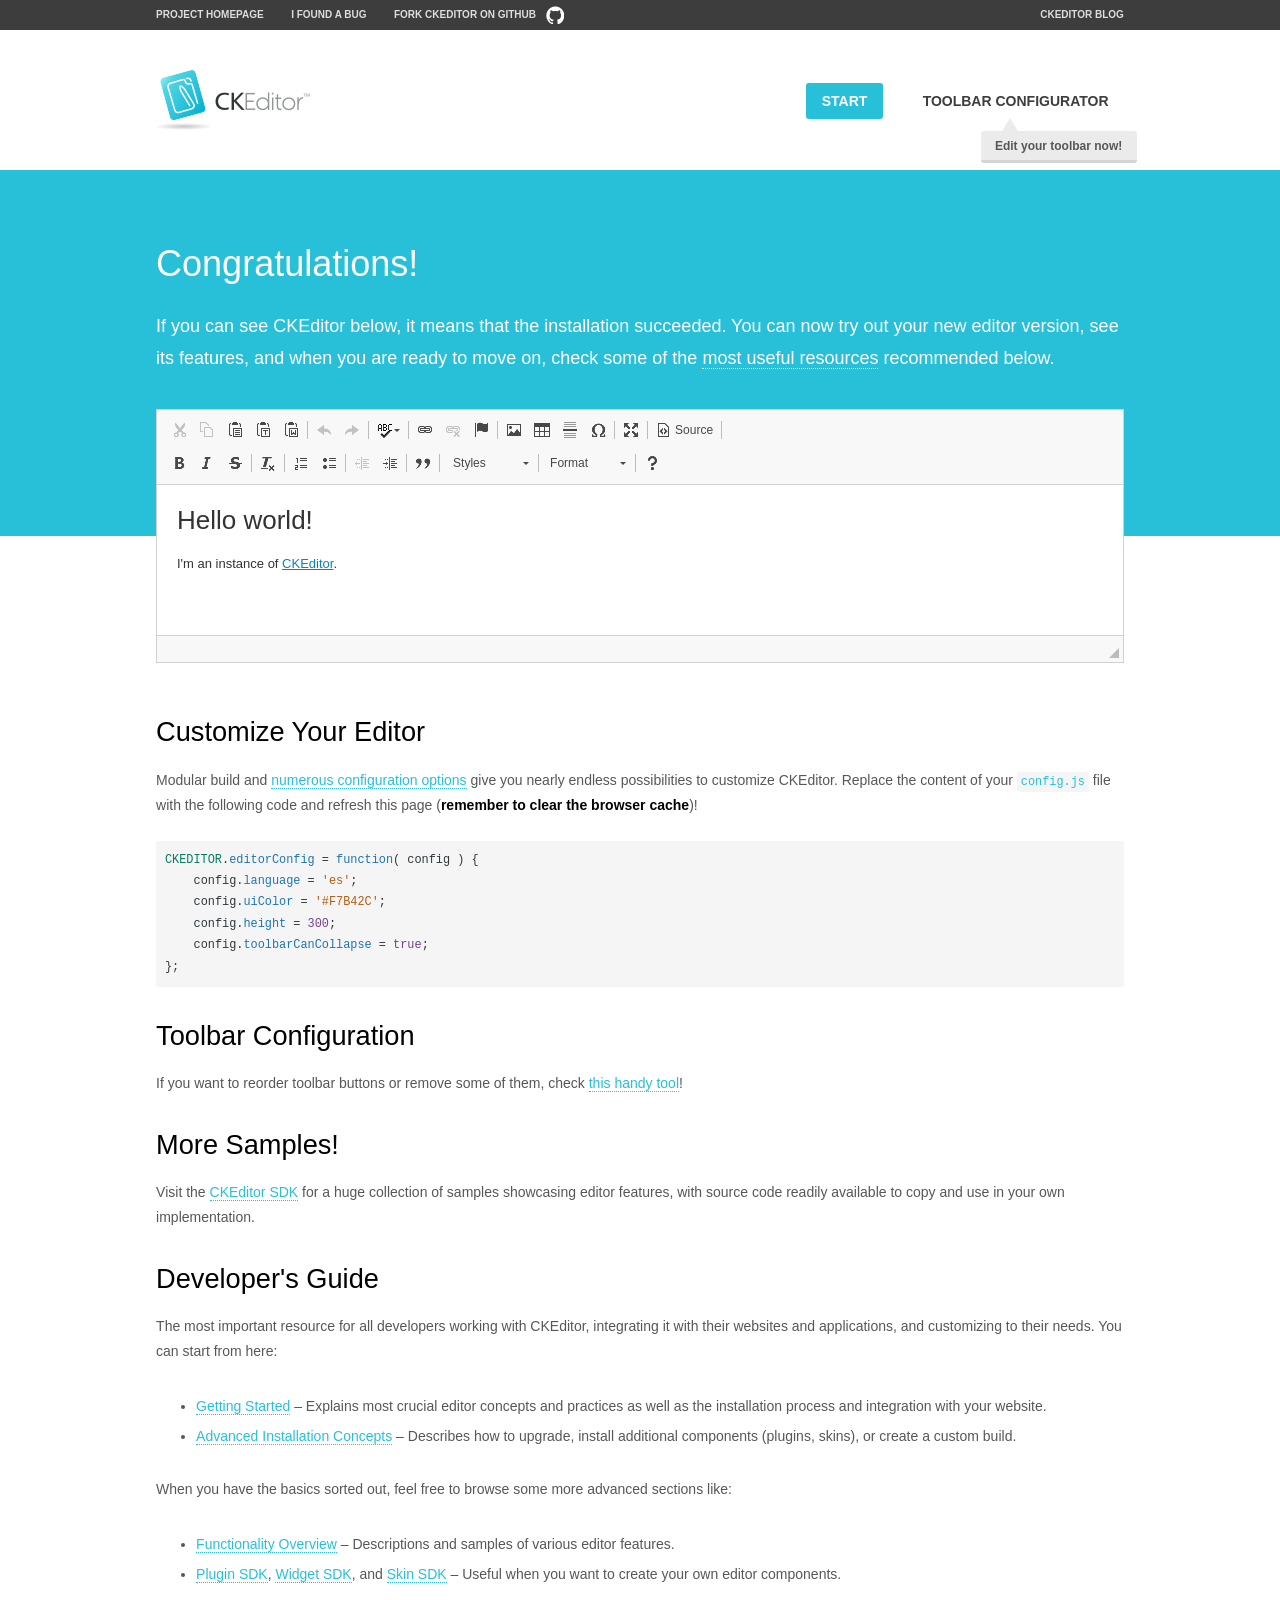
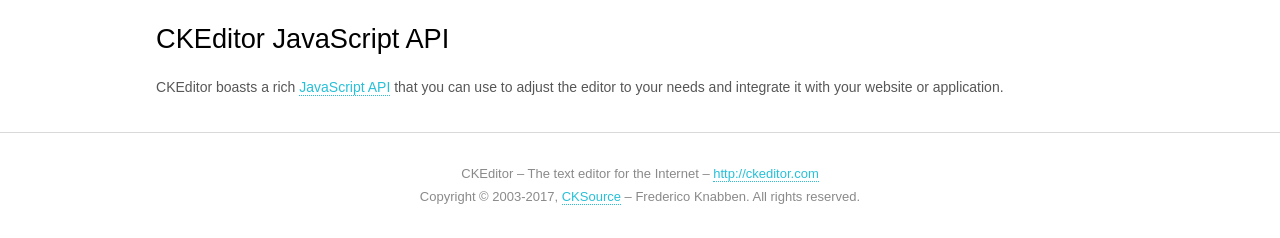
<file: beleg/admin/js/ckeditor/samples/index.html>
<!DOCTYPE html>
<!--
Copyright (c) 2003-2017, CKSource - Frederico Knabben. All rights reserved.
For licensing, see LICENSE.md or http://ckeditor.com/license
-->
<html>
<head>
	<meta charset="utf-8">
	<title>CKEditor Sample</title>
	<script src="../ckeditor.js"></script>
	<script src="js/sample.js"></script>
	<link rel="stylesheet" href="css/samples.css">
	<link rel="stylesheet" href="toolbarconfigurator/lib/codemirror/neo.css">
</head>
<body id="main">

<nav class="navigation-a">
	<div class="grid-container">
		<ul class="navigation-a-left grid-width-70">
			<li><a href="http://ckeditor.com">Project Homepage</a></li>
			<li><a href="https://github.com/ckeditor/ckeditor-dev/issues">I found a bug</a></li>
			<li><a href="http://github.com/ckeditor/ckeditor-dev" class="icon-pos-right icon-navigation-a-github">Fork CKEditor on GitHub</a></li>
		</ul>
		<ul class="navigation-a-right grid-width-30">
			<li><a href="http://ckeditor.com/blog-list">CKEditor Blog</a></li>
		</ul>
	</div>
</nav>

<header class="header-a">
	<div class="grid-container">
		<h1 class="header-a-logo grid-width-30">
			<a href="index.html"><img src="img/logo.png" alt="CKEditor Sample"></a>
		</h1>

		<nav class="navigation-b grid-width-70">
			<ul>
				<li><a href="index.html" class="button-a button-a-background">Start</a></li>
				<li><a href="toolbarconfigurator/index.html" class="button-a">Toolbar configurator <span class="balloon-a balloon-a-nw">Edit your toolbar now!</span></a></li>
			</ul>
		</nav>
	</div>
</header>

<main>
	<div class="adjoined-top">
		<div class="grid-container">
			<div class="content grid-width-100">
				<h1>Congratulations!</h1>
				<p>
					If you can see CKEditor below, it means that the installation succeeded.
					You can now try out your new editor version, see its features, and when you are ready to move on, check some of the <a href="#sample-customize">most useful resources</a> recommended below.
				</p>
			</div>
		</div>
	</div>
	<div class="adjoined-bottom">
		<div class="grid-container">
			<div class="grid-width-100">
				<div id="editor">
					<h1>Hello world!</h1>
					<p>I'm an instance of <a href="http://ckeditor.com">CKEditor</a>.</p>
				</div>
			</div>
		</div>
	</div>

	<div class="grid-container">
		<div class="content grid-width-100">
			<section id="sample-customize">
				<h2>Customize Your Editor</h2>
				<p>Modular build and <a href="http://docs.ckeditor.com/#!/guide/dev_configuration">numerous configuration options</a> give you nearly endless possibilities to customize CKEditor. Replace the content of your <code><a href="../config.js">config.js</a></code> file with the following code and refresh this page (<strong>remember to clear the browser cache</strong>)!</p>
		<pre class="cm-s-neo CodeMirror"><code><span style="padding-right: 0.1px;"><span class="cm-variable">CKEDITOR</span>.<span class="cm-property">editorConfig</span> <span class="cm-operator">=</span> <span class="cm-keyword">function</span>( <span class="cm-def">config</span> ) {</span>
<span style="padding-right: 0.1px;"><span class="cm-tab">	</span><span class="cm-variable-2">config</span>.<span class="cm-property">language</span> <span class="cm-operator">=</span> <span class="cm-string">'es'</span>;</span>
<span style="padding-right: 0.1px;"><span class="cm-tab">	</span><span class="cm-variable-2">config</span>.<span class="cm-property">uiColor</span> <span class="cm-operator">=</span> <span class="cm-string">'#F7B42C'</span>;</span>
<span style="padding-right: 0.1px;"><span class="cm-tab">	</span><span class="cm-variable-2">config</span>.<span class="cm-property">height</span> <span class="cm-operator">=</span> <span class="cm-number">300</span>;</span>
<span style="padding-right: 0.1px;"><span class="cm-tab">	</span><span class="cm-variable-2">config</span>.<span class="cm-property">toolbarCanCollapse</span> <span class="cm-operator">=</span> <span class="cm-atom">true</span>;</span>
<span style="padding-right: 0.1px;">};</span></code></pre>
			</section>

			<section>
				<h2>Toolbar Configuration</h2>
				<p>If you want to reorder toolbar buttons or remove some of them, check <a href="toolbarconfigurator/index.html">this handy tool</a>!</p>
			</section>

			<section>
				<h2>More Samples!</h2>
				<p>Visit the <a href="http://sdk.ckeditor.com">CKEditor SDK</a> for a huge collection of samples showcasing editor features, with source code readily available to copy and use in your own implementation.</p>
			</section>

			<section>
				<h2>Developer's Guide</h2>
				<p>The most important resource for all developers working with CKEditor, integrating it with their websites and applications, and customizing to their needs. You can start from here:</p>
				<ul>
					<li><a href="http://docs.ckeditor.com/#!/guide/dev_installation">Getting Started</a> &ndash; Explains most crucial editor concepts and practices as well as the installation process and integration with your website.</li>
					<li><a href="http://docs.ckeditor.com/#!/guide/dev_advanced_installation">Advanced Installation Concepts</a> &ndash; Describes how to upgrade, install additional components (plugins, skins), or create a custom build.</li>
				</ul>
					<p>When you have the basics sorted out, feel free to browse some more advanced sections like:</p>
				<ul>
					<li><a href="http://docs.ckeditor.com/#!/guide/dev_features">Functionality Overview</a> &ndash; Descriptions and samples of various editor features.</li>
					<li><a href="http://docs.ckeditor.com/#!/guide/plugin_sdk_intro">Plugin SDK</a>, <a href="http://docs.ckeditor.com/#!/guide/widget_sdk_intro">Widget SDK</a>, and <a href="http://docs.ckeditor.com/#!/guide/skin_sdk_intro">Skin SDK</a> &ndash; Useful when you want to create your own editor components.</li>
				</ul>
			</section>

			<section>
				<h2>CKEditor JavaScript API</h2>
				<p>CKEditor boasts a rich <a href="http://docs.ckeditor.com/#!/api">JavaScript API</a> that you can use to adjust the editor to your needs and integrate it with your website or application.</p>
			</section>
		</div>
	</div>
</main>

<footer class="footer-a grid-container">
	<div class="grid-container">
		<p class="grid-width-100">
			CKEditor &ndash; The text editor for the Internet &ndash; <a class="samples" href="http://ckeditor.com/">http://ckeditor.com</a>
		</p>
		<p class="grid-width-100" id="copy">
			Copyright &copy; 2003-2017, <a class="samples" href="http://cksource.com/">CKSource</a> &ndash; Frederico Knabben. All rights reserved.
		</p>
	</div>
</footer>
<script>
	initSample();
</script>

</body>
</html>
</file>
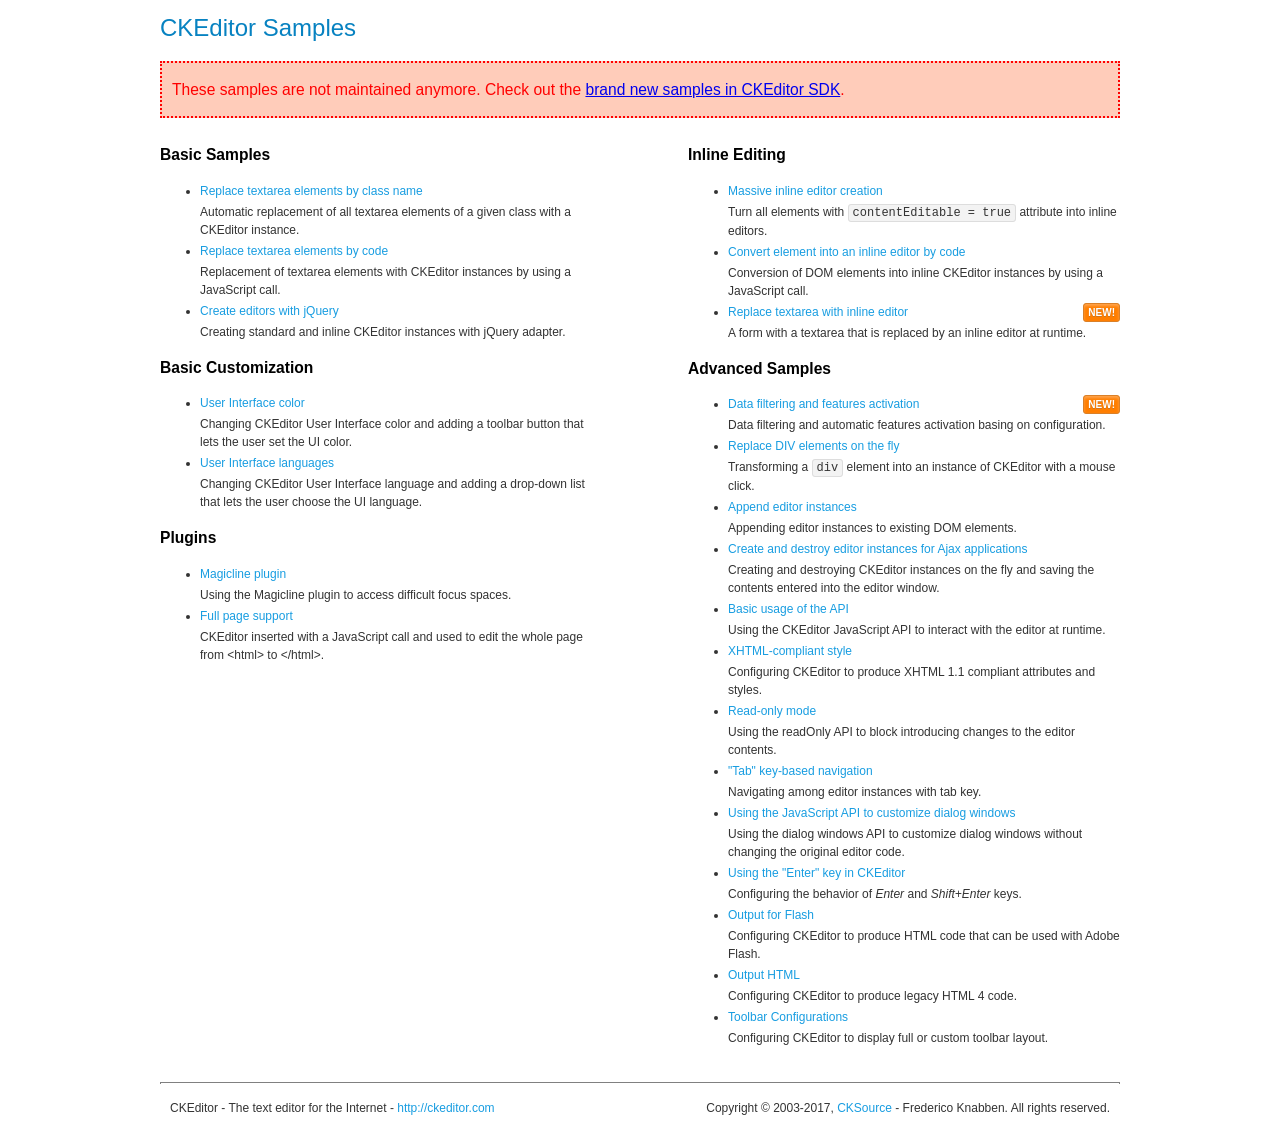
<file: beleg/admin/js/ckeditor/samples/old/index.html>
<!DOCTYPE html>
<!--
Copyright (c) 2003-2017, CKSource - Frederico Knabben. All rights reserved.
For licensing, see LICENSE.md or http://ckeditor.com/license
-->
<html>
<head>
	<meta charset="utf-8">
	<title>CKEditor Samples</title>
	<link rel="stylesheet" href="sample.css">
</head>
<body>
	<h1 class="samples">
		CKEditor Samples
	</h1>
	<div class="warning deprecated">
		These samples are not maintained anymore. Check out the <a href="http://sdk.ckeditor.com/">brand new samples in CKEditor SDK</a>.
	</div>
	<div class="twoColumns">
		<div class="twoColumnsLeft">
			<h2 class="samples">
				Basic Samples
			</h2>
			<dl class="samples">
				<dt><a class="samples" href="replacebyclass.html">Replace textarea elements by class name</a></dt>
				<dd>Automatic replacement of all textarea elements of a given class with a CKEditor instance.</dd>

				<dt><a class="samples" href="replacebycode.html">Replace textarea elements by code</a></dt>
				<dd>Replacement of textarea elements with CKEditor instances by using a JavaScript call.</dd>

				<dt><a class="samples" href="jquery.html">Create editors with jQuery</a></dt>
				<dd>Creating standard and inline CKEditor instances with jQuery adapter.</dd>
			</dl>

			<h2 class="samples">
				Basic Customization
			</h2>
			<dl class="samples">
				<dt><a class="samples" href="uicolor.html">User Interface color</a></dt>
				<dd>Changing CKEditor User Interface color and adding a toolbar button that lets the user set the UI color.</dd>

				<dt><a class="samples" href="uilanguages.html">User Interface languages</a></dt>
				<dd>Changing CKEditor User Interface language and adding a drop-down list that lets the user choose the UI language.</dd>
			</dl>


			<h2 class="samples">Plugins</h2>
<dl class="samples">
<dt><a class="samples" href="magicline/magicline.html">Magicline plugin</a></dt>
<dd>Using the Magicline plugin to access difficult focus spaces.</dd>

<dt><a class="samples" href="wysiwygarea/fullpage.html">Full page support</a></dt>
<dd>CKEditor inserted with a JavaScript call and used to edit the whole page from &lt;html&gt; to &lt;/html&gt;.</dd>
</dl>
		</div>
		<div class="twoColumnsRight">
			<h2 class="samples">
				Inline Editing
			</h2>
			<dl class="samples">
				<dt><a class="samples" href="inlineall.html">Massive inline editor creation</a></dt>
				<dd>Turn all elements with <code>contentEditable = true</code> attribute into inline editors.</dd>

				<dt><a class="samples" href="inlinebycode.html">Convert element into an inline editor by code</a></dt>
				<dd>Conversion of DOM elements into inline CKEditor instances by using a JavaScript call.</dd>

				<dt><a class="samples" href="inlinetextarea.html">Replace textarea with inline editor</a> <span class="new">New!</span></dt>
				<dd>A form with a textarea that is replaced by an inline editor at runtime.</dd>

				
			</dl>

			<h2 class="samples">
				Advanced Samples
			</h2>
			<dl class="samples">
				<dt><a class="samples" href="datafiltering.html">Data filtering and features activation</a> <span class="new">New!</span></dt>
				<dd>Data filtering and automatic features activation basing on configuration.</dd>

				<dt><a class="samples" href="divreplace.html">Replace DIV elements on the fly</a></dt>
				<dd>Transforming a <code>div</code> element into an instance of CKEditor with a mouse click.</dd>

				<dt><a class="samples" href="appendto.html">Append editor instances</a></dt>
				<dd>Appending editor instances to existing DOM elements.</dd>

				<dt><a class="samples" href="ajax.html">Create and destroy editor instances for Ajax applications</a></dt>
				<dd>Creating and destroying CKEditor instances on the fly and saving the contents entered into the editor window.</dd>

				<dt><a class="samples" href="api.html">Basic usage of the API</a></dt>
				<dd>Using the CKEditor JavaScript API to interact with the editor at runtime.</dd>

				<dt><a class="samples" href="xhtmlstyle.html">XHTML-compliant style</a></dt>
				<dd>Configuring CKEditor to produce XHTML 1.1 compliant attributes and styles.</dd>

				<dt><a class="samples" href="readonly.html">Read-only mode</a></dt>
				<dd>Using the readOnly API to block introducing changes to the editor contents.</dd>

				<dt><a class="samples" href="tabindex.html">"Tab" key-based navigation</a></dt>
				<dd>Navigating among editor instances with tab key.</dd>


				
<dt><a class="samples" href="dialog/dialog.html">Using the JavaScript API to customize dialog windows</a></dt>
<dd>Using the dialog windows API to customize dialog windows without changing the original editor code.</dd>

<dt><a class="samples" href="enterkey/enterkey.html">Using the &quot;Enter&quot; key in CKEditor</a></dt>
<dd>Configuring the behavior of <em>Enter</em> and <em>Shift+Enter</em> keys.</dd>

<dt><a class="samples" href="htmlwriter/outputforflash.html">Output for Flash</a></dt>
<dd>Configuring CKEditor to produce HTML code that can be used with Adobe Flash.</dd>

<dt><a class="samples" href="htmlwriter/outputhtml.html">Output HTML</a></dt>
<dd>Configuring CKEditor to produce legacy HTML 4 code.</dd>

<dt><a class="samples" href="toolbar/toolbar.html">Toolbar Configurations</a></dt>
<dd>Configuring CKEditor to display full or custom toolbar layout.</dd>

			</dl>
		</div>
	</div>
	<div id="footer">
		<hr>
		<p>
			CKEditor - The text editor for the Internet - <a class="samples" href="http://ckeditor.com/">http://ckeditor.com</a>
		</p>
		<p id="copy">
			Copyright &copy; 2003-2017, <a class="samples" href="http://cksource.com/">CKSource</a> - Frederico Knabben. All rights reserved.
		</p>
	</div>
</body>
</html>
</file>
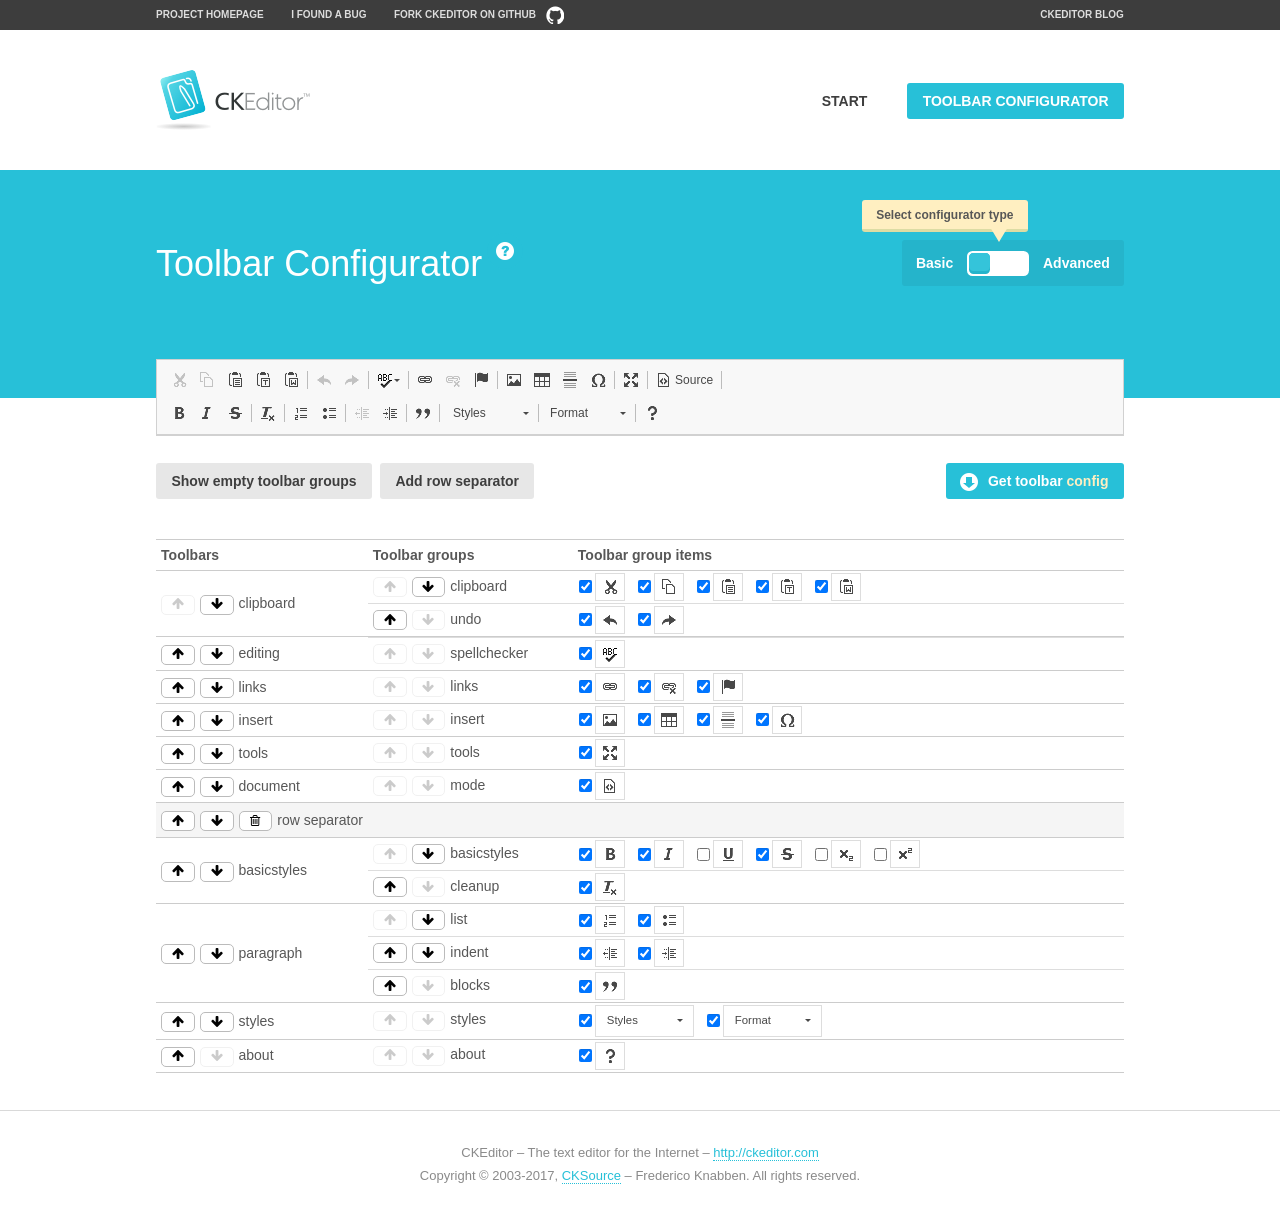
<file: beleg/admin/js/ckeditor/samples/toolbarconfigurator/index.html>
<!DOCTYPE html>
<!--
Copyright (c) 2003-2017, CKSource - Frederico Knabben. All rights reserved.
For licensing, see LICENSE.md or http://ckeditor.com/license
-->
<!--[if IE 8]><html class="ie8"><![endif]-->
<!--[if gt IE 8]><html><![endif]-->
<!--[if !IE]><!--><html><!--<![endif]-->
<head>
	<meta charset="utf-8">
	<title>Toolbar Configurator</title>
	<script src="../../ckeditor.js"></script>
	<script>
		if ( CKEDITOR.env.ie && CKEDITOR.env.version < 9 )
			CKEDITOR.tools.enableHtml5Elements( document );
	</script>
	<link rel="stylesheet" href="lib/codemirror/codemirror.css">
	<link rel="stylesheet" href="lib/codemirror/show-hint.css">
	<link rel="stylesheet" href="lib/codemirror/neo.css">
	<link rel="stylesheet" href="css/fontello.css">
	<link rel="stylesheet" href="../css/samples.css">
</head>
<body id="toolbar">

<nav class="navigation-a">
	<div class="grid-container">
		<ul class="navigation-a-left grid-width-70">
			<li><a href="http://ckeditor.com">Project Homepage</a></li>
			<li><a href="https://github.com/ckeditor/ckeditor-dev/issues">I found a bug</a></li>
			<li><a href="http://github.com/ckeditor/ckeditor-dev" class="icon-pos-right icon-navigation-a-github">Fork CKEditor on GitHub</a></li>
		</ul>
		<ul class="navigation-a-right grid-width-30">
			<li><a href="http://ckeditor.com/blog-list">CKEditor Blog</a></li>
		</ul>
	</div>
</nav>

<header class="header-a">
	<div class="grid-container">
		<h1 class="header-a-logo grid-width-30">
			<a href="../index.html"><img src="../img/logo.png" alt="CKEditor Logo"></a>
		</h1>
		<nav class="navigation-b grid-width-70">
			<ul>
				<li><a href="../index.html"  class="button-a">Start</a></li>
				<li><a href="index.html"  class="button-a button-a-background">Toolbar configurator</a></li>
			</ul>
		</nav>
	</div>
</header>

<main>
	<div class="adjoined-top">
		<div class="grid-container">
			<div class="content grid-width-100">
				<div class="grid-container-nested">
					<h1 class="grid-width-60">
						Toolbar Configurator
						<a href="#help-content" type="button" title="Configurator help" id="help" class="button-a button-a-background button-a-no-text icon-pos-left icon-question-mark">Help</a>
					</h1>

					<div class="grid-width-40 grid-switch-magic">
						<div class="switch">
							<span class="balloon-a balloon-a-se">Select configurator type</span>
							<input type="radio" name="radio" data-num="1" id="radio-basic" />
							<input type="radio" name="radio" data-num="2" id="radio-advanced" />
							<label data-for="1" for="radio-basic">Basic</label>
							<span class="switch-inner">
								<span class="handler"></span>
							</span>
							<label data-for="2" for="radio-advanced">Advanced</label>
						</div>
					</div>
				</div>
			</div>
		</div>
	</div>
	<div class="adjoined-bottom">
		<div class="grid-container">
			<div class="grid-width-100">
				<div class="editors-container">
					<div id="editor-basic"></div>
					<div id="editor-advanced"></div>
				</div>
			</div>
		</div>
	</div>

	<div class="grid-container configurator">
		<div class="content grid-width-100">
			<div class="configurator">
				<div>
					<div id="toolbarModifierWrapper"></div>
				</div>
			</div>
		</div>
	</div>

	<div id="help-content">
		<div class="grid-container">
			<div class="grid-width-100">
				<h2>What Am I Doing Here?</h2>

				<div class="grid-container grid-container-nested">
					<div class="basic">
						<div class="grid-width-50">
							<p>Arrange <a href="http://docs.ckeditor.com/#!/api/CKEDITOR.config-cfg-toolbarGroups">toolbar groups</a>, toggle <a href="http://docs.ckeditor.com/#!/api/CKEDITOR.config-cfg-removeButtons">button visibility</a> according to your needs and get your toolbar configuration.</p>
							<p>You can replace the content of the <a href="../../config.js"><code>config.js</code></a> file with the generated configuration. If you already set some configuration options you will need to merge both configurations.</p>
						</div>
						<div class="grid-width-50">
							<p>Read more about different ways of <a href="http://docs.ckeditor.com/#!/guide/dev_configuration">setting configuration</a> and do not forget about <strong>clearing browser cache</strong>.</p>
							<p>Arranging toolbar groups is the recommended way of configuring the toolbar, but if you need more freedom you can use the <a href="#advanced">advanced configurator</a>.</p>
						</div>
					</div>
					<div class="advanced" style="display: none;">
						<div class="grid-width-50">
							<p>With this code editor you can edit your <a href="http://docs.ckeditor.com/#!/api/CKEDITOR.config-cfg-toolbar">toolbar configuration</a> live.</p>
							<p>You can replace the content of the <a href="../../config.js"><code>config.js</code></a> file with the generated configuration. If you already set some configuration options you will need to merge both configurations.</p>
						</div>
						<div class="grid-width-50">
							<p>Read more about different ways of <a href="http://docs.ckeditor.com/#!/guide/dev_configuration">setting configuration</a> and do not forget about <strong>clearing browser cache</strong>.</p>
						</div>
					</div>
				</div>

				<p class="grid-container grid-container-nested">
					<button type="button" class="help-content-close grid-width-100 button-a button-a-background">Got it. Let's play!</button>
				</p>
			</div>
		</div>
	</div>
</main>

<footer class="footer-a grid-container">
	<p class="grid-width-100">
		CKEditor &ndash; The text editor for the Internet &ndash; <a class="samples" href="http://ckeditor.com/">http://ckeditor.com</a>
	</p>
	<p class="grid-width-100" id="copy">
		Copyright &copy; 2003-2017, <a class="samples" href="http://cksource.com/">CKSource</a> &ndash; Frederico Knabben. All rights reserved.
	</p>
</footer>

<script src="lib/codemirror/codemirror.js"></script>
<script src="lib/codemirror/javascript.js"></script>
<script src="lib/codemirror/show-hint.js"></script>

<script src="js/fulltoolbareditor.js"></script>
<script src="js/abstracttoolbarmodifier.js"></script>
<script src="js/toolbarmodifier.js"></script>
<script src="js/toolbartextmodifier.js"></script>
<script src="../js/sf.js"></script>

<script>
	( function() {
		'use strict';

		var mode = ( window.location.hash.substr( 1 ) === 'advanced' ) ? 'advanced' : 'basic',
			configuratorSection = CKEDITOR.document.findOne( 'main > .grid-container.configurator' ),
			basicInstruction = CKEDITOR.document.findOne( '#help-content .basic' ),
			advancedInstruction = CKEDITOR.document.findOne( '#help-content .advanced' ),

			// Configurator mode switcher.
			modeSwitchBasic = CKEDITOR.document.getById( 'radio-basic' ),
			modeSwitchAdvanced = CKEDITOR.document.getById( 'radio-advanced' );

		// Initial setup
		function updateSwitcher() {
			if ( mode === 'advanced' ) {
				modeSwitchAdvanced.$.checked = true;
			} else {
				modeSwitchBasic.$.checked = true;
			}
		}

		updateSwitcher();

		CKEDITOR.document.getWindow().on( 'hashchange', function( e ) {
			var hash = window.location.hash.substr( 1 );
			if ( !( hash === 'advanced' || hash === 'basic' ) ) {
				return;
			}
			mode = hash;
			onToolbarsDone( mode );
		} );

		CKEDITOR.document.getWindow().on( 'resize', function() {
			updateToolbar( ( mode === 'basic' ? toolbarModifier : toolbarTextModifier )[ 'editorInstance' ] );
		} );

		function onRefresh( modifier ) {
			modifier = modifier || this;

			if ( mode === 'basic' && modifier instanceof ToolbarConfigurator.ToolbarTextModifier ) {
				return;
			}

			// CodeMirror container becomes visible, so we need to refresh and to avoid rendering problems.
			if ( mode === 'advanced' && modifier instanceof ToolbarConfigurator.ToolbarTextModifier ) {
				modifier.codeContainer.refresh();
			}

			updateToolbar( modifier.editorInstance );
		}

		function updateToolbar( editor ) {
			var editorContainer = editor.container;

			// Not always editor is loaded.
			if ( !editorContainer ) {
				return;
			}

			var displayStyle = editorContainer.getStyle( 'display' );

			editorContainer.setStyle( 'display', 'block' );

			var newHeight = editorContainer.getSize( 'height' );

			var newMarginTop = parseInt( editorContainer.getComputedStyle( 'margin-top' ), 10 );
			newMarginTop = ( isNaN( newMarginTop ) ? 0 : Number( newMarginTop ) );

			var newMarginBottom = parseInt( editorContainer.getComputedStyle( 'margin-bottom' ), 10 );
			newMarginBottom = ( isNaN( newMarginBottom ) ? 0 : Number( newMarginBottom ) );

			var result = newHeight + newMarginTop + newMarginBottom;

			editorContainer.setStyle( 'display', displayStyle );

			editor.container.getAscendant( 'div' ).setStyle( 'height', result + 'px' );
		}

		var toolbarModifier = new ToolbarConfigurator.ToolbarModifier( 'editor-basic' );

		var done = 0;
		toolbarModifier.init( onToolbarInit );
		toolbarModifier.onRefresh = onRefresh;

		CKEDITOR.document.getById( 'toolbarModifierWrapper' ).append( toolbarModifier.mainContainer );

		var toolbarTextModifier = new ToolbarConfigurator.ToolbarTextModifier( 'editor-advanced' );
		toolbarTextModifier.init( onToolbarInit );
		toolbarTextModifier.onRefresh = onRefresh;

		function onToolbarInit() {
			if ( ++done === 2 ) {
				onToolbarsDone();

				positionSticky.watch( CKEDITOR.document.findOne( '.toolbar' ), function() {
					return mode === 'advanced';
				} );
			}
		}

		function onToolbarsDone() {
			if ( mode === 'basic' ) {
				toggleModeBasic( false );
			} else {
				toggleModeAdvanced( false );
			}

			updateSwitcher();

			setTimeout( function() {
				CKEDITOR.document.findOne( '.editors-container' ).addClass( 'active' );
				CKEDITOR.document.findOne( '#toolbarModifierWrapper' ).addClass( 'active' );
			}, 200 );
		}

		CKEDITOR.document.getById( 'toolbarModifierWrapper' ).append( toolbarTextModifier.mainContainer );

		function toogleModeSwitch( onElement, offElement, onModifier, offModifier ) {
			onElement.addClass( 'fancy-button-active' );
			offElement.removeClass( 'fancy-button-active' );

			onModifier.showUI();
			offModifier.hideUI();
		}

		function toggleModeBasic( callOnRefresh ) {
			callOnRefresh = ( callOnRefresh !== false );
			mode = 'basic';
			window.location.hash = '#basic';
			toogleModeSwitch( modeSwitchBasic, modeSwitchAdvanced, toolbarModifier, toolbarTextModifier );

			configuratorSection.removeClass( 'freed-width' );
			basicInstruction.show();
			advancedInstruction.hide();

			callOnRefresh && onRefresh( toolbarModifier );
		}

		function toggleModeAdvanced( callOnRefresh ) {
			callOnRefresh = ( callOnRefresh !== false );
			mode = 'advanced';
			window.location.hash = '#advanced';
			toogleModeSwitch( modeSwitchAdvanced, modeSwitchBasic, toolbarTextModifier, toolbarModifier );

			configuratorSection.addClass( 'freed-width' );
			advancedInstruction.show();
			basicInstruction.hide();

			callOnRefresh && onRefresh( toolbarTextModifier );
		}

		modeSwitchBasic.on( 'click', toggleModeBasic );
		modeSwitchAdvanced.on( 'click', toggleModeAdvanced );

		//
		// Position:sticky for the toolbar.
		//

		// Will make elements behave like they were styled with position:sticky.
		var positionSticky = {
			// Store object: {
			// 		element: CKEDITOR.dom.element, // Element which will float.
			// 		placeholder: CKEDITOR.dom.element, // Placeholder which is place to prevent page bounce.
			// 		isFixed: boolean // Whether element float now.
			// }
			watched: [],

			active: [],

			staticContainer: null,

			init: function() {
				var element = CKEDITOR.dom.element.createFromHtml(
					'<div class="staticContainer">' +
						'<div class="grid-container" >' +
							'<div class="grid-width-100">' +
								'<div class="inner"></div>' +
							'</div>' +
						'</div>' +
					'</div>' );

				this.staticContainer = element.findOne( '.inner' );

				CKEDITOR.document.getBody().append( element );
			},

			watch: function( element, preventFunc ) {
				this.watched.push( {
					element: element,
					placeholder: new CKEDITOR.dom.element( 'div' ),
					isFixed: false,
					preventFunc: preventFunc
				} );
			},

			checkAll: function() {
				for ( var i = 0; i < this.watched.length; i++ ) {
					this.check( this.watched[ i ] );
				}
			},

			check: function( element ) {
				var isFixed = element.isFixed;
				var shouldBeFixed = this.shouldBeFixed( element );

				// Nothing to be done.
				if ( isFixed === shouldBeFixed ) {
					return;
				}

				var placeholder = element.placeholder;

				if ( isFixed ) {
					// Unfixing.

					element.element.insertBefore( placeholder );
					placeholder.remove();

					element.element.removeStyle( 'margin' );

					this.active.splice( CKEDITOR.tools.indexOf( this.active, element ), 1 );

				} else {
					// Fixing.
					placeholder.setStyle( 'width', element.element.getSize( 'width' ) + 'px' );
					placeholder.setStyle( 'height', element.element.getSize( 'height' ) + 'px' );
					placeholder.setStyle( 'margin-bottom', element.element.getComputedStyle( 'margin-bottom' ) );
					placeholder.setStyle( 'display', element.element.getComputedStyle( 'display' ) );
					placeholder.insertAfter( element.element );

					this.staticContainer.append( element.element );

					this.active.push( element );
				}

				element.isFixed = !element.isFixed;
			},

			shouldBeFixed: function( element ) {
				if ( element.preventFunc && element.preventFunc() ) {
					return false;
				}

				// If element is already fixed we are checking it's placeholder.
				var related = ( element.isFixed ? element.placeholder : element.element ),
					clientRect = related.$.getBoundingClientRect(),
					staticHeight = this.staticContainer.getSize('height' ),
					elemHeight = element.element.getSize( 'height' );

				if ( element.isFixed ) {
					return ( clientRect.top + elemHeight < staticHeight );
				} else {
					return ( clientRect.top < staticHeight );
				}
			}
		};

		positionSticky.init();

		CKEDITOR.document.getWindow().on( 'scroll',
			new CKEDITOR.tools.eventsBuffer( 100, positionSticky.checkAll, positionSticky ).input
		);

		// Make the toolbar sticky.
		positionSticky.watch( CKEDITOR.document.findOne( '.editors-container' ) );

		// Help button and help-content.
		( function() {
			var helpButton = CKEDITOR.document.getById( 'help' ),
				helpContent = CKEDITOR.document.getById( 'help-content' );

			// Don't show help button on IE8 because it's unsupported by Pico Modal.
			if ( CKEDITOR.env.ie && CKEDITOR.env.version == 8 ) {
				helpButton.hide();
			} else {
				// Display help modal when the button is clicked.
				helpButton.on( 'click', function( evt ) {
					SF.modal( {
						// Clone modal content from DOM.
						content: helpContent.getHtml(),

						afterCreate: function( modal ) {
							// Enable modal content button to close the modal.
							new CKEDITOR.dom.element( modal.modalElem() ).findOne( '.help-content-close' ).once( 'click', modal.close );
						}
					} ).show();
				} );
			}
		} )();
	} )();
</script>
</body>
</html>
</file>
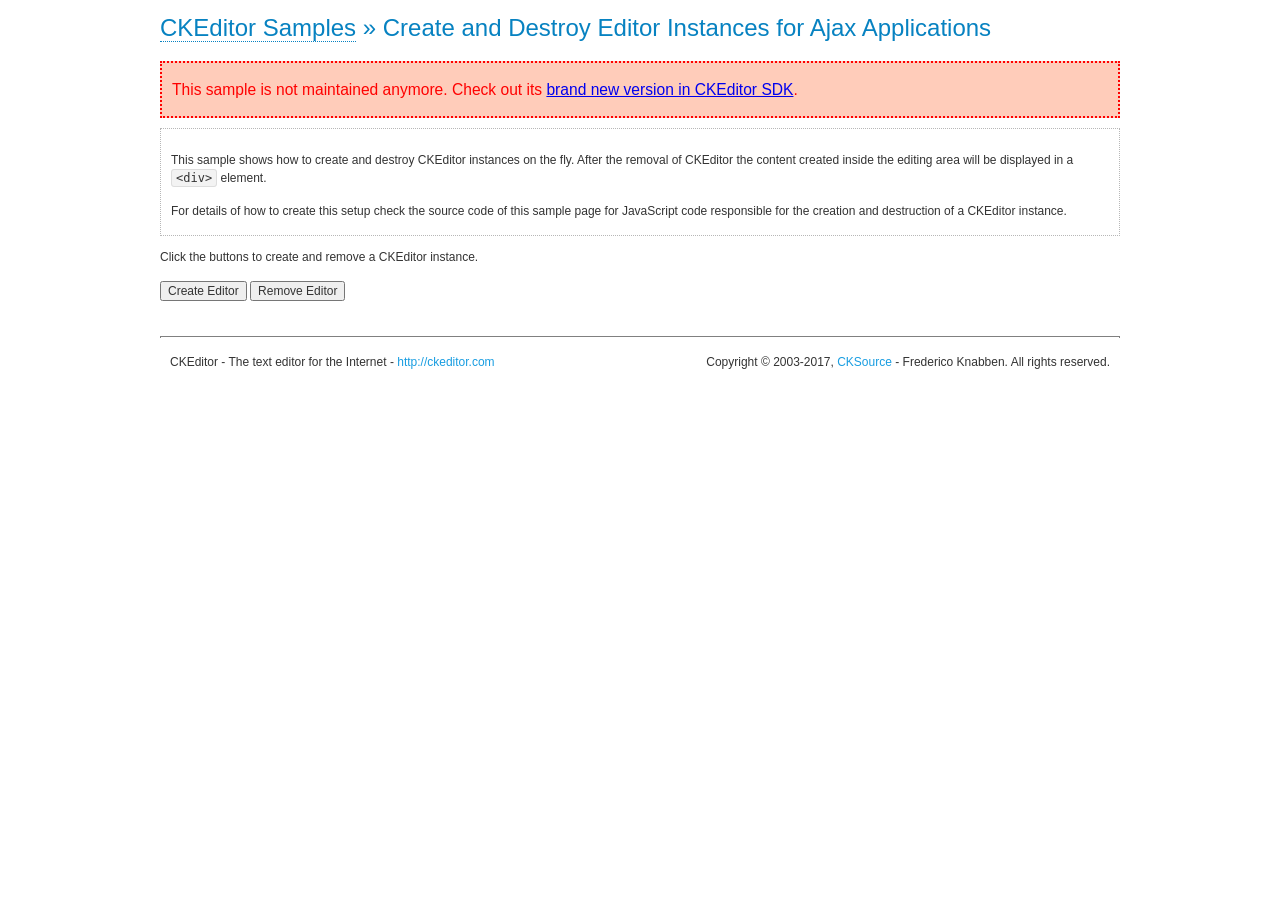
<file: beleg/admin/js/ckeditor/samples/old/ajax.html>
<!DOCTYPE html>
<!--
Copyright (c) 2003-2017, CKSource - Frederico Knabben. All rights reserved.
For licensing, see LICENSE.md or http://ckeditor.com/license
-->
<html>
<head>
	<meta charset="utf-8">
	<title>Ajax &mdash; CKEditor Sample</title>
	<script src="../../ckeditor.js"></script>
	<link rel="stylesheet" href="sample.css">
	<script>

		var editor, html = '';

		function createEditor() {
			if ( editor )
				return;

			// Create a new editor inside the <div id="editor">, setting its value to html
			var config = {};
			editor = CKEDITOR.appendTo( 'editor', config, html );
		}

		function removeEditor() {
			if ( !editor )
				return;

			// Retrieve the editor contents. In an Ajax application, this data would be
			// sent to the server or used in any other way.
			document.getElementById( 'editorcontents' ).innerHTML = html = editor.getData();
			document.getElementById( 'contents' ).style.display = '';

			// Destroy the editor.
			editor.destroy();
			editor = null;
		}

	</script>
</head>
<body>
	<h1 class="samples">
		<a href="index.html">CKEditor Samples</a> &raquo; Create and Destroy Editor Instances for Ajax Applications
	</h1>
	<div class="warning deprecated">
		This sample is not maintained anymore. Check out its <a href="http://sdk.ckeditor.com/samples/saveajax.html">brand new version in CKEditor SDK</a>.
	</div>
	<div class="description">
		<p>
			This sample shows how to create and destroy CKEditor instances on the fly. After the removal of CKEditor the content created inside the editing
			area will be displayed in a <code>&lt;div&gt;</code> element.
		</p>
		<p>
			For details of how to create this setup check the source code of this sample page
			for JavaScript code responsible for the creation and destruction of a CKEditor instance.
		</p>
	</div>
	<p>Click the buttons to create and remove a CKEditor instance.</p>
	<p>
		<input onclick="createEditor();" type="button" value="Create Editor">
		<input onclick="removeEditor();" type="button" value="Remove Editor">
	</p>
	<!-- This div will hold the editor. -->
	<div id="editor">
	</div>
	<div id="contents" style="display: none">
		<p>
			Edited Contents:
		</p>
		<!-- This div will be used to display the editor contents. -->
		<div id="editorcontents">
		</div>
	</div>
	<div id="footer">
		<hr>
		<p>
			CKEditor - The text editor for the Internet - <a class="samples" href="http://ckeditor.com/">http://ckeditor.com</a>
		</p>
		<p id="copy">
			Copyright &copy; 2003-2017, <a class="samples" href="http://cksource.com/">CKSource</a> - Frederico
			Knabben. All rights reserved.
		</p>
	</div>
</body>
</html>
</file>
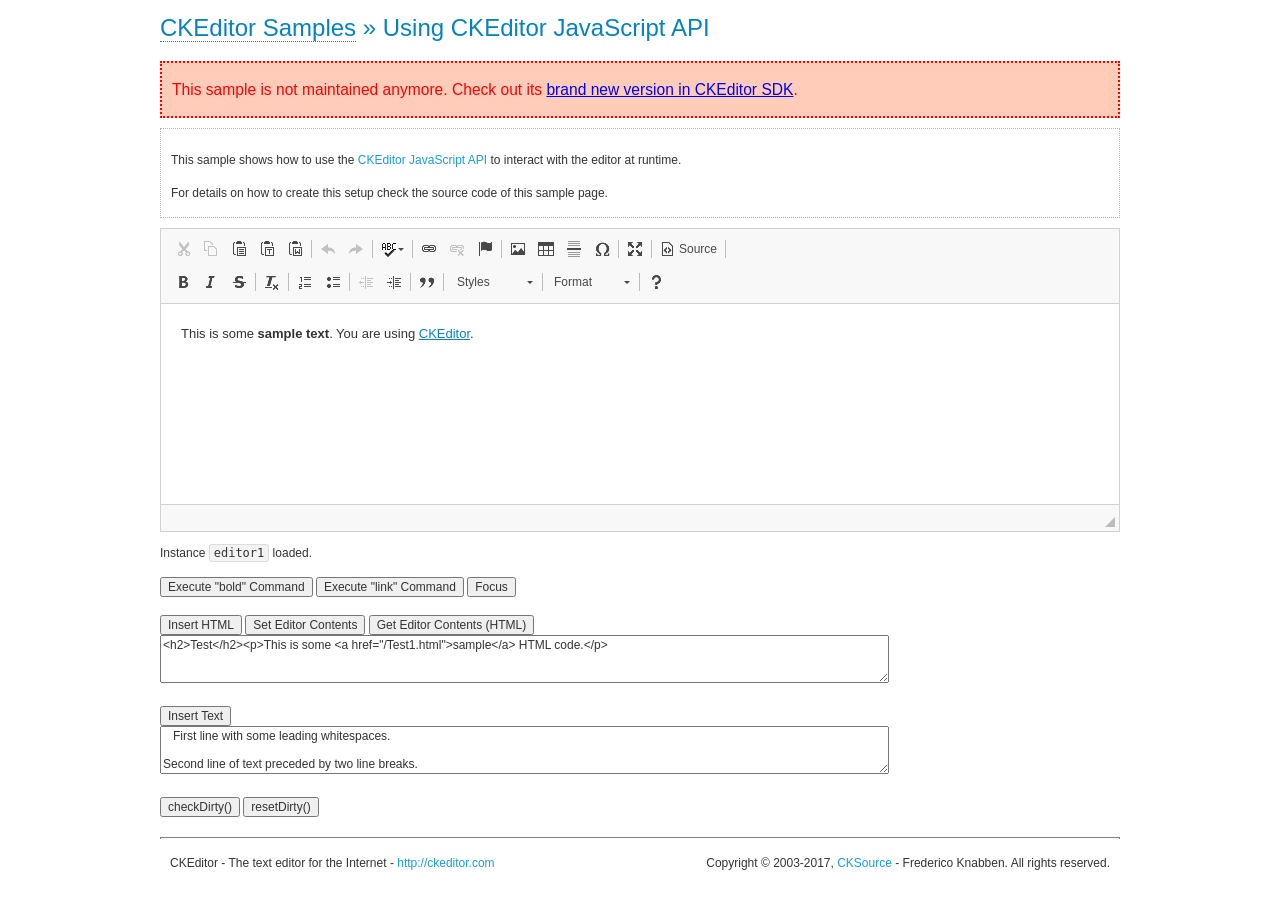
<file: beleg/admin/js/ckeditor/samples/old/api.html>
<!DOCTYPE html>
<!--
Copyright (c) 2003-2017, CKSource - Frederico Knabben. All rights reserved.
For licensing, see LICENSE.md or http://ckeditor.com/license
-->
<html>
<head>
	<meta charset="utf-8">
	<title>API Usage &mdash; CKEditor Sample</title>
	<script src="../../ckeditor.js"></script>
	<link href="sample.css" rel="stylesheet">
	<script>

// The instanceReady event is fired, when an instance of CKEditor has finished
// its initialization.
CKEDITOR.on( 'instanceReady', function( ev ) {
	// Show the editor name and description in the browser status bar.
	document.getElementById( 'eMessage' ).innerHTML = 'Instance <code>' + ev.editor.name + '<\/code> loaded.';

	// Show this sample buttons.
	document.getElementById( 'eButtons' ).style.display = 'block';
});

function InsertHTML() {
	// Get the editor instance that we want to interact with.
	var editor = CKEDITOR.instances.editor1;
	var value = document.getElementById( 'htmlArea' ).value;

	// Check the active editing mode.
	if ( editor.mode == 'wysiwyg' )
	{
		// Insert HTML code.
		// http://docs.ckeditor.com/#!/api/CKEDITOR.editor-method-insertHtml
		editor.insertHtml( value );
	}
	else
		alert( 'You must be in WYSIWYG mode!' );
}

function InsertText() {
	// Get the editor instance that we want to interact with.
	var editor = CKEDITOR.instances.editor1;
	var value = document.getElementById( 'txtArea' ).value;

	// Check the active editing mode.
	if ( editor.mode == 'wysiwyg' )
	{
		// Insert as plain text.
		// http://docs.ckeditor.com/#!/api/CKEDITOR.editor-method-insertText
		editor.insertText( value );
	}
	else
		alert( 'You must be in WYSIWYG mode!' );
}

function SetContents() {
	// Get the editor instance that we want to interact with.
	var editor = CKEDITOR.instances.editor1;
	var value = document.getElementById( 'htmlArea' ).value;

	// Set editor contents (replace current contents).
	// http://docs.ckeditor.com/#!/api/CKEDITOR.editor-method-setData
	editor.setData( value );
}

function GetContents() {
	// Get the editor instance that you want to interact with.
	var editor = CKEDITOR.instances.editor1;

	// Get editor contents
	// http://docs.ckeditor.com/#!/api/CKEDITOR.editor-method-getData
	alert( editor.getData() );
}

function ExecuteCommand( commandName ) {
	// Get the editor instance that we want to interact with.
	var editor = CKEDITOR.instances.editor1;

	// Check the active editing mode.
	if ( editor.mode == 'wysiwyg' )
	{
		// Execute the command.
		// http://docs.ckeditor.com/#!/api/CKEDITOR.editor-method-execCommand
		editor.execCommand( commandName );
	}
	else
		alert( 'You must be in WYSIWYG mode!' );
}

function CheckDirty() {
	// Get the editor instance that we want to interact with.
	var editor = CKEDITOR.instances.editor1;
	// Checks whether the current editor contents present changes when compared
	// to the contents loaded into the editor at startup
	// http://docs.ckeditor.com/#!/api/CKEDITOR.editor-method-checkDirty
	alert( editor.checkDirty() );
}

function ResetDirty() {
	// Get the editor instance that we want to interact with.
	var editor = CKEDITOR.instances.editor1;
	// Resets the "dirty state" of the editor (see CheckDirty())
	// http://docs.ckeditor.com/#!/api/CKEDITOR.editor-method-resetDirty
	editor.resetDirty();
	alert( 'The "IsDirty" status has been reset' );
}

function Focus() {
	CKEDITOR.instances.editor1.focus();
}

function onFocus() {
	document.getElementById( 'eMessage' ).innerHTML = '<b>' + this.name + ' is focused </b>';
}

function onBlur() {
	document.getElementById( 'eMessage' ).innerHTML = this.name + ' lost focus';
}

	</script>

</head>
<body>
	<h1 class="samples">
		<a href="index.html">CKEditor Samples</a> &raquo; Using CKEditor JavaScript API
	</h1>
	<div class="warning deprecated">
		This sample is not maintained anymore. Check out its <a href="http://sdk.ckeditor.com/samples/api.html">brand new version in CKEditor SDK</a>.
	</div>
	<div class="description">
	<p>
		This sample shows how to use the
		<a class="samples" href="http://docs.ckeditor.com/#!/api/CKEDITOR.editor">CKEditor JavaScript API</a>
		to interact with the editor at runtime.
	</p>
	<p>
		For details on how to create this setup check the source code of this sample page.
	</p>
	</div>

	<!-- This <div> holds alert messages to be display in the sample page. -->
	<div id="alerts">
		<noscript>
			<p>
				<strong>CKEditor requires JavaScript to run</strong>. In a browser with no JavaScript
				support, like yours, you should still see the contents (HTML data) and you should
				be able to edit it normally, without a rich editor interface.
			</p>
		</noscript>
	</div>
	<form action="../../../samples/sample_posteddata.php" method="post">
		<textarea cols="100" id="editor1" name="editor1" rows="10">&lt;p&gt;This is some &lt;strong&gt;sample text&lt;/strong&gt;. You are using &lt;a href="http://ckeditor.com/"&gt;CKEditor&lt;/a&gt;.&lt;/p&gt;</textarea>

		<script>
			// Replace the <textarea id="editor1"> with an CKEditor instance.
			CKEDITOR.replace( 'editor1', {
				on: {
					focus: onFocus,
					blur: onBlur,

					// Check for availability of corresponding plugins.
					pluginsLoaded: function( evt ) {
						var doc = CKEDITOR.document, ed = evt.editor;
						if ( !ed.getCommand( 'bold' ) )
							doc.getById( 'exec-bold' ).hide();
						if ( !ed.getCommand( 'link' ) )
							doc.getById( 'exec-link' ).hide();
					}
				}
			});
		</script>

		<p id="eMessage">
		</p>

		<div id="eButtons" style="display: none">
			<input id="exec-bold" onclick="ExecuteCommand('bold');" type="button" value="Execute &quot;bold&quot; Command">
			<input id="exec-link" onclick="ExecuteCommand('link');" type="button" value="Execute &quot;link&quot; Command">
			<input onclick="Focus();" type="button" value="Focus">
			<br><br>
			<input onclick="InsertHTML();" type="button" value="Insert HTML">
			<input onclick="SetContents();" type="button" value="Set Editor Contents">
			<input onclick="GetContents();" type="button" value="Get Editor Contents (HTML)">
			<br>
			<textarea cols="100" id="htmlArea" rows="3">&lt;h2&gt;Test&lt;/h2&gt;&lt;p&gt;This is some &lt;a href="/Test1.html"&gt;sample&lt;/a&gt; HTML code.&lt;/p&gt;</textarea>
			<br>
			<br>
			<input onclick="InsertText();" type="button" value="Insert Text">
			<br>
			<textarea cols="100" id="txtArea" rows="3">   First line with some leading whitespaces.

Second line of text preceded by two line breaks.</textarea>
			<br>
			<br>
			<input onclick="CheckDirty();" type="button" value="checkDirty()">
			<input onclick="ResetDirty();" type="button" value="resetDirty()">
		</div>
	</form>
	<div id="footer">
		<hr>
		<p>
			CKEditor - The text editor for the Internet - <a class="samples" href="http://ckeditor.com/">http://ckeditor.com</a>
		</p>
		<p id="copy">
			Copyright &copy; 2003-2017, <a class="samples" href="http://cksource.com/">CKSource</a> - Frederico
			Knabben. All rights reserved.
		</p>
	</div>
</body>
</html>
</file>
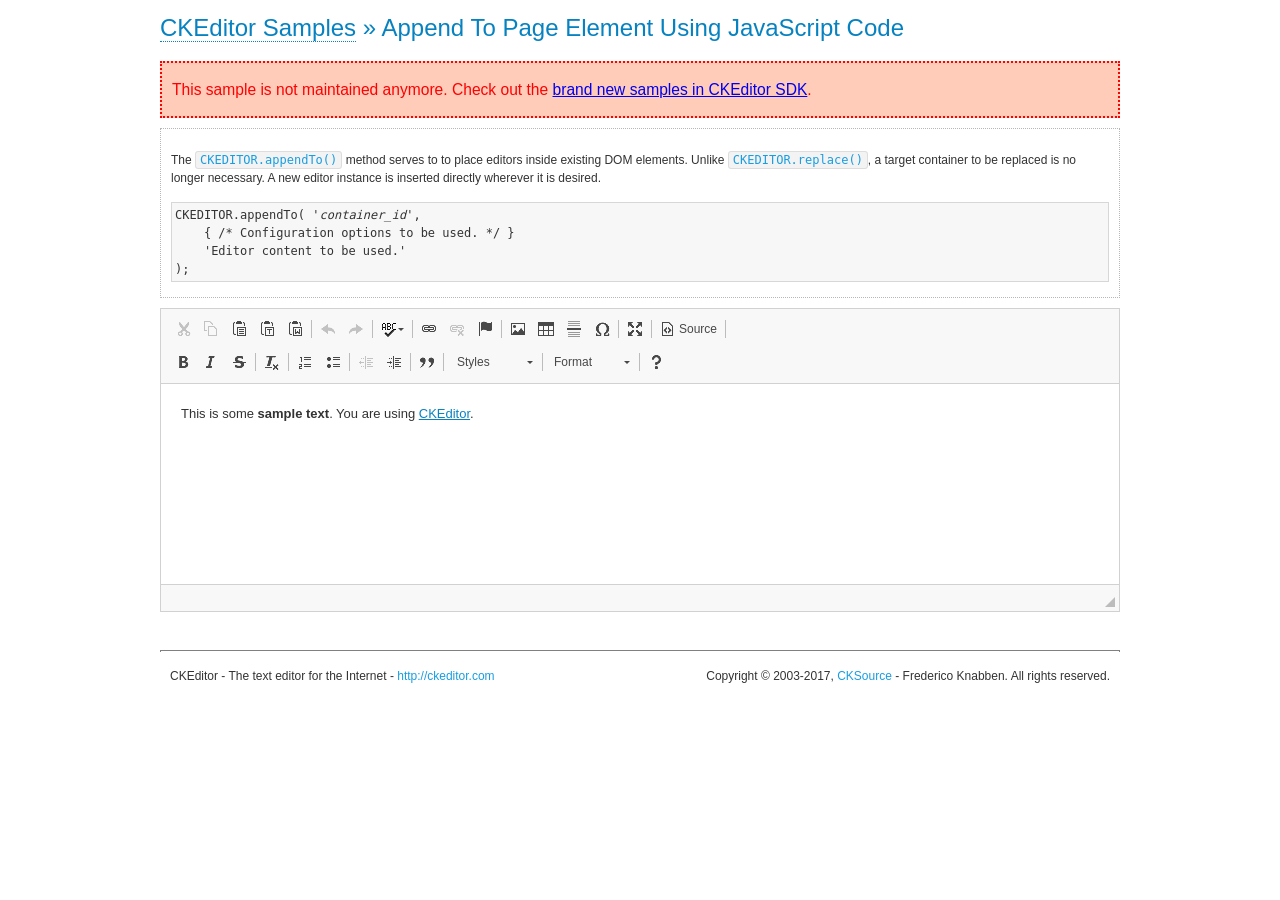
<file: beleg/admin/js/ckeditor/samples/old/appendto.html>
<!DOCTYPE html>
<!--
Copyright (c) 2003-2017, CKSource - Frederico Knabben. All rights reserved.
For licensing, see LICENSE.md or http://ckeditor.com/license
-->
<html>
<head>
	<meta charset="utf-8">
	<title>Append To Page Element Using JavaScript Code &mdash; CKEditor Sample</title>
	<script src="../../ckeditor.js"></script>
	<link rel="stylesheet" href="sample.css">
</head>
<body>
	<h1 class="samples">
		<a href="index.html">CKEditor Samples</a> &raquo; Append To Page Element Using JavaScript Code
	</h1>
	<div class="warning deprecated">
		This sample is not maintained anymore. Check out the <a href="http://sdk.ckeditor.com/">brand new samples in CKEditor SDK</a>.
	</div>
	<div id="section1">
		<div class="description">
			<p>
				The <code><a class="samples" href="http://docs.ckeditor.com/#!/api/CKEDITOR-method-appendTo">CKEDITOR.appendTo()</a></code> method serves to to place editors inside existing DOM elements. Unlike <code><a class="samples" href="http://docs.ckeditor.com/#!/api/CKEDITOR-method-replace">CKEDITOR.replace()</a></code>,
				a target container to be replaced is no longer necessary. A new editor
				instance is inserted directly wherever it is desired.
			</p>
<pre class="samples">CKEDITOR.appendTo( '<em>container_id</em>',
	{ /* Configuration options to be used. */ }
	'Editor content to be used.'
);</pre>
		</div>
		<script>

			// This call can be placed at any point after the
			// DOM element to append CKEditor to or inside the <head><script>
			// in a window.onload event handler.

			// Append a CKEditor instance using the default configuration and the
			// provided content to the <div> element of ID "section1".
			CKEDITOR.appendTo( 'section1',
				null,
				'<p>This is some <strong>sample text</strong>. You are using <a href="http://ckeditor.com/">CKEditor</a>.</p>'
			);

		</script>
	</div>
	<br>
	<div id="footer">
		<hr>
		<p>
			CKEditor - The text editor for the Internet - <a class="samples" href="http://ckeditor.com/">http://ckeditor.com</a>
		</p>
		<p id="copy">
			Copyright &copy; 2003-2017, <a class="samples" href="http://cksource.com/">CKSource</a> - Frederico
			Knabben. All rights reserved.
		</p>
	</div>
</body>
</html>
</file>
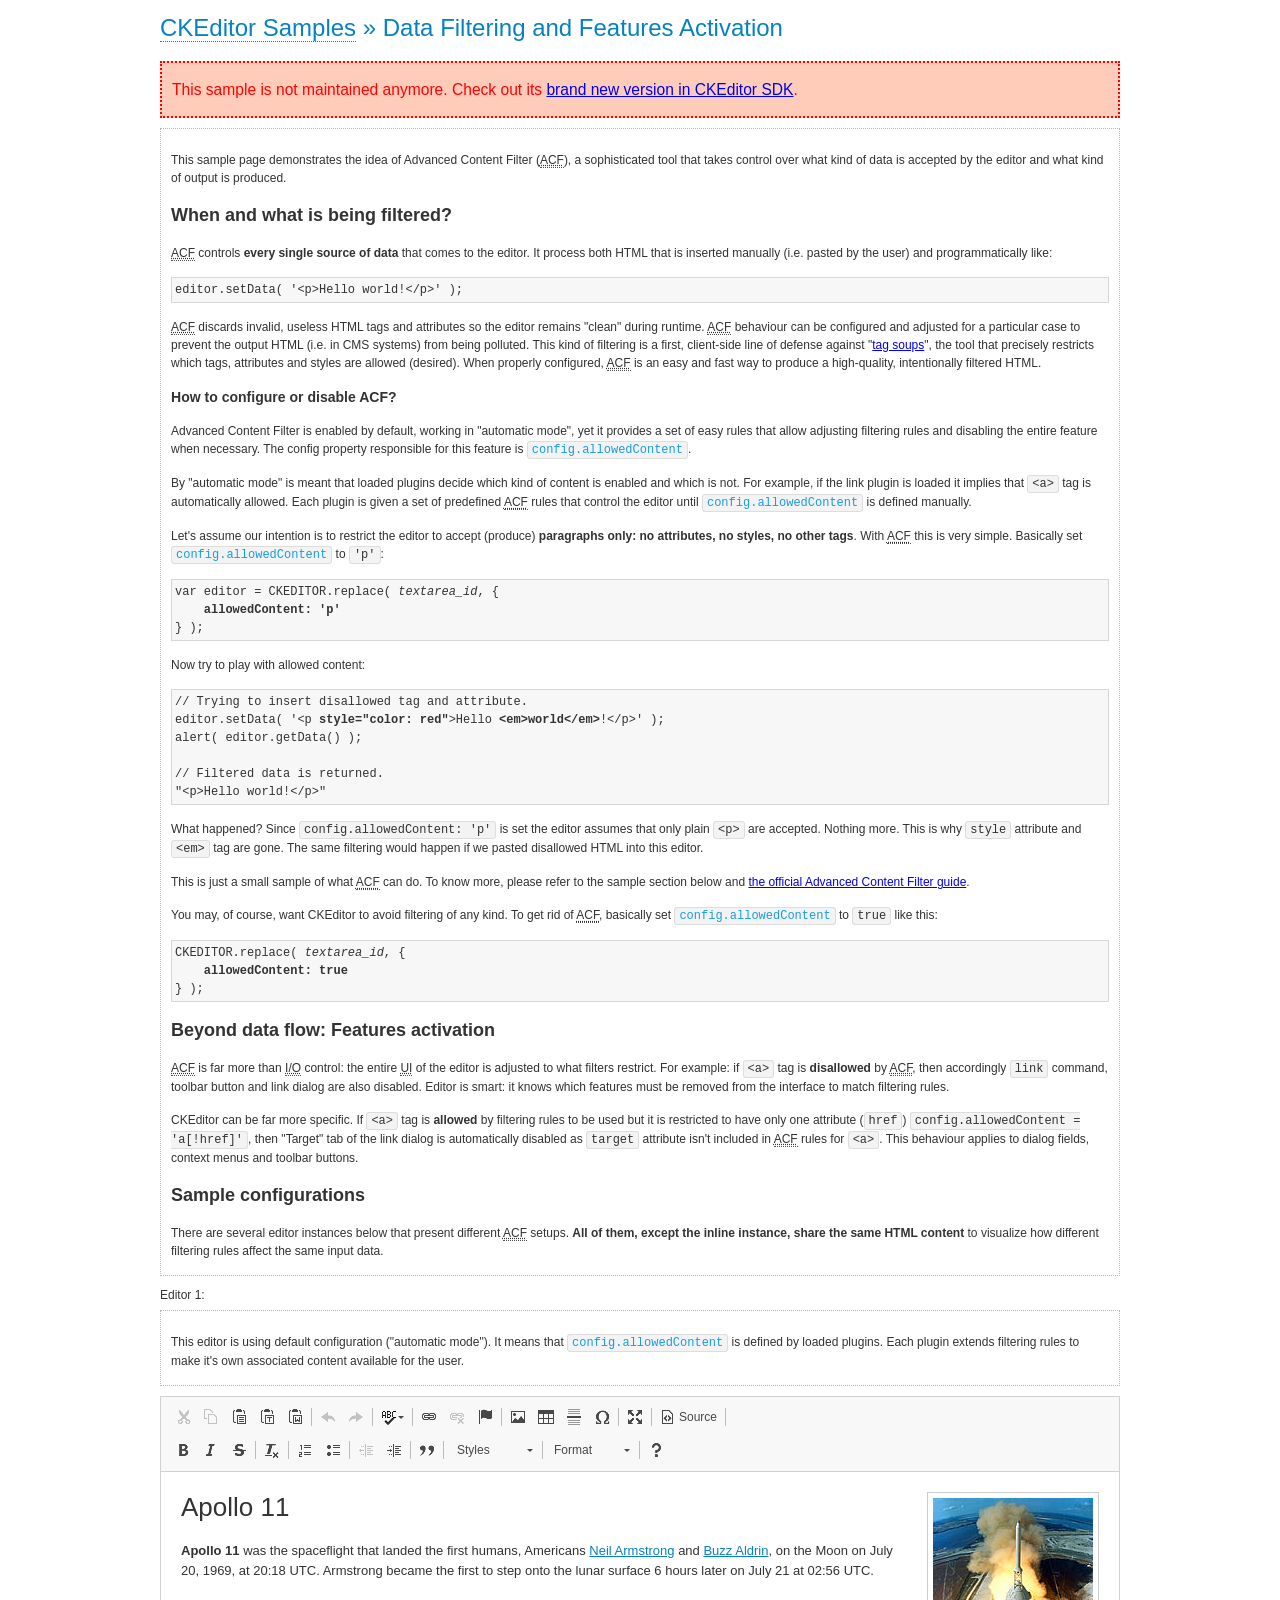
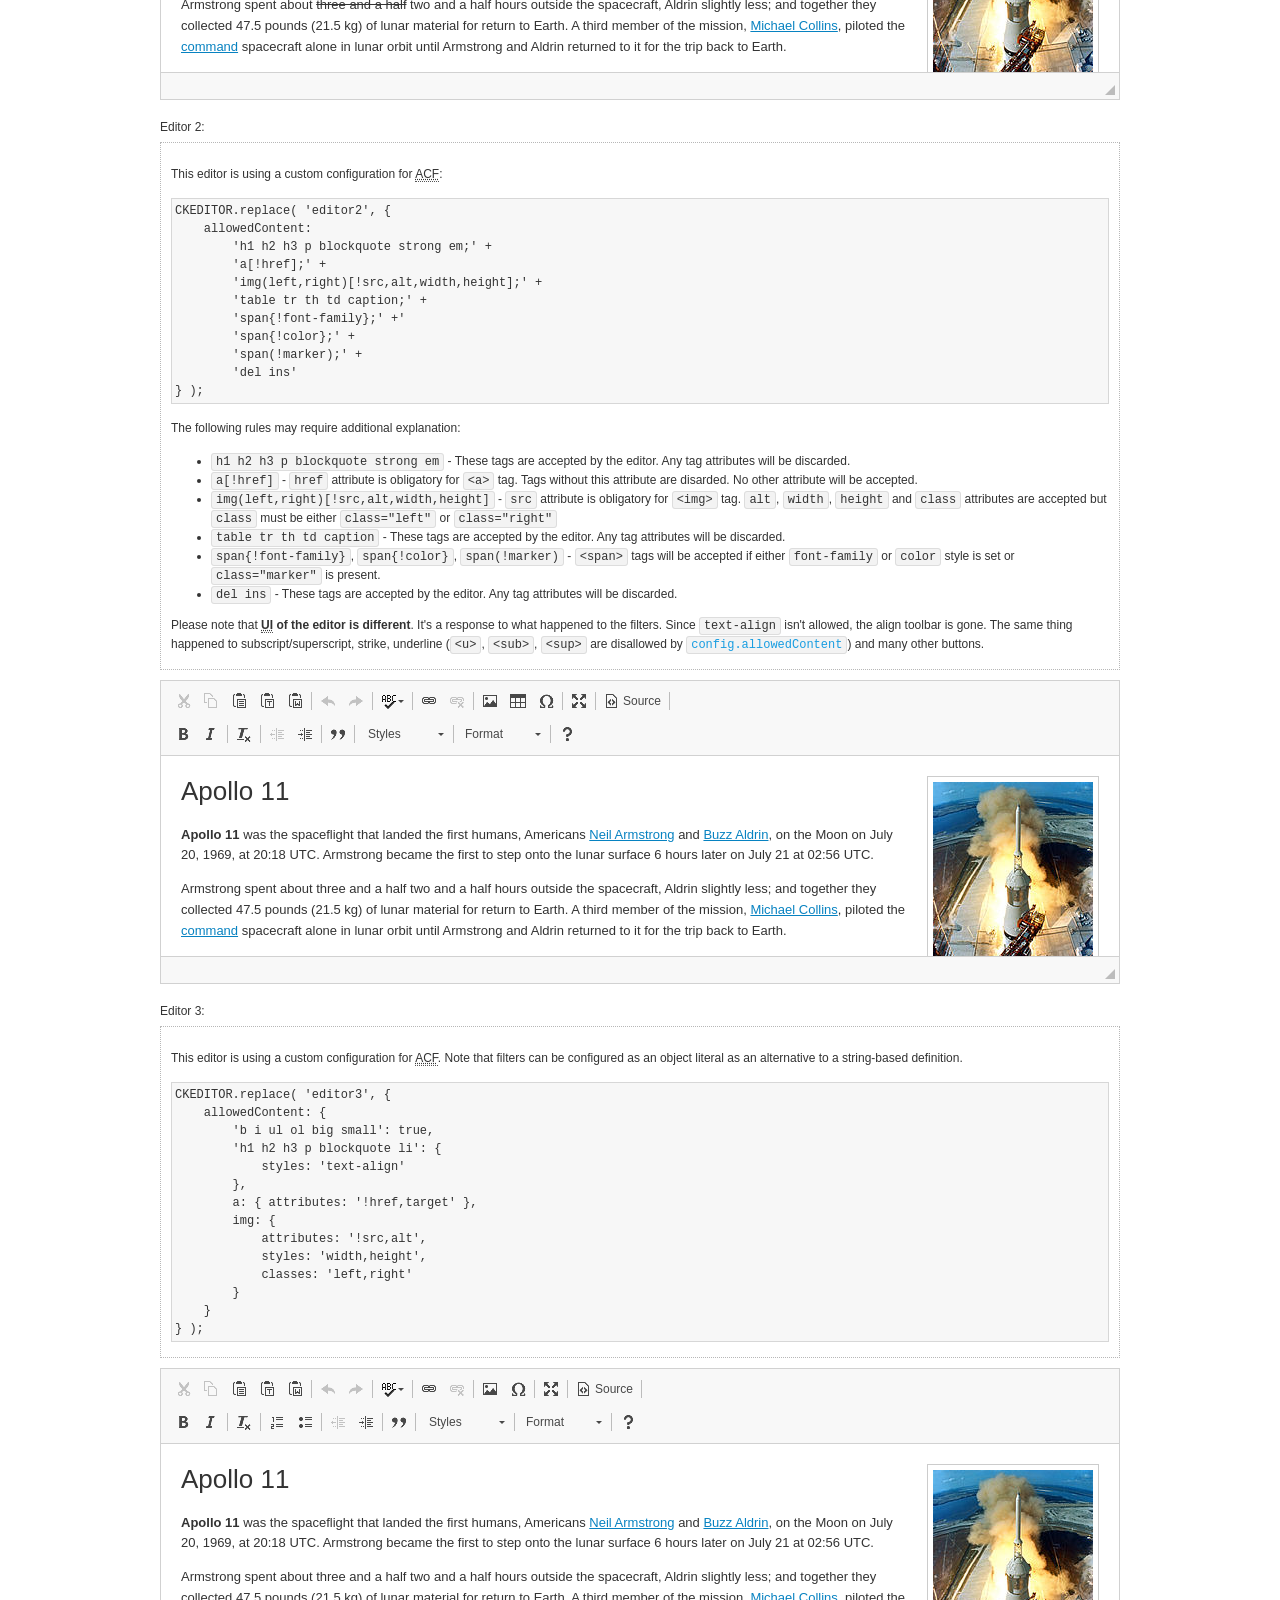
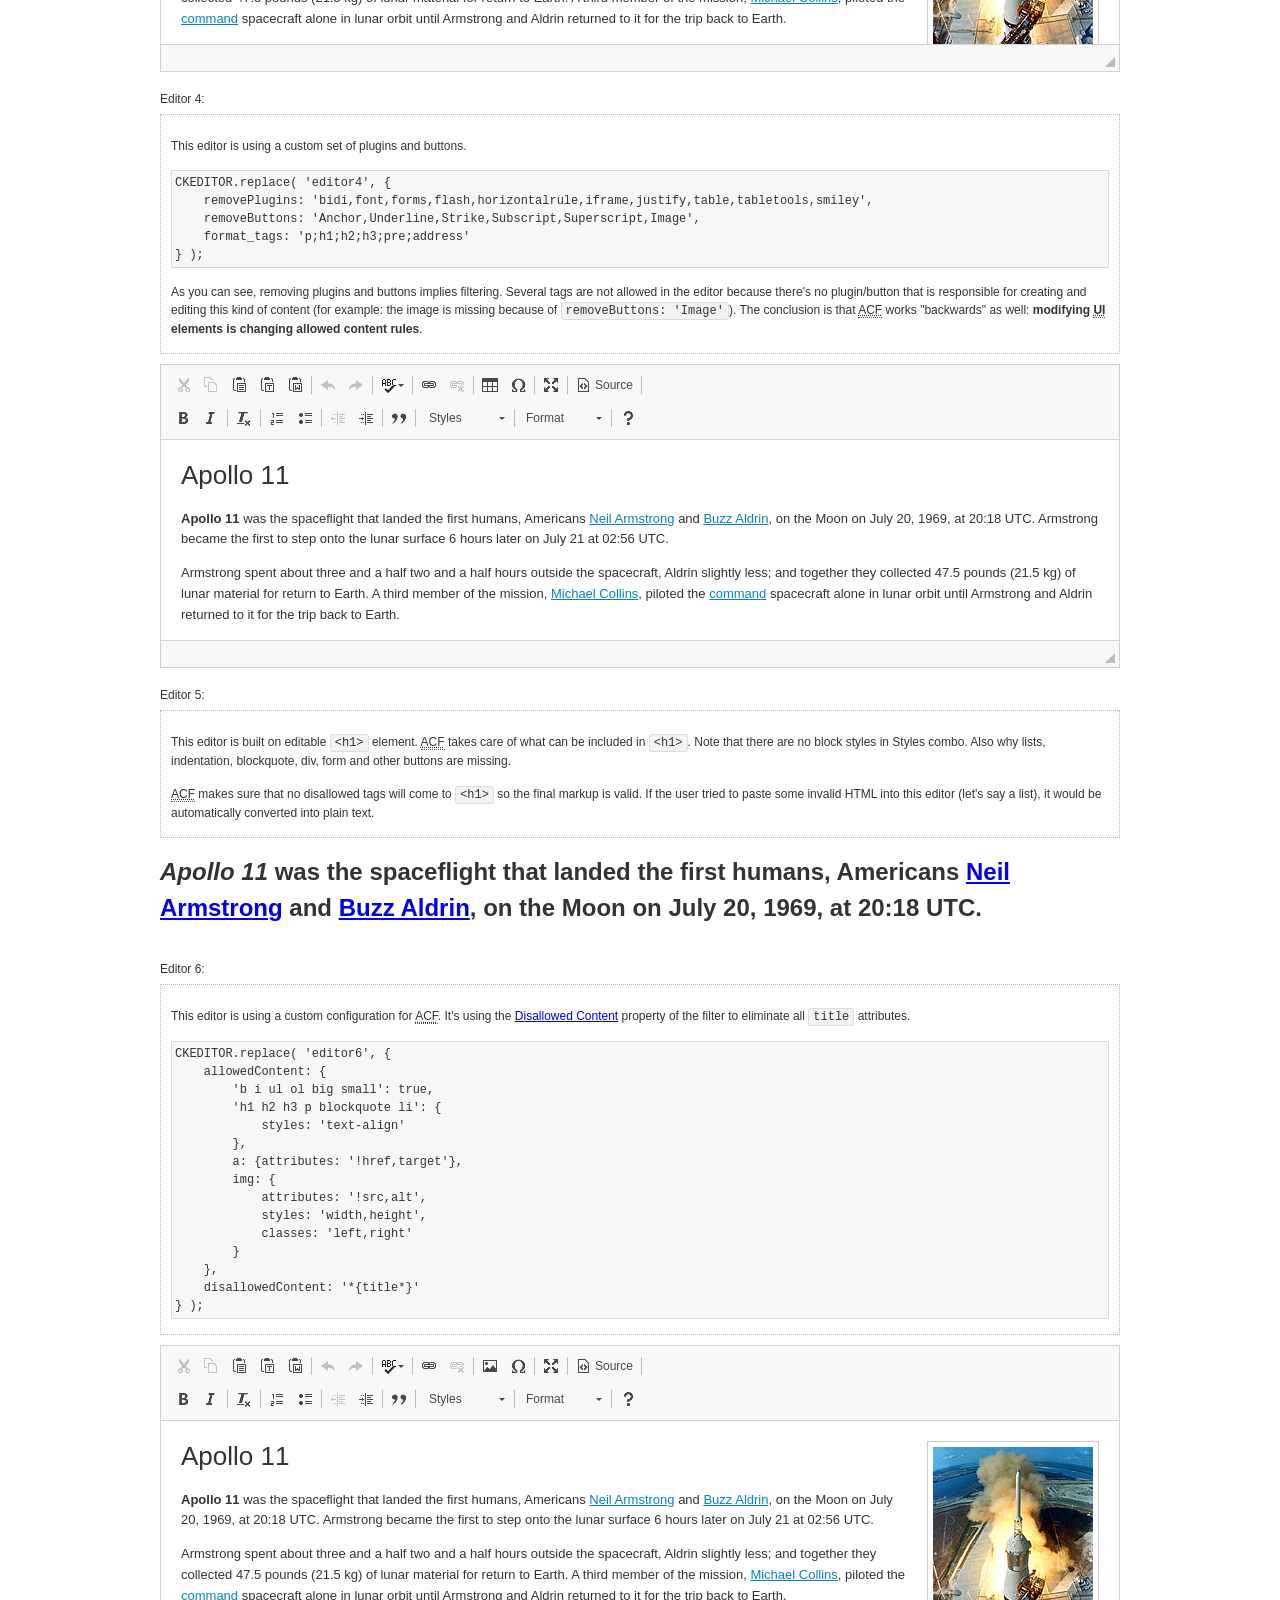
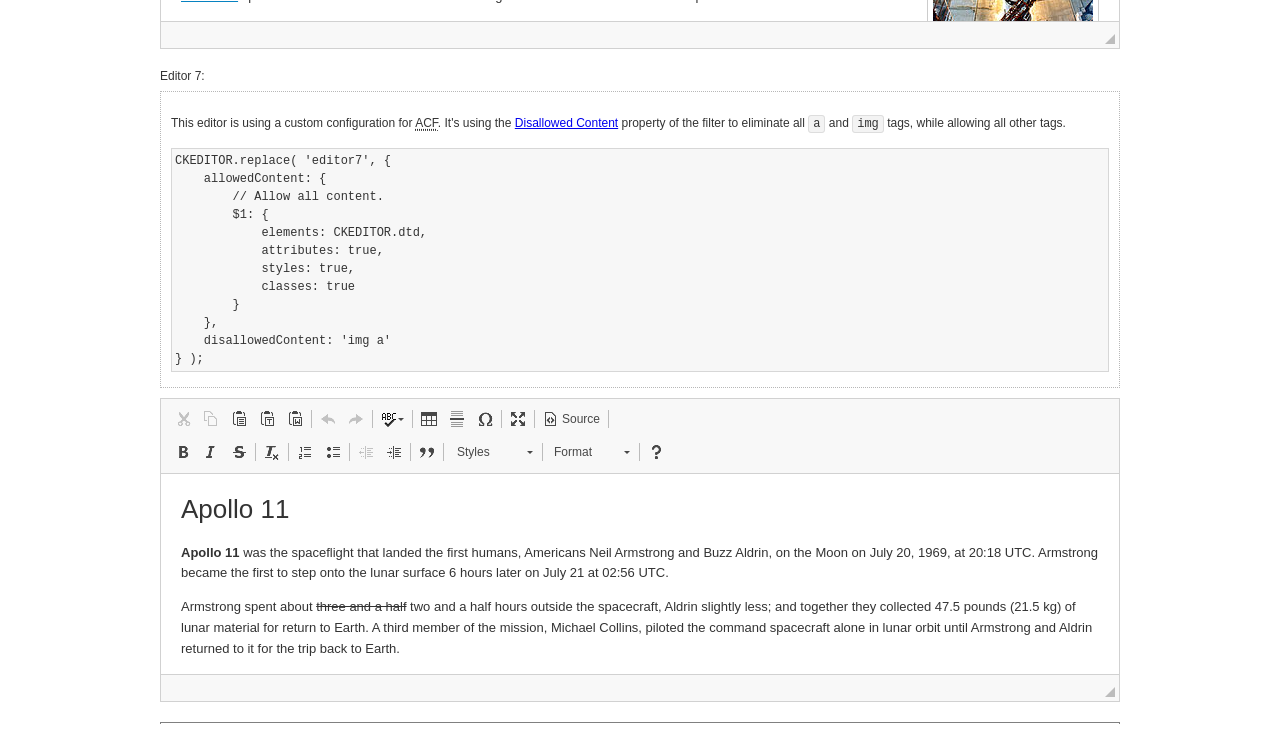
<file: beleg/admin/js/ckeditor/samples/old/datafiltering.html>
<!DOCTYPE html>
<!--
Copyright (c) 2003-2017, CKSource - Frederico Knabben. All rights reserved.
For licensing, see LICENSE.md or http://ckeditor.com/license
-->
<html>
<head>
	<meta charset="utf-8">
	<title>Data Filtering &mdash; CKEditor Sample</title>
	<script src="../../ckeditor.js"></script>
	<link rel="stylesheet" href="sample.css">
	<script>
		// Remove advanced tabs for all editors.
		CKEDITOR.config.removeDialogTabs = 'image:advanced;link:advanced;flash:advanced;creatediv:advanced;editdiv:advanced';
	</script>
</head>
<body>
	<h1 class="samples">
		<a href="index.html">CKEditor Samples</a> &raquo; Data Filtering and Features Activation
	</h1>
	<div class="warning deprecated">
		This sample is not maintained anymore. Check out its <a href="http://sdk.ckeditor.com/samples/acf.html">brand new version in CKEditor SDK</a>.
	</div>
	<div class="description">
		<p>
			This sample page demonstrates the idea of Advanced Content Filter
			(<abbr title="Advanced Content Filter">ACF</abbr>), a sophisticated
			tool that takes control over what kind of data is accepted by the editor and what
			kind of output is produced.
		</p>
		<h2>When and what is being filtered?</h2>
		<p>
			<abbr title="Advanced Content Filter">ACF</abbr> controls
			<strong>every single source of data</strong> that comes to the editor.
			It process both HTML that is inserted manually (i.e. pasted by the user)
			and programmatically like:
		</p>
<pre class="samples">
editor.setData( '&lt;p&gt;Hello world!&lt;/p&gt;' );
</pre>
		<p>
			<abbr title="Advanced Content Filter">ACF</abbr> discards invalid,
			useless HTML tags and attributes so the editor remains "clean" during
			runtime. <abbr title="Advanced Content Filter">ACF</abbr> behaviour
			can be configured and adjusted for a particular case to prevent the
			output HTML (i.e. in CMS systems) from being polluted.

			This kind of filtering is a first, client-side line of defense
			against "<a href="http://en.wikipedia.org/wiki/Tag_soup">tag soups</a>",
			the tool that precisely restricts which tags, attributes and styles
			are allowed (desired). When properly configured, <abbr title="Advanced Content Filter">ACF</abbr>
			is an easy and fast way to produce a high-quality, intentionally filtered HTML.
		</p>

		<h3>How to configure or disable ACF?</h3>
		<p>
			Advanced Content Filter is enabled by default, working in "automatic mode", yet
			it provides a set of easy rules that allow adjusting filtering rules
			and disabling the entire feature when necessary. The config property
			responsible for this feature is <code><a class="samples"
			href="http://docs.ckeditor.com/#!/api/CKEDITOR.config-cfg-allowedContent">config.allowedContent</a></code>.
		</p>
		<p>
			By "automatic mode" is meant that loaded plugins decide which kind
			of content is enabled and which is not. For example, if the link
			plugin is loaded it implies that <code>&lt;a&gt;</code> tag is
			automatically allowed. Each plugin is given a set
			of predefined <abbr title="Advanced Content Filter">ACF</abbr> rules
			that control the editor until <code><a class="samples"
			href="http://docs.ckeditor.com/#!/api/CKEDITOR.config-cfg-allowedContent">
			config.allowedContent</a></code>
			is defined manually.
		</p>
		<p>
			Let's assume our intention is to restrict the editor to accept (produce) <strong>paragraphs
			only: no attributes, no styles, no other tags</strong>.
			With <abbr title="Advanced Content Filter">ACF</abbr>
			this is very simple. Basically set <code><a class="samples"
			href="http://docs.ckeditor.com/#!/api/CKEDITOR.config-cfg-allowedContent">
			config.allowedContent</a></code> to <code>'p'</code>:
		</p>
<pre class="samples">
var editor = CKEDITOR.replace( <em>textarea_id</em>, {
	<strong>allowedContent: 'p'</strong>
} );
</pre>
		<p>
			Now try to play with allowed content:
		</p>
<pre class="samples">
// Trying to insert disallowed tag and attribute.
editor.setData( '&lt;p <strong>style="color: red"</strong>&gt;Hello <strong>&lt;em&gt;world&lt;/em&gt;</strong>!&lt;/p&gt;' );
alert( editor.getData() );

// Filtered data is returned.
"&lt;p&gt;Hello world!&lt;/p&gt;"
</pre>
		<p>
			What happened? Since <code>config.allowedContent: 'p'</code> is set the editor assumes
			that only plain <code>&lt;p&gt;</code> are accepted. Nothing more. This is why
			<code>style</code> attribute and <code>&lt;em&gt;</code> tag are gone. The same
			filtering would happen if we pasted disallowed HTML into this editor.
		</p>
		<p>
			This is just a small sample of what <abbr title="Advanced Content Filter">ACF</abbr>
			can do. To know more, please refer to the sample section below and
			<a href="http://docs.ckeditor.com/#!/guide/dev_advanced_content_filter">the official Advanced Content Filter guide</a>.
		</p>
		<p>
			You may, of course, want CKEditor to avoid filtering of any kind.
			To get rid of <abbr title="Advanced Content Filter">ACF</abbr>,
			basically set <code><a class="samples"
			href="http://docs.ckeditor.com/#!/api/CKEDITOR.config-cfg-allowedContent">
			config.allowedContent</a></code> to <code>true</code> like this:
		</p>
<pre class="samples">
CKEDITOR.replace( <em>textarea_id</em>, {
	<strong>allowedContent: true</strong>
} );
</pre>

		<h2>Beyond data flow: Features activation</h2>
		<p>
			<abbr title="Advanced Content Filter">ACF</abbr> is far more than
			<abbr title="Input/Output">I/O</abbr> control: the entire
			<abbr title="User Interface">UI</abbr> of the editor is adjusted to what
			filters restrict. For example: if <code>&lt;a&gt;</code> tag is
			<strong>disallowed</strong>
			by <abbr title="Advanced Content Filter">ACF</abbr>,
			then accordingly <code>link</code> command, toolbar button and link dialog
			are also disabled. Editor is smart: it knows which features must be
			removed from the interface to match filtering rules.
		</p>
		<p>
			CKEditor can be far more specific. If <code>&lt;a&gt;</code> tag is
			<strong>allowed</strong> by filtering rules to be used but it is restricted
			to have only one attribute (<code>href</code>)
			<code>config.allowedContent = 'a[!href]'</code>, then
			"Target" tab of the link dialog is automatically disabled as <code>target</code>
			attribute isn't included in <abbr title="Advanced Content Filter">ACF</abbr> rules
			for <code>&lt;a&gt;</code>. This behaviour applies to dialog fields, context
			menus and toolbar buttons.
		</p>

		<h2>Sample configurations</h2>
		<p>
			There are several editor instances below that present different
			<abbr title="Advanced Content Filter">ACF</abbr> setups. <strong>All of them,
			except the inline instance, share the same HTML content</strong> to visualize
			how different filtering rules affect the same input data.
		</p>
	</div>

	<div>
		<label for="editor1">
			Editor 1:
		</label>
		<div class="description">
			<p>
				This editor is using default configuration ("automatic mode"). It means that
				<code><a class="samples"
				href="http://docs.ckeditor.com/#!/api/CKEDITOR.config-cfg-allowedContent">
				config.allowedContent</a></code> is defined by loaded plugins.
				Each plugin extends filtering rules to make it's own associated content
				available for the user.
			</p>
		</div>
		<textarea cols="80" id="editor1" name="editor1" rows="10">
			&lt;h1&gt;&lt;img alt=&quot;Saturn V carrying Apollo 11&quot; class=&quot;right&quot; src=&quot;assets/sample.jpg&quot;/&gt; Apollo 11&lt;/h1&gt; &lt;p&gt;&lt;b&gt;Apollo 11&lt;/b&gt; was the spaceflight that landed the first humans, Americans &lt;a href=&quot;http://en.wikipedia.org/wiki/Neil_Armstrong&quot; title=&quot;Neil Armstrong&quot;&gt;Neil Armstrong&lt;/a&gt; and &lt;a href=&quot;http://en.wikipedia.org/wiki/Buzz_Aldrin&quot; title=&quot;Buzz Aldrin&quot;&gt;Buzz Aldrin&lt;/a&gt;, on the Moon on July 20, 1969, at 20:18 UTC. Armstrong became the first to step onto the lunar surface 6 hours later on July 21 at 02:56 UTC.&lt;/p&gt; &lt;p&gt;Armstrong spent about &lt;s&gt;three and a half&lt;/s&gt; two and a half hours outside the spacecraft, Aldrin slightly less; and together they collected 47.5 pounds (21.5&amp;nbsp;kg) of lunar material for return to Earth. A third member of the mission, &lt;a href=&quot;http://en.wikipedia.org/wiki/Michael_Collins_(astronaut)&quot; title=&quot;Michael Collins (astronaut)&quot;&gt;Michael Collins&lt;/a&gt;, piloted the &lt;a href=&quot;http://en.wikipedia.org/wiki/Apollo_Command/Service_Module&quot; title=&quot;Apollo Command/Service Module&quot;&gt;command&lt;/a&gt; spacecraft alone in lunar orbit until Armstrong and Aldrin returned to it for the trip back to Earth.&lt;/p&gt; &lt;h2&gt;Broadcasting and &lt;em&gt;quotes&lt;/em&gt; &lt;a id=&quot;quotes&quot; name=&quot;quotes&quot;&gt;&lt;/a&gt;&lt;/h2&gt; &lt;p&gt;Broadcast on live TV to a world-wide audience, Armstrong stepped onto the lunar surface and described the event as:&lt;/p&gt; &lt;blockquote&gt;&lt;p&gt;One small step for [a] man, one giant leap for mankind.&lt;/p&gt;&lt;/blockquote&gt; &lt;p&gt;Apollo 11 effectively ended the &lt;a href=&quot;http://en.wikipedia.org/wiki/Space_Race&quot; title=&quot;Space Race&quot;&gt;Space Race&lt;/a&gt; and fulfilled a national goal proposed in 1961 by the late U.S. President &lt;a href=&quot;http://en.wikipedia.org/wiki/John_F._Kennedy&quot; title=&quot;John F. Kennedy&quot;&gt;John F. Kennedy&lt;/a&gt; in a speech before the United States Congress:&lt;/p&gt; &lt;blockquote&gt;&lt;p&gt;[...] before this decade is out, of landing a man on the Moon and returning him safely to the Earth.&lt;/p&gt;&lt;/blockquote&gt; &lt;h2&gt;Technical details &lt;a id=&quot;tech-details&quot; name=&quot;tech-details&quot;&gt;&lt;/a&gt;&lt;/h2&gt; &lt;table align=&quot;right&quot; border=&quot;1&quot; bordercolor=&quot;#ccc&quot; cellpadding=&quot;5&quot; cellspacing=&quot;0&quot; style=&quot;border-collapse:collapse;margin:10px 0 10px 15px;&quot;&gt; &lt;caption&gt;&lt;strong&gt;Mission crew&lt;/strong&gt;&lt;/caption&gt; &lt;thead&gt; &lt;tr&gt; &lt;th scope=&quot;col&quot;&gt;Position&lt;/th&gt; &lt;th scope=&quot;col&quot;&gt;Astronaut&lt;/th&gt; &lt;/tr&gt; &lt;/thead&gt; &lt;tbody&gt; &lt;tr&gt; &lt;td&gt;Commander&lt;/td&gt; &lt;td&gt;Neil A. Armstrong&lt;/td&gt; &lt;/tr&gt; &lt;tr&gt; &lt;td&gt;Command Module Pilot&lt;/td&gt; &lt;td&gt;Michael Collins&lt;/td&gt; &lt;/tr&gt; &lt;tr&gt; &lt;td&gt;Lunar Module Pilot&lt;/td&gt; &lt;td&gt;Edwin &amp;quot;Buzz&amp;quot; E. Aldrin, Jr.&lt;/td&gt; &lt;/tr&gt; &lt;/tbody&gt; &lt;/table&gt; &lt;p&gt;Launched by a &lt;strong&gt;Saturn V&lt;/strong&gt; rocket from &lt;a href=&quot;http://en.wikipedia.org/wiki/Kennedy_Space_Center&quot; title=&quot;Kennedy Space Center&quot;&gt;Kennedy Space Center&lt;/a&gt; in Merritt Island, Florida on July 16, Apollo 11 was the fifth manned mission of &lt;a href=&quot;http://en.wikipedia.org/wiki/NASA&quot; title=&quot;NASA&quot;&gt;NASA&lt;/a&gt;&amp;#39;s Apollo program. The Apollo spacecraft had three parts:&lt;/p&gt; &lt;ol&gt; &lt;li&gt;&lt;strong&gt;Command Module&lt;/strong&gt; with a cabin for the three astronauts which was the only part which landed back on Earth&lt;/li&gt; &lt;li&gt;&lt;strong&gt;Service Module&lt;/strong&gt; which supported the Command Module with propulsion, electrical power, oxygen and water&lt;/li&gt; &lt;li&gt;&lt;strong&gt;Lunar Module&lt;/strong&gt; for landing on the Moon.&lt;/li&gt; &lt;/ol&gt; &lt;p&gt;After being sent to the Moon by the Saturn V&amp;#39;s upper stage, the astronauts separated the spacecraft from it and travelled for three days until they entered into lunar orbit. Armstrong and Aldrin then moved into the Lunar Module and landed in the &lt;a href=&quot;http://en.wikipedia.org/wiki/Mare_Tranquillitatis&quot; title=&quot;Mare Tranquillitatis&quot;&gt;Sea of Tranquility&lt;/a&gt;. They stayed a total of about 21 and a half hours on the lunar surface. After lifting off in the upper part of the Lunar Module and rejoining Collins in the Command Module, they returned to Earth and landed in the &lt;a href=&quot;http://en.wikipedia.org/wiki/Pacific_Ocean&quot; title=&quot;Pacific Ocean&quot;&gt;Pacific Ocean&lt;/a&gt; on July 24.&lt;/p&gt; &lt;hr/&gt; &lt;p style=&quot;text-align: right;&quot;&gt;&lt;small&gt;Source: &lt;a href=&quot;http://en.wikipedia.org/wiki/Apollo_11&quot;&gt;Wikipedia.org&lt;/a&gt;&lt;/small&gt;&lt;/p&gt;
		</textarea>

		<script>

			CKEDITOR.replace( 'editor1' );

		</script>
	</div>

	<br>

	<div>
		<label for="editor2">
			Editor 2:
		</label>
		<div class="description">
			<p>
				This editor is using a custom configuration for
				<abbr title="Advanced Content Filter">ACF</abbr>:
			</p>
<pre class="samples">
CKEDITOR.replace( 'editor2', {
	allowedContent:
		'h1 h2 h3 p blockquote strong em;' +
		'a[!href];' +
		'img(left,right)[!src,alt,width,height];' +
		'table tr th td caption;' +
		'span{!font-family};' +'
		'span{!color};' +
		'span(!marker);' +
		'del ins'
} );
</pre>
			<p>
				The following rules may require additional explanation:
			</p>
			<ul>
				<li>
					<code>h1 h2 h3 p blockquote strong em</code> - These tags
					are accepted by the editor. Any tag attributes will be discarded.
				</li>
				<li>
					<code>a[!href]</code> - <code>href</code> attribute is obligatory
					for <code>&lt;a&gt;</code> tag. Tags without this attribute
					are disarded. No other attribute will be accepted.
				</li>
				<li>
					<code>img(left,right)[!src,alt,width,height]</code> - <code>src</code>
					attribute is obligatory for <code>&lt;img&gt;</code> tag.
					<code>alt</code>, <code>width</code>, <code>height</code>
					and <code>class</code> attributes are accepted but
					<code>class</code> must be either <code>class="left"</code>
					or <code>class="right"</code>
				</li>
				<li>
					<code>table tr th td caption</code> - These tags
					are accepted by the editor. Any tag attributes will be discarded.
				</li>
				<li>
					<code>span{!font-family}</code>, <code>span{!color}</code>,
					<code>span(!marker)</code> - <code>&lt;span&gt;</code> tags
					will be accepted if either <code>font-family</code> or
					<code>color</code> style is set or <code>class="marker"</code>
					is present.
				</li>
				<li>
					<code>del ins</code> - These tags
					are accepted by the editor. Any tag attributes will be discarded.
				</li>
			</ul>
			<p>
				Please note that <strong><abbr title="User Interface">UI</abbr> of the
				editor is different</strong>. It's a response to what happened to the filters.
				Since <code>text-align</code> isn't allowed, the align toolbar is gone.
				The same thing happened to subscript/superscript, strike, underline
				(<code>&lt;u&gt;</code>, <code>&lt;sub&gt;</code>, <code>&lt;sup&gt;</code>
				are disallowed by <code><a class="samples"
				href="http://docs.ckeditor.com/#!/api/CKEDITOR.config-cfg-allowedContent">
				config.allowedContent</a></code>) and many other buttons.
			</p>
		</div>
		<textarea cols="80" id="editor2" name="editor2" rows="10">
			&lt;h1&gt;&lt;img alt=&quot;Saturn V carrying Apollo 11&quot; class=&quot;right&quot; src=&quot;assets/sample.jpg&quot;/&gt; Apollo 11&lt;/h1&gt; &lt;p&gt;&lt;b&gt;Apollo 11&lt;/b&gt; was the spaceflight that landed the first humans, Americans &lt;a href=&quot;http://en.wikipedia.org/wiki/Neil_Armstrong&quot; title=&quot;Neil Armstrong&quot;&gt;Neil Armstrong&lt;/a&gt; and &lt;a href=&quot;http://en.wikipedia.org/wiki/Buzz_Aldrin&quot; title=&quot;Buzz Aldrin&quot;&gt;Buzz Aldrin&lt;/a&gt;, on the Moon on July 20, 1969, at 20:18 UTC. Armstrong became the first to step onto the lunar surface 6 hours later on July 21 at 02:56 UTC.&lt;/p&gt; &lt;p&gt;Armstrong spent about &lt;s&gt;three and a half&lt;/s&gt; two and a half hours outside the spacecraft, Aldrin slightly less; and together they collected 47.5 pounds (21.5&amp;nbsp;kg) of lunar material for return to Earth. A third member of the mission, &lt;a href=&quot;http://en.wikipedia.org/wiki/Michael_Collins_(astronaut)&quot; title=&quot;Michael Collins (astronaut)&quot;&gt;Michael Collins&lt;/a&gt;, piloted the &lt;a href=&quot;http://en.wikipedia.org/wiki/Apollo_Command/Service_Module&quot; title=&quot;Apollo Command/Service Module&quot;&gt;command&lt;/a&gt; spacecraft alone in lunar orbit until Armstrong and Aldrin returned to it for the trip back to Earth.&lt;/p&gt; &lt;h2&gt;Broadcasting and &lt;em&gt;quotes&lt;/em&gt; &lt;a id=&quot;quotes&quot; name=&quot;quotes&quot;&gt;&lt;/a&gt;&lt;/h2&gt; &lt;p&gt;Broadcast on live TV to a world-wide audience, Armstrong stepped onto the lunar surface and described the event as:&lt;/p&gt; &lt;blockquote&gt;&lt;p&gt;One small step for [a] man, one giant leap for mankind.&lt;/p&gt;&lt;/blockquote&gt; &lt;p&gt;Apollo 11 effectively ended the &lt;a href=&quot;http://en.wikipedia.org/wiki/Space_Race&quot; title=&quot;Space Race&quot;&gt;Space Race&lt;/a&gt; and fulfilled a national goal proposed in 1961 by the late U.S. President &lt;a href=&quot;http://en.wikipedia.org/wiki/John_F._Kennedy&quot; title=&quot;John F. Kennedy&quot;&gt;John F. Kennedy&lt;/a&gt; in a speech before the United States Congress:&lt;/p&gt; &lt;blockquote&gt;&lt;p&gt;[...] before this decade is out, of landing a man on the Moon and returning him safely to the Earth.&lt;/p&gt;&lt;/blockquote&gt; &lt;h2&gt;Technical details &lt;a id=&quot;tech-details&quot; name=&quot;tech-details&quot;&gt;&lt;/a&gt;&lt;/h2&gt; &lt;table align=&quot;right&quot; border=&quot;1&quot; bordercolor=&quot;#ccc&quot; cellpadding=&quot;5&quot; cellspacing=&quot;0&quot; style=&quot;border-collapse:collapse;margin:10px 0 10px 15px;&quot;&gt; &lt;caption&gt;&lt;strong&gt;Mission crew&lt;/strong&gt;&lt;/caption&gt; &lt;thead&gt; &lt;tr&gt; &lt;th scope=&quot;col&quot;&gt;Position&lt;/th&gt; &lt;th scope=&quot;col&quot;&gt;Astronaut&lt;/th&gt; &lt;/tr&gt; &lt;/thead&gt; &lt;tbody&gt; &lt;tr&gt; &lt;td&gt;Commander&lt;/td&gt; &lt;td&gt;Neil A. Armstrong&lt;/td&gt; &lt;/tr&gt; &lt;tr&gt; &lt;td&gt;Command Module Pilot&lt;/td&gt; &lt;td&gt;Michael Collins&lt;/td&gt; &lt;/tr&gt; &lt;tr&gt; &lt;td&gt;Lunar Module Pilot&lt;/td&gt; &lt;td&gt;Edwin &amp;quot;Buzz&amp;quot; E. Aldrin, Jr.&lt;/td&gt; &lt;/tr&gt; &lt;/tbody&gt; &lt;/table&gt; &lt;p&gt;Launched by a &lt;strong&gt;Saturn V&lt;/strong&gt; rocket from &lt;a href=&quot;http://en.wikipedia.org/wiki/Kennedy_Space_Center&quot; title=&quot;Kennedy Space Center&quot;&gt;Kennedy Space Center&lt;/a&gt; in Merritt Island, Florida on July 16, Apollo 11 was the fifth manned mission of &lt;a href=&quot;http://en.wikipedia.org/wiki/NASA&quot; title=&quot;NASA&quot;&gt;NASA&lt;/a&gt;&amp;#39;s Apollo program. The Apollo spacecraft had three parts:&lt;/p&gt; &lt;ol&gt; &lt;li&gt;&lt;strong&gt;Command Module&lt;/strong&gt; with a cabin for the three astronauts which was the only part which landed back on Earth&lt;/li&gt; &lt;li&gt;&lt;strong&gt;Service Module&lt;/strong&gt; which supported the Command Module with propulsion, electrical power, oxygen and water&lt;/li&gt; &lt;li&gt;&lt;strong&gt;Lunar Module&lt;/strong&gt; for landing on the Moon.&lt;/li&gt; &lt;/ol&gt; &lt;p&gt;After being sent to the Moon by the Saturn V&amp;#39;s upper stage, the astronauts separated the spacecraft from it and travelled for three days until they entered into lunar orbit. Armstrong and Aldrin then moved into the Lunar Module and landed in the &lt;a href=&quot;http://en.wikipedia.org/wiki/Mare_Tranquillitatis&quot; title=&quot;Mare Tranquillitatis&quot;&gt;Sea of Tranquility&lt;/a&gt;. They stayed a total of about 21 and a half hours on the lunar surface. After lifting off in the upper part of the Lunar Module and rejoining Collins in the Command Module, they returned to Earth and landed in the &lt;a href=&quot;http://en.wikipedia.org/wiki/Pacific_Ocean&quot; title=&quot;Pacific Ocean&quot;&gt;Pacific Ocean&lt;/a&gt; on July 24.&lt;/p&gt; &lt;hr/&gt; &lt;p style=&quot;text-align: right;&quot;&gt;&lt;small&gt;Source: &lt;a href=&quot;http://en.wikipedia.org/wiki/Apollo_11&quot;&gt;Wikipedia.org&lt;/a&gt;&lt;/small&gt;&lt;/p&gt;
		</textarea>
		<script>

			CKEDITOR.replace( 'editor2', {
				allowedContent:
					'h1 h2 h3 p blockquote strong em;' +
					'a[!href];' +
					'img(left,right)[!src,alt,width,height];' +
					'table tr th td caption;' +
					'span{!font-family};' +
					'span{!color};' +
					'span(!marker);' +
					'del ins'
			} );

		</script>
	</div>

	<br>

	<div>
		<label for="editor3">
			Editor 3:
		</label>
		<div class="description">
			<p>
				This editor is using a custom configuration for
				<abbr title="Advanced Content Filter">ACF</abbr>.
				Note that filters can be configured as an object literal
				as an alternative to a string-based definition.
			</p>
<pre class="samples">
CKEDITOR.replace( 'editor3', {
	allowedContent: {
		'b i ul ol big small': true,
		'h1 h2 h3 p blockquote li': {
			styles: 'text-align'
		},
		a: { attributes: '!href,target' },
		img: {
			attributes: '!src,alt',
			styles: 'width,height',
			classes: 'left,right'
		}
	}
} );
</pre>
		</div>
		<textarea cols="80" id="editor3" name="editor3" rows="10">
			&lt;h1&gt;&lt;img alt=&quot;Saturn V carrying Apollo 11&quot; class=&quot;right&quot; src=&quot;assets/sample.jpg&quot;/&gt; Apollo 11&lt;/h1&gt; &lt;p&gt;&lt;b&gt;Apollo 11&lt;/b&gt; was the spaceflight that landed the first humans, Americans &lt;a href=&quot;http://en.wikipedia.org/wiki/Neil_Armstrong&quot; title=&quot;Neil Armstrong&quot;&gt;Neil Armstrong&lt;/a&gt; and &lt;a href=&quot;http://en.wikipedia.org/wiki/Buzz_Aldrin&quot; title=&quot;Buzz Aldrin&quot;&gt;Buzz Aldrin&lt;/a&gt;, on the Moon on July 20, 1969, at 20:18 UTC. Armstrong became the first to step onto the lunar surface 6 hours later on July 21 at 02:56 UTC.&lt;/p&gt; &lt;p&gt;Armstrong spent about &lt;s&gt;three and a half&lt;/s&gt; two and a half hours outside the spacecraft, Aldrin slightly less; and together they collected 47.5 pounds (21.5&amp;nbsp;kg) of lunar material for return to Earth. A third member of the mission, &lt;a href=&quot;http://en.wikipedia.org/wiki/Michael_Collins_(astronaut)&quot; title=&quot;Michael Collins (astronaut)&quot;&gt;Michael Collins&lt;/a&gt;, piloted the &lt;a href=&quot;http://en.wikipedia.org/wiki/Apollo_Command/Service_Module&quot; title=&quot;Apollo Command/Service Module&quot;&gt;command&lt;/a&gt; spacecraft alone in lunar orbit until Armstrong and Aldrin returned to it for the trip back to Earth.&lt;/p&gt; &lt;h2&gt;Broadcasting and &lt;em&gt;quotes&lt;/em&gt; &lt;a id=&quot;quotes&quot; name=&quot;quotes&quot;&gt;&lt;/a&gt;&lt;/h2&gt; &lt;p&gt;Broadcast on live TV to a world-wide audience, Armstrong stepped onto the lunar surface and described the event as:&lt;/p&gt; &lt;blockquote&gt;&lt;p&gt;One small step for [a] man, one giant leap for mankind.&lt;/p&gt;&lt;/blockquote&gt; &lt;p&gt;Apollo 11 effectively ended the &lt;a href=&quot;http://en.wikipedia.org/wiki/Space_Race&quot; title=&quot;Space Race&quot;&gt;Space Race&lt;/a&gt; and fulfilled a national goal proposed in 1961 by the late U.S. President &lt;a href=&quot;http://en.wikipedia.org/wiki/John_F._Kennedy&quot; title=&quot;John F. Kennedy&quot;&gt;John F. Kennedy&lt;/a&gt; in a speech before the United States Congress:&lt;/p&gt; &lt;blockquote&gt;&lt;p&gt;[...] before this decade is out, of landing a man on the Moon and returning him safely to the Earth.&lt;/p&gt;&lt;/blockquote&gt; &lt;h2&gt;Technical details &lt;a id=&quot;tech-details&quot; name=&quot;tech-details&quot;&gt;&lt;/a&gt;&lt;/h2&gt; &lt;table align=&quot;right&quot; border=&quot;1&quot; bordercolor=&quot;#ccc&quot; cellpadding=&quot;5&quot; cellspacing=&quot;0&quot; style=&quot;border-collapse:collapse;margin:10px 0 10px 15px;&quot;&gt; &lt;caption&gt;&lt;strong&gt;Mission crew&lt;/strong&gt;&lt;/caption&gt; &lt;thead&gt; &lt;tr&gt; &lt;th scope=&quot;col&quot;&gt;Position&lt;/th&gt; &lt;th scope=&quot;col&quot;&gt;Astronaut&lt;/th&gt; &lt;/tr&gt; &lt;/thead&gt; &lt;tbody&gt; &lt;tr&gt; &lt;td&gt;Commander&lt;/td&gt; &lt;td&gt;Neil A. Armstrong&lt;/td&gt; &lt;/tr&gt; &lt;tr&gt; &lt;td&gt;Command Module Pilot&lt;/td&gt; &lt;td&gt;Michael Collins&lt;/td&gt; &lt;/tr&gt; &lt;tr&gt; &lt;td&gt;Lunar Module Pilot&lt;/td&gt; &lt;td&gt;Edwin &amp;quot;Buzz&amp;quot; E. Aldrin, Jr.&lt;/td&gt; &lt;/tr&gt; &lt;/tbody&gt; &lt;/table&gt; &lt;p&gt;Launched by a &lt;strong&gt;Saturn V&lt;/strong&gt; rocket from &lt;a href=&quot;http://en.wikipedia.org/wiki/Kennedy_Space_Center&quot; title=&quot;Kennedy Space Center&quot;&gt;Kennedy Space Center&lt;/a&gt; in Merritt Island, Florida on July 16, Apollo 11 was the fifth manned mission of &lt;a href=&quot;http://en.wikipedia.org/wiki/NASA&quot; title=&quot;NASA&quot;&gt;NASA&lt;/a&gt;&amp;#39;s Apollo program. The Apollo spacecraft had three parts:&lt;/p&gt; &lt;ol&gt; &lt;li&gt;&lt;strong&gt;Command Module&lt;/strong&gt; with a cabin for the three astronauts which was the only part which landed back on Earth&lt;/li&gt; &lt;li&gt;&lt;strong&gt;Service Module&lt;/strong&gt; which supported the Command Module with propulsion, electrical power, oxygen and water&lt;/li&gt; &lt;li&gt;&lt;strong&gt;Lunar Module&lt;/strong&gt; for landing on the Moon.&lt;/li&gt; &lt;/ol&gt; &lt;p&gt;After being sent to the Moon by the Saturn V&amp;#39;s upper stage, the astronauts separated the spacecraft from it and travelled for three days until they entered into lunar orbit. Armstrong and Aldrin then moved into the Lunar Module and landed in the &lt;a href=&quot;http://en.wikipedia.org/wiki/Mare_Tranquillitatis&quot; title=&quot;Mare Tranquillitatis&quot;&gt;Sea of Tranquility&lt;/a&gt;. They stayed a total of about 21 and a half hours on the lunar surface. After lifting off in the upper part of the Lunar Module and rejoining Collins in the Command Module, they returned to Earth and landed in the &lt;a href=&quot;http://en.wikipedia.org/wiki/Pacific_Ocean&quot; title=&quot;Pacific Ocean&quot;&gt;Pacific Ocean&lt;/a&gt; on July 24.&lt;/p&gt; &lt;hr/&gt; &lt;p style=&quot;text-align: right;&quot;&gt;&lt;small&gt;Source: &lt;a href=&quot;http://en.wikipedia.org/wiki/Apollo_11&quot;&gt;Wikipedia.org&lt;/a&gt;&lt;/small&gt;&lt;/p&gt;
		</textarea>
		<script>

			CKEDITOR.replace( 'editor3', {
				allowedContent: {
					'b i ul ol big small': true,
					'h1 h2 h3 p blockquote li': {
						styles: 'text-align'
					},
					a: { attributes: '!href,target' },
					img: {
						attributes: '!src,alt',
						styles: 'width,height',
						classes: 'left,right'
					}
				}
			} );

		</script>
	</div>

	<br>

	<div>
		<label for="editor4">
			Editor 4:
		</label>
		<div class="description">
			<p>
				This editor is using a custom set of plugins and buttons.
			</p>
<pre class="samples">
CKEDITOR.replace( 'editor4', {
	removePlugins: 'bidi,font,forms,flash,horizontalrule,iframe,justify,table,tabletools,smiley',
	removeButtons: 'Anchor,Underline,Strike,Subscript,Superscript,Image',
	format_tags: 'p;h1;h2;h3;pre;address'
} );
</pre>
			<p>
				As you can see, removing plugins and buttons implies filtering.
				Several tags are not allowed in the editor because there's no
				plugin/button that is responsible for creating and editing this
				kind of content (for example: the image is missing because
				of <code>removeButtons: 'Image'</code>). The conclusion is that
				<abbr title="Advanced Content Filter">ACF</abbr> works "backwards"
				as well: <strong>modifying <abbr title="User Interface">UI</abbr>
				elements is changing allowed content rules</strong>.
			</p>
		</div>
		<textarea cols="80" id="editor4" name="editor4" rows="10">
			&lt;h1&gt;&lt;img alt=&quot;Saturn V carrying Apollo 11&quot; class=&quot;right&quot; src=&quot;assets/sample.jpg&quot;/&gt; Apollo 11&lt;/h1&gt; &lt;p&gt;&lt;b&gt;Apollo 11&lt;/b&gt; was the spaceflight that landed the first humans, Americans &lt;a href=&quot;http://en.wikipedia.org/wiki/Neil_Armstrong&quot; title=&quot;Neil Armstrong&quot;&gt;Neil Armstrong&lt;/a&gt; and &lt;a href=&quot;http://en.wikipedia.org/wiki/Buzz_Aldrin&quot; title=&quot;Buzz Aldrin&quot;&gt;Buzz Aldrin&lt;/a&gt;, on the Moon on July 20, 1969, at 20:18 UTC. Armstrong became the first to step onto the lunar surface 6 hours later on July 21 at 02:56 UTC.&lt;/p&gt; &lt;p&gt;Armstrong spent about &lt;s&gt;three and a half&lt;/s&gt; two and a half hours outside the spacecraft, Aldrin slightly less; and together they collected 47.5 pounds (21.5&amp;nbsp;kg) of lunar material for return to Earth. A third member of the mission, &lt;a href=&quot;http://en.wikipedia.org/wiki/Michael_Collins_(astronaut)&quot; title=&quot;Michael Collins (astronaut)&quot;&gt;Michael Collins&lt;/a&gt;, piloted the &lt;a href=&quot;http://en.wikipedia.org/wiki/Apollo_Command/Service_Module&quot; title=&quot;Apollo Command/Service Module&quot;&gt;command&lt;/a&gt; spacecraft alone in lunar orbit until Armstrong and Aldrin returned to it for the trip back to Earth.&lt;/p&gt; &lt;h2&gt;Broadcasting and &lt;em&gt;quotes&lt;/em&gt; &lt;a id=&quot;quotes&quot; name=&quot;quotes&quot;&gt;&lt;/a&gt;&lt;/h2&gt; &lt;p&gt;Broadcast on live TV to a world-wide audience, Armstrong stepped onto the lunar surface and described the event as:&lt;/p&gt; &lt;blockquote&gt;&lt;p&gt;One small step for [a] man, one giant leap for mankind.&lt;/p&gt;&lt;/blockquote&gt; &lt;p&gt;Apollo 11 effectively ended the &lt;a href=&quot;http://en.wikipedia.org/wiki/Space_Race&quot; title=&quot;Space Race&quot;&gt;Space Race&lt;/a&gt; and fulfilled a national goal proposed in 1961 by the late U.S. President &lt;a href=&quot;http://en.wikipedia.org/wiki/John_F._Kennedy&quot; title=&quot;John F. Kennedy&quot;&gt;John F. Kennedy&lt;/a&gt; in a speech before the United States Congress:&lt;/p&gt; &lt;blockquote&gt;&lt;p&gt;[...] before this decade is out, of landing a man on the Moon and returning him safely to the Earth.&lt;/p&gt;&lt;/blockquote&gt; &lt;h2&gt;Technical details &lt;a id=&quot;tech-details&quot; name=&quot;tech-details&quot;&gt;&lt;/a&gt;&lt;/h2&gt; &lt;table align=&quot;right&quot; border=&quot;1&quot; bordercolor=&quot;#ccc&quot; cellpadding=&quot;5&quot; cellspacing=&quot;0&quot; style=&quot;border-collapse:collapse;margin:10px 0 10px 15px;&quot;&gt; &lt;caption&gt;&lt;strong&gt;Mission crew&lt;/strong&gt;&lt;/caption&gt; &lt;thead&gt; &lt;tr&gt; &lt;th scope=&quot;col&quot;&gt;Position&lt;/th&gt; &lt;th scope=&quot;col&quot;&gt;Astronaut&lt;/th&gt; &lt;/tr&gt; &lt;/thead&gt; &lt;tbody&gt; &lt;tr&gt; &lt;td&gt;Commander&lt;/td&gt; &lt;td&gt;Neil A. Armstrong&lt;/td&gt; &lt;/tr&gt; &lt;tr&gt; &lt;td&gt;Command Module Pilot&lt;/td&gt; &lt;td&gt;Michael Collins&lt;/td&gt; &lt;/tr&gt; &lt;tr&gt; &lt;td&gt;Lunar Module Pilot&lt;/td&gt; &lt;td&gt;Edwin &amp;quot;Buzz&amp;quot; E. Aldrin, Jr.&lt;/td&gt; &lt;/tr&gt; &lt;/tbody&gt; &lt;/table&gt; &lt;p&gt;Launched by a &lt;strong&gt;Saturn V&lt;/strong&gt; rocket from &lt;a href=&quot;http://en.wikipedia.org/wiki/Kennedy_Space_Center&quot; title=&quot;Kennedy Space Center&quot;&gt;Kennedy Space Center&lt;/a&gt; in Merritt Island, Florida on July 16, Apollo 11 was the fifth manned mission of &lt;a href=&quot;http://en.wikipedia.org/wiki/NASA&quot; title=&quot;NASA&quot;&gt;NASA&lt;/a&gt;&amp;#39;s Apollo program. The Apollo spacecraft had three parts:&lt;/p&gt; &lt;ol&gt; &lt;li&gt;&lt;strong&gt;Command Module&lt;/strong&gt; with a cabin for the three astronauts which was the only part which landed back on Earth&lt;/li&gt; &lt;li&gt;&lt;strong&gt;Service Module&lt;/strong&gt; which supported the Command Module with propulsion, electrical power, oxygen and water&lt;/li&gt; &lt;li&gt;&lt;strong&gt;Lunar Module&lt;/strong&gt; for landing on the Moon.&lt;/li&gt; &lt;/ol&gt; &lt;p&gt;After being sent to the Moon by the Saturn V&amp;#39;s upper stage, the astronauts separated the spacecraft from it and travelled for three days until they entered into lunar orbit. Armstrong and Aldrin then moved into the Lunar Module and landed in the &lt;a href=&quot;http://en.wikipedia.org/wiki/Mare_Tranquillitatis&quot; title=&quot;Mare Tranquillitatis&quot;&gt;Sea of Tranquility&lt;/a&gt;. They stayed a total of about 21 and a half hours on the lunar surface. After lifting off in the upper part of the Lunar Module and rejoining Collins in the Command Module, they returned to Earth and landed in the &lt;a href=&quot;http://en.wikipedia.org/wiki/Pacific_Ocean&quot; title=&quot;Pacific Ocean&quot;&gt;Pacific Ocean&lt;/a&gt; on July 24.&lt;/p&gt; &lt;hr/&gt; &lt;p style=&quot;text-align: right;&quot;&gt;&lt;small&gt;Source: &lt;a href=&quot;http://en.wikipedia.org/wiki/Apollo_11&quot;&gt;Wikipedia.org&lt;/a&gt;&lt;/small&gt;&lt;/p&gt;
		</textarea>
		<script>

			CKEDITOR.replace( 'editor4', {
				removePlugins: 'bidi,div,font,forms,flash,horizontalrule,iframe,justify,table,tabletools,smiley',
				removeButtons: 'Anchor,Underline,Strike,Subscript,Superscript,Image',
				format_tags: 'p;h1;h2;h3;pre;address'
			} );

		</script>
	</div>

	<br>

	<div>
		<label for="editor5">
			Editor 5:
		</label>
		<div class="description">
			<p>
				This editor is built on editable <code>&lt;h1&gt;</code> element.
				<abbr title="Advanced Content Filter">ACF</abbr> takes care of
				what can be included in <code>&lt;h1&gt;</code>. Note that there
				are no block styles in Styles combo. Also why lists, indentation,
				blockquote, div, form and other buttons are missing.
			</p>
			<p>
				<abbr title="Advanced Content Filter">ACF</abbr> makes sure that
				no disallowed tags will come to <code>&lt;h1&gt;</code> so the final
				markup is valid. If the user tried to paste some invalid HTML
				into this editor (let's say a list), it would be automatically
				converted into plain text.
			</p>
		</div>
		<h1 id="editor5" contenteditable="true">
			<em>Apollo 11</em> was the spaceflight that landed the first humans, Americans <a href="http://en.wikipedia.org/wiki/Neil_Armstrong" title="Neil Armstrong">Neil Armstrong</a> and <a href="http://en.wikipedia.org/wiki/Buzz_Aldrin" title="Buzz Aldrin">Buzz Aldrin</a>, on the Moon on July 20, 1969, at 20:18 UTC.
		</h1>
	</div>

	<br>

	<div>
		<label for="editor3">
			Editor 6:
		</label>
		<div class="description">
			<p>
				This editor is using a custom configuration for <abbr title="Advanced Content Filter">ACF</abbr>.
				It's using the <a href="http://docs.ckeditor.com/#!/guide/dev_disallowed_content" rel="noopener noreferrer" target="_blank">
				Disallowed Content</a> property of the filter to eliminate all <code>title</code> attributes.
			</p>

<pre class="samples">
CKEDITOR.replace( 'editor6', {
	allowedContent: {
		'b i ul ol big small': true,
		'h1 h2 h3 p blockquote li': {
			styles: 'text-align'
		},
		a: {attributes: '!href,target'},
		img: {
			attributes: '!src,alt',
			styles: 'width,height',
			classes: 'left,right'
		}
	},
	disallowedContent: '*{title*}'
} );
</pre>
		</div>
		<textarea cols="80" id="editor6" name="editor6" rows="10">
			&lt;h1&gt;&lt;img alt=&quot;Saturn V carrying Apollo 11&quot; class=&quot;right&quot; src=&quot;assets/sample.jpg&quot;/&gt; Apollo 11&lt;/h1&gt; &lt;p&gt;&lt;b&gt;Apollo 11&lt;/b&gt; was the spaceflight that landed the first humans, Americans &lt;a href=&quot;http://en.wikipedia.org/wiki/Neil_Armstrong&quot; title=&quot;Neil Armstrong&quot;&gt;Neil Armstrong&lt;/a&gt; and &lt;a href=&quot;http://en.wikipedia.org/wiki/Buzz_Aldrin&quot; title=&quot;Buzz Aldrin&quot;&gt;Buzz Aldrin&lt;/a&gt;, on the Moon on July 20, 1969, at 20:18 UTC. Armstrong became the first to step onto the lunar surface 6 hours later on July 21 at 02:56 UTC.&lt;/p&gt; &lt;p&gt;Armstrong spent about &lt;s&gt;three and a half&lt;/s&gt; two and a half hours outside the spacecraft, Aldrin slightly less; and together they collected 47.5 pounds (21.5&amp;nbsp;kg) of lunar material for return to Earth. A third member of the mission, &lt;a href=&quot;http://en.wikipedia.org/wiki/Michael_Collins_(astronaut)&quot; title=&quot;Michael Collins (astronaut)&quot;&gt;Michael Collins&lt;/a&gt;, piloted the &lt;a href=&quot;http://en.wikipedia.org/wiki/Apollo_Command/Service_Module&quot; title=&quot;Apollo Command/Service Module&quot;&gt;command&lt;/a&gt; spacecraft alone in lunar orbit until Armstrong and Aldrin returned to it for the trip back to Earth.&lt;/p&gt; &lt;h2&gt;Broadcasting and &lt;em&gt;quotes&lt;/em&gt; &lt;a id=&quot;quotes&quot; name=&quot;quotes&quot;&gt;&lt;/a&gt;&lt;/h2&gt; &lt;p&gt;Broadcast on live TV to a world-wide audience, Armstrong stepped onto the lunar surface and described the event as:&lt;/p&gt; &lt;blockquote&gt;&lt;p&gt;One small step for [a] man, one giant leap for mankind.&lt;/p&gt;&lt;/blockquote&gt; &lt;p&gt;Apollo 11 effectively ended the &lt;a href=&quot;http://en.wikipedia.org/wiki/Space_Race&quot; title=&quot;Space Race&quot;&gt;Space Race&lt;/a&gt; and fulfilled a national goal proposed in 1961 by the late U.S. President &lt;a href=&quot;http://en.wikipedia.org/wiki/John_F._Kennedy&quot; title=&quot;John F. Kennedy&quot;&gt;John F. Kennedy&lt;/a&gt; in a speech before the United States Congress:&lt;/p&gt; &lt;blockquote&gt;&lt;p&gt;[...] before this decade is out, of landing a man on the Moon and returning him safely to the Earth.&lt;/p&gt;&lt;/blockquote&gt; &lt;h2&gt;Technical details &lt;a id=&quot;tech-details&quot; name=&quot;tech-details&quot;&gt;&lt;/a&gt;&lt;/h2&gt; &lt;table align=&quot;right&quot; border=&quot;1&quot; bordercolor=&quot;#ccc&quot; cellpadding=&quot;5&quot; cellspacing=&quot;0&quot; style=&quot;border-collapse:collapse;margin:10px 0 10px 15px;&quot;&gt; &lt;caption&gt;&lt;strong&gt;Mission crew&lt;/strong&gt;&lt;/caption&gt; &lt;thead&gt; &lt;tr&gt; &lt;th scope=&quot;col&quot;&gt;Position&lt;/th&gt; &lt;th scope=&quot;col&quot;&gt;Astronaut&lt;/th&gt; &lt;/tr&gt; &lt;/thead&gt; &lt;tbody&gt; &lt;tr&gt; &lt;td&gt;Commander&lt;/td&gt; &lt;td&gt;Neil A. Armstrong&lt;/td&gt; &lt;/tr&gt; &lt;tr&gt; &lt;td&gt;Command Module Pilot&lt;/td&gt; &lt;td&gt;Michael Collins&lt;/td&gt; &lt;/tr&gt; &lt;tr&gt; &lt;td&gt;Lunar Module Pilot&lt;/td&gt; &lt;td&gt;Edwin &amp;quot;Buzz&amp;quot; E. Aldrin, Jr.&lt;/td&gt; &lt;/tr&gt; &lt;/tbody&gt; &lt;/table&gt; &lt;p&gt;Launched by a &lt;strong&gt;Saturn V&lt;/strong&gt; rocket from &lt;a href=&quot;http://en.wikipedia.org/wiki/Kennedy_Space_Center&quot; title=&quot;Kennedy Space Center&quot;&gt;Kennedy Space Center&lt;/a&gt; in Merritt Island, Florida on July 16, Apollo 11 was the fifth manned mission of &lt;a href=&quot;http://en.wikipedia.org/wiki/NASA&quot; title=&quot;NASA&quot;&gt;NASA&lt;/a&gt;&amp;#39;s Apollo program. The Apollo spacecraft had three parts:&lt;/p&gt; &lt;ol&gt; &lt;li&gt;&lt;strong&gt;Command Module&lt;/strong&gt; with a cabin for the three astronauts which was the only part which landed back on Earth&lt;/li&gt; &lt;li&gt;&lt;strong&gt;Service Module&lt;/strong&gt; which supported the Command Module with propulsion, electrical power, oxygen and water&lt;/li&gt; &lt;li&gt;&lt;strong&gt;Lunar Module&lt;/strong&gt; for landing on the Moon.&lt;/li&gt; &lt;/ol&gt; &lt;p&gt;After being sent to the Moon by the Saturn V&amp;#39;s upper stage, the astronauts separated the spacecraft from it and travelled for three days until they entered into lunar orbit. Armstrong and Aldrin then moved into the Lunar Module and landed in the &lt;a href=&quot;http://en.wikipedia.org/wiki/Mare_Tranquillitatis&quot; title=&quot;Mare Tranquillitatis&quot;&gt;Sea of Tranquility&lt;/a&gt;. They stayed a total of about 21 and a half hours on the lunar surface. After lifting off in the upper part of the Lunar Module and rejoining Collins in the Command Module, they returned to Earth and landed in the &lt;a href=&quot;http://en.wikipedia.org/wiki/Pacific_Ocean&quot; title=&quot;Pacific Ocean&quot;&gt;Pacific Ocean&lt;/a&gt; on July 24.&lt;/p&gt; &lt;hr/&gt; &lt;p style=&quot;text-align: right;&quot;&gt;&lt;small&gt;Source: &lt;a href=&quot;http://en.wikipedia.org/wiki/Apollo_11&quot;&gt;Wikipedia.org&lt;/a&gt;&lt;/small&gt;&lt;/p&gt;
		</textarea>
		<script>

			CKEDITOR.replace( 'editor6', {
				allowedContent: {
					'b i ul ol big small': true,
					'h1 h2 h3 p blockquote li': {
						styles: 'text-align'
					},
					a: {attributes: '!href,target'},
					img: {
						attributes: '!src,alt',
						styles: 'width,height',
						classes: 'left,right'
					}
				},
				disallowedContent: '*{title*}'
			} );

		</script>
	</div>

	<br>

	<div>
		<label for="editor7">
			Editor 7:
		</label>
		<div class="description">
			<p>
				This editor is using a custom configuration for <abbr title="Advanced Content Filter">ACF</abbr>.
				It's using the <a href="http://docs.ckeditor.com/#!/guide/dev_disallowed_content" rel="noopener noreferrer" target="_blank">
				Disallowed Content</a> property of the filter to eliminate all <code>a</code> and <code>img</code> tags,
				while allowing all other tags.
			</p>
<pre class="samples">
CKEDITOR.replace( 'editor7', {
	allowedContent: {
		// Allow all content.
		$1: {
			elements: CKEDITOR.dtd,
			attributes: true,
			styles: true,
			classes: true
		}
	},
	disallowedContent: 'img a'
} );
</pre>
		</div>
		<textarea cols="80" id="editor7" name="editor7" rows="10">
			&lt;h1&gt;&lt;img alt=&quot;Saturn V carrying Apollo 11&quot; class=&quot;right&quot; src=&quot;assets/sample.jpg&quot;/&gt; Apollo 11&lt;/h1&gt; &lt;p&gt;&lt;b&gt;Apollo 11&lt;/b&gt; was the spaceflight that landed the first humans, Americans &lt;a href=&quot;http://en.wikipedia.org/wiki/Neil_Armstrong&quot; title=&quot;Neil Armstrong&quot;&gt;Neil Armstrong&lt;/a&gt; and &lt;a href=&quot;http://en.wikipedia.org/wiki/Buzz_Aldrin&quot; title=&quot;Buzz Aldrin&quot;&gt;Buzz Aldrin&lt;/a&gt;, on the Moon on July 20, 1969, at 20:18 UTC. Armstrong became the first to step onto the lunar surface 6 hours later on July 21 at 02:56 UTC.&lt;/p&gt; &lt;p&gt;Armstrong spent about &lt;s&gt;three and a half&lt;/s&gt; two and a half hours outside the spacecraft, Aldrin slightly less; and together they collected 47.5 pounds (21.5&amp;nbsp;kg) of lunar material for return to Earth. A third member of the mission, &lt;a href=&quot;http://en.wikipedia.org/wiki/Michael_Collins_(astronaut)&quot; title=&quot;Michael Collins (astronaut)&quot;&gt;Michael Collins&lt;/a&gt;, piloted the &lt;a href=&quot;http://en.wikipedia.org/wiki/Apollo_Command/Service_Module&quot; title=&quot;Apollo Command/Service Module&quot;&gt;command&lt;/a&gt; spacecraft alone in lunar orbit until Armstrong and Aldrin returned to it for the trip back to Earth.&lt;/p&gt; &lt;h2&gt;Broadcasting and &lt;em&gt;quotes&lt;/em&gt; &lt;a id=&quot;quotes&quot; name=&quot;quotes&quot;&gt;&lt;/a&gt;&lt;/h2&gt; &lt;p&gt;Broadcast on live TV to a world-wide audience, Armstrong stepped onto the lunar surface and described the event as:&lt;/p&gt; &lt;blockquote&gt;&lt;p&gt;One small step for [a] man, one giant leap for mankind.&lt;/p&gt;&lt;/blockquote&gt; &lt;p&gt;Apollo 11 effectively ended the &lt;a href=&quot;http://en.wikipedia.org/wiki/Space_Race&quot; title=&quot;Space Race&quot;&gt;Space Race&lt;/a&gt; and fulfilled a national goal proposed in 1961 by the late U.S. President &lt;a href=&quot;http://en.wikipedia.org/wiki/John_F._Kennedy&quot; title=&quot;John F. Kennedy&quot;&gt;John F. Kennedy&lt;/a&gt; in a speech before the United States Congress:&lt;/p&gt; &lt;blockquote&gt;&lt;p&gt;[...] before this decade is out, of landing a man on the Moon and returning him safely to the Earth.&lt;/p&gt;&lt;/blockquote&gt; &lt;h2&gt;Technical details &lt;a id=&quot;tech-details&quot; name=&quot;tech-details&quot;&gt;&lt;/a&gt;&lt;/h2&gt; &lt;table align=&quot;right&quot; border=&quot;1&quot; bordercolor=&quot;#ccc&quot; cellpadding=&quot;5&quot; cellspacing=&quot;0&quot; style=&quot;border-collapse:collapse;margin:10px 0 10px 15px;&quot;&gt; &lt;caption&gt;&lt;strong&gt;Mission crew&lt;/strong&gt;&lt;/caption&gt; &lt;thead&gt; &lt;tr&gt; &lt;th scope=&quot;col&quot;&gt;Position&lt;/th&gt; &lt;th scope=&quot;col&quot;&gt;Astronaut&lt;/th&gt; &lt;/tr&gt; &lt;/thead&gt; &lt;tbody&gt; &lt;tr&gt; &lt;td&gt;Commander&lt;/td&gt; &lt;td&gt;Neil A. Armstrong&lt;/td&gt; &lt;/tr&gt; &lt;tr&gt; &lt;td&gt;Command Module Pilot&lt;/td&gt; &lt;td&gt;Michael Collins&lt;/td&gt; &lt;/tr&gt; &lt;tr&gt; &lt;td&gt;Lunar Module Pilot&lt;/td&gt; &lt;td&gt;Edwin &amp;quot;Buzz&amp;quot; E. Aldrin, Jr.&lt;/td&gt; &lt;/tr&gt; &lt;/tbody&gt; &lt;/table&gt; &lt;p&gt;Launched by a &lt;strong&gt;Saturn V&lt;/strong&gt; rocket from &lt;a href=&quot;http://en.wikipedia.org/wiki/Kennedy_Space_Center&quot; title=&quot;Kennedy Space Center&quot;&gt;Kennedy Space Center&lt;/a&gt; in Merritt Island, Florida on July 16, Apollo 11 was the fifth manned mission of &lt;a href=&quot;http://en.wikipedia.org/wiki/NASA&quot; title=&quot;NASA&quot;&gt;NASA&lt;/a&gt;&amp;#39;s Apollo program. The Apollo spacecraft had three parts:&lt;/p&gt; &lt;ol&gt; &lt;li&gt;&lt;strong&gt;Command Module&lt;/strong&gt; with a cabin for the three astronauts which was the only part which landed back on Earth&lt;/li&gt; &lt;li&gt;&lt;strong&gt;Service Module&lt;/strong&gt; which supported the Command Module with propulsion, electrical power, oxygen and water&lt;/li&gt; &lt;li&gt;&lt;strong&gt;Lunar Module&lt;/strong&gt; for landing on the Moon.&lt;/li&gt; &lt;/ol&gt; &lt;p&gt;After being sent to the Moon by the Saturn V&amp;#39;s upper stage, the astronauts separated the spacecraft from it and travelled for three days until they entered into lunar orbit. Armstrong and Aldrin then moved into the Lunar Module and landed in the &lt;a href=&quot;http://en.wikipedia.org/wiki/Mare_Tranquillitatis&quot; title=&quot;Mare Tranquillitatis&quot;&gt;Sea of Tranquility&lt;/a&gt;. They stayed a total of about 21 and a half hours on the lunar surface. After lifting off in the upper part of the Lunar Module and rejoining Collins in the Command Module, they returned to Earth and landed in the &lt;a href=&quot;http://en.wikipedia.org/wiki/Pacific_Ocean&quot; title=&quot;Pacific Ocean&quot;&gt;Pacific Ocean&lt;/a&gt; on July 24.&lt;/p&gt; &lt;hr/&gt; &lt;p style=&quot;text-align: right;&quot;&gt;&lt;small&gt;Source: &lt;a href=&quot;http://en.wikipedia.org/wiki/Apollo_11&quot;&gt;Wikipedia.org&lt;/a&gt;&lt;/small&gt;&lt;/p&gt;
		</textarea>
		<script>

			CKEDITOR.replace( 'editor7', {
				allowedContent: {
					// allow all content
					$1: {
						elements: CKEDITOR.dtd,
						attributes: true,
						styles: true,
						classes: true
					}
				},
				disallowedContent: 'img a'
			} );

		</script>
	</div>

	<div id="footer">
		<hr>
		<p>
			CKEditor - The text editor for the Internet - <a class="samples" href="http://ckeditor.com/">http://ckeditor.com</a>
		</p>
		<p id="copy">
			Copyright &copy; 2003-2017, <a class="samples" href="http://cksource.com/">CKSource</a> - Frederico
			Knabben. All rights reserved.
		</p>
	</div>
</body>
</html>
</file>
<file: beleg/admin/js/ckeditor/samples/css/samples.css>
/**
 * @license Copyright (c) 2003-2017, CKSource - Frederico Knabben. All rights reserved.
 * For licensing, see LICENSE.md or http://ckeditor.com/license
 */
@media (max-width: 900px) {
  .global-is-mobile-hidden {
    display: none !important;
  }
}
article,
aside,
details,
figcaption,
figure,
footer,
header,
hgroup,
main,
menu,
nav,
section {
  display: block;
}
body,
html {
  margin: 0;
  padding: 0;
  font: 16px / 1.8 Arial, 'Helvetica Neue', Helvetica, sans-serif;
  font-weight: 300;
  color: #575757;
}
.grid-width-10 {
  width: 10%;
}
.grid-width-20 {
  width: 20%;
}
.grid-width-30 {
  width: 30%;
}
.grid-width-40 {
  width: 40%;
}
.grid-width-50 {
  width: 50%;
}
.grid-width-60 {
  width: 60%;
}
.grid-width-70 {
  width: 70%;
}
.grid-width-80 {
  width: 80%;
}
.grid-width-90 {
  width: 90%;
}
.grid-width-100 {
  width: 100%;
}
@media (max-width: 900px) {
  .grid-width-10,
  .grid-width-20,
  .grid-width-30,
  .grid-width-40,
  .grid-width-50,
  .grid-width-60,
  .grid-width-70,
  .grid-width-80,
  .grid-width-90,
  .grid-width-100 {
    width: 100%;
  }
}
*[class*="grid-width"] {
  -webkit-box-sizing: border-box;
  -moz-box-sizing: border-box;
  box-sizing: border-box;
  padding-left: 4%;
  padding-right: 4%;
  float: left;
}
*[class*="grid-width"]:after,
.grid-container:after,
*[class*="grid-width"]:before,
.grid-container:before {
  content: '';
  display: block;
  overflow: hidden;
  visibility: hidden;
  font-size: 0;
  line-height: 0;
  width: 0;
  height: 0;
}
*[class*="grid-width"]:after,
.grid-container:after {
  clear: both;
}
.grid-container {
  -webkit-box-sizing: border-box;
  -moz-box-sizing: border-box;
  box-sizing: border-box;
  margin-left: auto;
  margin-right: auto;
}
.grid-container-nested *[class*="grid-width"]:first-child {
  padding-left: 0;
}
.grid-container-nested *[class*="grid-width"]:last-child {
  padding-right: 0;
}
@media (max-width: 900px) {
  .grid-container-nested *[class*="grid-width"]:first-child {
    padding-left: 4%;
  }
  .grid-container-nested *[class*="grid-width"]:last-child {
    padding-right: 4%;
  }
}
.header-a {
  min-height: 140px;
  overflow: hidden;
}
.header-a .header-a-logo {
  margin: 40px 0 0;
}
@media (max-width: 900px) {
  .header-a .header-a-logo {
    text-align: center;
  }
}
.header-a .header-a-logo img {
  border: transparent;
}
.navigation-a {
  height: 30px;
  background: #3D3D3D;
  position: absolute;
  left: 0;
  right: 0;
  top: 0;
  padding: 0;
  overflow: hidden;
}
@media (max-width: 900px) {
  .navigation-a {
    text-align: center;
  }
}
.navigation-a ul {
  list-style: none;
  margin: 0;
  overflow: hidden;
}
.navigation-a ul li,
.navigation-a ul li a {
  display: inline-block;
}
@media (max-width: 900px) {
  .navigation-a ul {
    width: auto;
    text-overflow: ellipsis;
    white-space: nowrap;
    display: inline-block;
    float: none;
  }
  .navigation-a ul:before,
  .navigation-a ul:after {
    display: none;
  }
}
.navigation-a ul.navigation-a-left {
  text-align: left;
}
@media (max-width: 900px) {
  .navigation-a ul.navigation-a-left {
    padding-right: 0;
  }
}
.navigation-a ul.navigation-a-right {
  text-align: right;
}
@media (max-width: 900px) {
  .navigation-a ul.navigation-a-right {
    padding-left: 23px;
  }
}
.navigation-a ul li + li {
  margin-left: 23px;
}
.navigation-a ul li a {
  font-size: 10px;
  font-size: 0.625rem;
  line-height: 18px;
  line-height: 1.13rem;
  line-height: 30px;
  float: left;
  color: #ddd;
  font-weight: bold;
  text-decoration: none;
  text-transform: uppercase;
}
.navigation-a ul li a:hover {
  cursor: pointer;
  color: #fff;
}
.icon-navigation-a-github:before,
.icon-navigation-a-github:after {
  background-image: url("[data-uri]");
}
.navigation-b {
  text-align: right;
  margin: 52px 0 0;
  overflow: visible;
}
@media (max-width: 900px) {
  .navigation-b {
    text-align: center;
    margin-top: 20px;
    padding: 0;
  }
}
.navigation-b ul {
  padding: 0;
  list-style: none;
  margin: 0;
  overflow: visible;
}
.navigation-b ul li,
.navigation-b ul li a {
  display: inline-block;
}
@media (max-width: 900px) {
  .navigation-b ul {
    display: table;
    width: 100%;
    padding-bottom: 1.5em;
  }
}
@media (max-width: 900px) {
  .navigation-b ul li {
    display: table-row;
  }
}
.navigation-b ul li + li {
  margin-left: 20px;
}
@media (max-width: 900px) {
  .navigation-b ul li + li {
    margin-left: 0;
  }
}
.navigation-b ul li a {
  -webkit-box-sizing: border-box;
  -moz-box-sizing: border-box;
  box-sizing: border-box;
  text-transform: uppercase;
  text-decoration: none;
  outline: none;
}
@media (max-width: 900px) {
  .navigation-b ul li a {
    width: 100%;
    -webkit-border-radius: 0;
    -webkit-background-clip: padding-box;
    -moz-border-radius: 0;
    -moz-background-clip: padding;
    border-radius: 0;
    background-clip: padding-box;
  }
}
.footer-a {
  font-size: 13px;
  font-size: 0.8125rem;
  line-height: 23.4px;
  line-height: 1.46rem;
  padding-top: 2.25em;
  padding-bottom: 2.25em;
  overflow: hidden;
  color: #8a8a8a;
}
.footer-a a {
  color: #27C0D8;
  text-decoration: none;
  border-bottom: 1px dotted #27C0D8;
}
.footer-a a:hover {
  color: #23adc2;
}
.footer-a p {
  margin: 0;
  display: inline-block;
  text-align: center;
}
.content {
  font-size: 14px;
  font-size: 0.875rem;
  line-height: 25.2px;
  line-height: 1.57rem;
  overflow: hidden;
  padding-top: 1.5em;
  padding-bottom: 1.5em;
}
.content p {
  margin: 0.75em 0;
}
.content ul,
.content ol,
.content pre,
.content blockquote,
.content textarea:not([class^="cke"]),
.content .cke {
  margin: 1.875em 0;
}
.content code,
.content kbd {
  -webkit-border-radius: 3px;
  -webkit-background-clip: padding-box;
  -moz-border-radius: 3px;
  -moz-background-clip: padding;
  border-radius: 3px;
  background-clip: padding-box;
  padding: 3px 4px;
}
.content pre,
.content code,
.content kbd,
.content blockquote {
  background: #f5f5f5;
}
.content blockquote,
.content pre {
  background: none;
  border-left: 4px solid #27C0D8;
  padding: 1.5em 2.25em;
}
.content p a,
.content ul a,
.content ol a,
.content blockquote a,
.content h1 a,
.content h2 a,
.content h3 a,
.content h4 a,
.content h5 a {
  color: #27C0D8;
  text-decoration: none;
  border-bottom: 1px dotted #27C0D8;
}
.content p a:hover,
.content ul a:hover,
.content ol a:hover,
.content blockquote a:hover,
.content h1 a:hover,
.content h2 a:hover,
.content h3 a:hover,
.content h4 a:hover,
.content h5 a:hover {
  color: #23adc2;
}
.content h1,
.content h2,
.content h3,
.content h4,
.content h5 {
  color: #000;
  font-weight: 100;
}
.content h1 code,
.content h2 code,
.content h3 code,
.content h4 code,
.content h5 code,
.content h1 kbd,
.content h2 kbd,
.content h3 kbd,
.content h4 kbd,
.content h5 kbd {
  font-size: inherit;
}
.content h1 a.content-heading-anchor,
.content h2 a.content-heading-anchor,
.content h3 a.content-heading-anchor,
.content h4 a.content-heading-anchor,
.content h5 a.content-heading-anchor {
  font-weight: 100;
  vertical-align: middle;
  opacity: 0;
  border: 0;
}
.content h1:hover a.content-heading-anchor,
.content h2:hover a.content-heading-anchor,
.content h3:hover a.content-heading-anchor,
.content h4:hover a.content-heading-anchor,
.content h5:hover a.content-heading-anchor {
  opacity: 1;
}
.content h1:target a,
.content h2:target a,
.content h3:target a,
.content h4:target a,
.content h5:target a {
  -webkit-animation: targetLinkOpacity 0.5s linear alternate;
  -moz-animation: targetLinkOpacity 0.5s linear alternate;
  -o-animation: targetLinkOpacity 0.5s linear alternate;
  animation: targetLinkOpacity 0.5s linear alternate;
  opacity: 1;
}
.content input,
.content select,
.content textarea:not([class^="cke"]) {
  -webkit-border-radius: 3px;
  -webkit-background-clip: padding-box;
  -moz-border-radius: 3px;
  -moz-background-clip: padding;
  border-radius: 3px;
  background-clip: padding-box;
  -webkit-box-shadow: inset 0 1px 1px rgba(0, 0, 0, 0.08);
  -moz-box-shadow: inset 0 1px 1px rgba(0, 0, 0, 0.08);
  box-shadow: inset 0 1px 1px rgba(0, 0, 0, 0.08);
  font: inherit;
  color: inherit;
  border: 1px solid #D9D9D9;
  padding: .2em .5em;
}
.content input:focus,
.content select:focus,
.content textarea:not([class^="cke"]):focus {
  border-color: #66afe9;
  outline: 0;
  -webkit-box-shadow: inset 0 1px 1px rgba(0, 0, 0, 0.08), 0 0 8px #93c6ef;
  -moz-box-shadow: inset 0 1px 1px rgba(0, 0, 0, 0.08), 0 0 8px #93c6ef;
  box-shadow: inset 0 1px 1px rgba(0, 0, 0, 0.08), 0 0 8px #93c6ef;
}
.content abbr {
  border-bottom: 1px dotted #666;
  cursor: pointer;
}
.content blockquote {
  font-style: italic;
  font-family: Georgia, Times, "Times New Roman", serif;
  font-size: 16px;
  font-size: 1rem;
  line-height: 28.8px;
  line-height: 1.8rem;
}
.content em {
  font-style: italic;
}
.content h1 {
  font-size: 36px;
  font-size: 2.25rem;
  line-height: 64.8px;
  line-height: 4.05rem;
  margin: 1.125em 0 0;
}
.content h2 {
  font-size: 27.2px;
  font-size: 1.7rem;
  line-height: 48.96px;
  line-height: 3.06rem;
  margin: 0.9em 0 0;
}
.content h3 {
  font-size: 24px;
  font-size: 1.5rem;
  line-height: 43.2px;
  line-height: 2.7rem;
  font-weight: 500;
  margin: 0.75em 0 0;
}
.content h4 {
  font-size: 19.2px;
  font-size: 1.2rem;
  line-height: 34.56px;
  line-height: 2.16rem;
  font-weight: 500;
  margin: 0.75em 0 0;
}
.content h5 {
  font-size: 17.6px;
  font-size: 1.1rem;
  line-height: 31.68px;
  line-height: 1.98rem;
  font-weight: 500;
  margin: 0.75em 0 0;
}
.content hr {
  border: 0;
  border-top: 4px solid #D9D9D9;
  margin: 1.5em 0;
}
.content input[type="text"] {
  height: 1.8em;
  line-height: 1.8em;
}
.content input[type="button"] {
  -webkit-appearance: button;
  -moz-appearance: button;
  appearance: button;
}
.content kbd {
  font-size: 12px;
  font-size: 0.75rem;
  line-height: 21.6px;
  line-height: 1.35rem;
  font-family: Arial, 'Helvetica Neue', Helvetica, sans-serif;
  padding: 2px 6px;
  -webkit-box-shadow: 0 0 4px #fff inset, 0 2px 0 #D9D9D9;
  -moz-box-shadow: 0 0 4px #fff inset, 0 2px 0 #D9D9D9;
  box-shadow: 0 0 4px #fff inset, 0 2px 0 #D9D9D9;
}
.content p img {
  vertical-align: middle;
}
.content p pre {
  padding: 1.5em;
}
.content pre {
  padding: 0;
  border: 0;
  tab-size: 4;
  -o-tab-size: 4;
  -moz-tab-size: 4;
}
.content pre,
.content code {
  font-size: 11.89px;
  font-size: 0.743rem;
  line-height: 21.4px;
  line-height: 1.34rem;
  font-family: Consolas, Menlo, Monaco, Lucida Console, Liberation Mono, DejaVu Sans Mono, Bitstream Vera Sans Mono, Courier New, monospace, serif;
}
.content pre a,
.content code a {
  border: 0;
}
.content pre code {
  padding: 0.75em;
  display: block;
}
.content strong {
  color: #000;
}
.content ul ul,
.content ol ul,
.content ul ol,
.content ol ol {
  margin: 0.75em 0;
}
.content ul li,
.content ol li {
  font-size: 14px;
  font-size: 0.875rem;
  line-height: 30.24px;
  line-height: 1.89rem;
}
.content textarea:not([class^="cke"]) {
  width: 100%;
}
.content div.todo {
  border: 2px dotted #444;
  padding: 10px;
  margin: 60px 0 10px 0;
  /* Remove me some day */
}
.content div.todo:before {
  content: "TODO";
  font-weight: bold;
}
body a.button-a,
body button.button-a,
body input.button-a {
  -webkit-border-radius: 3px;
  -webkit-background-clip: padding-box;
  -moz-border-radius: 3px;
  -moz-background-clip: padding;
  border-radius: 3px;
  background-clip: padding-box;
  font-size: 14px;
  font-size: 0.875rem;
  line-height: 25.2px;
  line-height: 1.57rem;
  height: 36px;
  line-height: 36px;
  padding: 0 1.1em;
  font-weight: 700;
  color: #3e3e3e;
  white-space: nowrap;
  text-decoration: none;
  display: inline-block;
  cursor: pointer;
  border: 0;
  vertical-align: middle;
  margin: 1px 0;
  background: transparent;
}
body a.button-a.icon-pos-left,
body button.button-a.icon-pos-left,
body input.button-a.icon-pos-left {
  padding-left: .8em;
}
body a.button-a.icon-pos-right,
body button.button-a.icon-pos-right,
body input.button-a.icon-pos-right {
  padding-right: .8em;
}
body a.button-a.button-a-no-text,
body button.button-a.button-a-no-text,
body input.button-a.button-a-no-text {
  -webkit-border-radius: 100px;
  -webkit-background-clip: padding-box;
  -moz-border-radius: 100px;
  -moz-background-clip: padding;
  border-radius: 100px;
  background-clip: padding-box;
  width: 36px;
  padding: 0;
  text-indent: -999px;
  overflow: hidden;
  position: relative;
  text-align: center;
}
body a.button-a.button-a-no-text:before,
body button.button-a.button-a-no-text:before,
body input.button-a.button-a-no-text:before {
  position: absolute;
  left: 50%;
  top: 50%;
  margin: -9px 0 0 -9px;
}
@media (max-width: 900px) {
  body a.button-a.button-a-mobile-collapsed,
  body button.button-a.button-a-mobile-collapsed,
  body input.button-a.button-a-mobile-collapsed {
    -webkit-border-radius: 100px;
    -webkit-background-clip: padding-box;
    -moz-border-radius: 100px;
    -moz-background-clip: padding;
    border-radius: 100px;
    background-clip: padding-box;
    width: 36px;
    padding: 0;
    text-indent: -999px;
    overflow: hidden;
    position: relative;
    text-align: center;
  }
  body a.button-a.button-a-mobile-collapsed:before,
  body button.button-a.button-a-mobile-collapsed:before,
  body input.button-a.button-a-mobile-collapsed:before {
    position: absolute;
    left: 50%;
    top: 50%;
    margin: -9px 0 0 -9px;
  }
  body a.button-a.button-a-mobile-collapsed:before,
  body button.button-a.button-a-mobile-collapsed:before,
  body input.button-a.button-a-mobile-collapsed:before {
    position: absolute;
    left: 50%;
    top: 50%;
    margin: -9px 0 0 -9px;
  }
}
body a.button-a:active,
body button.button-a:active,
body input.button-a:active,
body a.button-a:hover,
body button.button-a:hover,
body input.button-a:hover {
  color: #fff;
  background: #23adc2;
}
body a.button-a:focus,
body button.button-a:focus,
body input.button-a:focus {
  border-color: #66afe9;
  outline: 0;
  -webkit-box-shadow: inset 0 1px 1px rgba(0, 0, 0, 0.075), 0 0 8px #93c6ef;
  -moz-box-shadow: inset 0 1px 1px rgba(0, 0, 0, 0.075), 0 0 8px #93c6ef;
  box-shadow: inset 0 1px 1px rgba(0, 0, 0, 0.075), 0 0 8px #93c6ef;
}
body a.button-a-soft,
body button.button-a-soft,
body input.button-a-soft {
  background: #e7e7e7;
}
body a.button-a-soft:active,
body button.button-a-soft:active,
body input.button-a-soft:active,
body a.button-a-soft:hover,
body button.button-a-soft:hover,
body input.button-a-soft:hover {
  color: #3e3e3e;
  background: #cecece;
}
body a.button-a-background,
body button.button-a-background,
body input.button-a-background,
body a.navigation-b ul li a:hover,
body button.navigation-b ul li a:hover,
body input.navigation-b ul li a:hover {
  color: #fff;
  background: #27C0D8;
}
body a.button-a-background:active,
body button.button-a-background:active,
body input.button-a-background:active,
body a.button-a-background:hover,
body button.button-a-background:hover,
body input.button-a-background:hover,
body a.navigation-b ul li a:hover:active,
body button.navigation-b ul li a:hover:active,
body input.navigation-b ul li a:hover:active,
body a.navigation-b ul li a:hover:hover,
body button.navigation-b ul li a:hover:hover,
body input.navigation-b ul li a:hover:hover {
  color: #fff;
  background: #23adc2;
}
.balloon-a {
  font-size: 12px;
  font-size: 0.75rem;
  line-height: 21.6px;
  line-height: 1.35rem;
  -webkit-border-radius: 3px;
  -webkit-background-clip: padding-box;
  -moz-border-radius: 3px;
  -moz-background-clip: padding;
  border-radius: 3px;
  background-clip: padding-box;
  border-bottom: 3px solid #d4d4d4;
  background: #ebebeb;
  display: inline-block;
  white-space: nowrap;
  padding: .4em 1.2em .2em;
  font-weight: 700;
  position: relative;
  z-index: 1000;
  text-transform: none;
  color: #575757;
}
.balloon-a:hover {
  color: #575757;
}
.balloon-a:before {
  content: '';
  width: 0;
  height: 0;
  border-style: solid;
  position: absolute;
}
.balloon-a-ne:before,
.balloon-a-nw:before {
  top: -13px;
  border-width: 0 9px 15.6px 9px;
  border-color: transparent transparent #ebebeb transparent;
}
.balloon-a-se:before,
.balloon-a-sw:before {
  bottom: -13px;
  border-width: 15.6px 9px 0 9px;
  border-color: #ebebeb transparent transparent transparent;
}
.balloon-a-nw:before,
.balloon-a-sw:before {
  left: 20px;
}
.balloon-a-ne:before,
.balloon-a-se:before {
  right: 20px;
}
.icon-pos-left:before,
.icon-pos-right:after {
  content: '';
  display: inline-block;
  width: 18px;
  height: 18px;
  vertical-align: middle;
  background-repeat: no-repeat;
}
.icon-pos-left:before {
  margin-right: 10px;
}
.icon-pos-right:after {
  margin-left: 10px;
}
.icon-download:before,
.icon-download:after {
  background-image: url("[data-uri]");
}
.icon-question-mark:before,
.icon-question-mark:after {
  background-image: url("[data-uri]");
}
.icon-close:before,
.icon-close:after {
  background-image: url("[data-uri]");
}
.ie8 .switch > * {
  vertical-align: middle;
}
.ie8 .switch input[type="radio"] {
  margin: 0 0.25em;
  display: inline-block;
}
.ie8 .switch label {
  margin-left: 0 !important;
  margin-right: 0 !important;
}
.ie8 .switch label[data-for="1"] {
  float: left;
}
.ie8 .switch label[data-for="2"] {
  float: right;
}
.ie8 .switch .switch-inner {
  display: none;
}
.switch {
  font-size: 14px;
  font-size: 0.875rem;
  line-height: 25.2px;
  line-height: 1.57rem;
  font-weight: bold;
  background-color: #27C0D8;
  overflow: hidden;
  display: inline-block;
  padding: 0.75em 0.25em;
  color: #fff;
  -webkit-border-radius: 3px;
  -webkit-background-clip: padding-box;
  -moz-border-radius: 3px;
  -moz-background-clip: padding;
  border-radius: 3px;
  background-clip: padding-box;
  position: relative;
}
.switch input[type="radio"] {
  display: none;
}
.switch label {
  position: relative;
  z-index: 2;
  float: left;
  cursor: pointer;
  padding: 0 0.75em;
}
.switch label:hover {
  text-decoration: underline;
}
.switch .switch-inner {
  float: left;
  background-color: #FFF;
  height: 1.5em;
  width: 4.125em;
  padding: 2px;
  margin: 0 0.25em;
  -webkit-border-radius: 5.5px;
  -webkit-background-clip: padding-box;
  -moz-border-radius: 5.5px;
  -moz-background-clip: padding;
  border-radius: 5.5px;
  background-clip: padding-box;
}
.switch .switch-inner .handler {
  overflow: hidden;
  position: relative;
  display: block;
  height: 1.5em;
  width: 1.5em;
  background: #25b4cb;
  -webkit-border-radius: 4.5px;
  -webkit-background-clip: padding-box;
  -moz-border-radius: 4.5px;
  -moz-background-clip: padding;
  border-radius: 4.5px;
  background-clip: padding-box;
}
.switch .switch-inner .handler:before {
  content: '';
  display: block;
  position: absolute;
  top: 0;
  right: 0;
  bottom: 3px;
  left: 0;
  background-color: #34c4da;
  -webkit-border-bottom-left-radius: 4.5px;
  -moz-border-radius-bottomleft: 4.5px;
  border-bottom-left-radius: 4.5px;
  -webkit-border-bottom-right-radius: 4.5px;
  -webkit-background-clip: padding-box;
  -moz-border-radius-bottomright: 4.5px;
  -moz-background-clip: padding;
  border-bottom-right-radius: 4.5px;
  background-clip: padding-box;
}
.switch:hover .switch-inner .handler:before {
  background: #45c9dd;
}
.switch input[data-num="2"]:checked ~ .switch-inner > .handler {
  margin-left: auto;
}
.switch input[data-num="2"]:checked ~ label[data-for="1"] {
  padding-right: 5.125em;
  margin-right: -4.375em;
}
.switch input[data-num="1"]:checked ~ label[data-for="2"] {
  padding-left: 5.125em;
  margin-left: -4.375em;
}
.toggler {
  -webkit-user-select: none;
  -moz-user-select: none;
  -ms-user-select: none;
  user-select: none;
}
.toggler label {
  cursor: pointer;
}
.toggler [data-collapse] {
  display: inherit;
}
.toggler [data-expand] {
  display: none;
}
.toggler.collapsed [data-collapse] {
  display: none;
}
.toggler.collapsed [data-expand] {
  display: inherit;
}
.toggler-container {
  overflow: hidden;
}
.toggler-container.collapsed {
  height: 0;
}
.icon-toggler-expanded:before,
.icon-toggler-collapsed:before,
.icon-toggler-expanded:after,
.icon-toggler-collapsed:after {
  background-image: url("[data-uri]");
}
.icon-toggler-expanded.icon-light:before,
.icon-toggler-collapsed.icon-light:before,
.icon-toggler-expanded.icon-light:after,
.icon-toggler-collapsed.icon-light:after {
  background-image: url("[data-uri]");
}
.icon-toggler-expanded:before,
.icon-toggler-expanded:after {
  background-position: top left;
}
.icon-toggler-collapsed:before,
.icon-toggler-collapsed:after {
  background-position: bottom left;
}
.modal {
  padding: 20px;
  border-radius: 3px;
  background-color: white;
  max-width: 700px;
  -webkit-box-sizing: border-box;
  -moz-box-sizing: border-box;
  box-sizing: border-box;
  width: 80% !important;
  top: 50% !important;
  -webkit-transform: translate(-50%, -50%) !important;
  -moz-transform: translate(-50%, -50%) !important;
  -o-transform: translate(-50%, -50%) !important;
  -ms-transform: translate(-50%, -50%) !important;
  transform: translate(-50%, -50%) !important;
}
.modal-close {
  -webkit-border-radius: 100px;
  -webkit-background-clip: padding-box;
  -moz-border-radius: 100px;
  -moz-background-clip: padding;
  border-radius: 100px;
  background-clip: padding-box;
  cursor: pointer;
  height: 18px;
  width: 18px;
  position: absolute;
  top: 10px;
  right: 10px;
  font-size: 17px;
  text-align: center;
  line-height: 19px;
  background: #cccccc;
}
main .grid-container,
header .grid-container,
.navigation-a > div,
footer > div {
  max-width: 968px;
}
.header-a {
  margin-top: 30px;
}
.footer-a {
  border-top: 1px solid #D9D9D9;
}
.adjoined-top {
  background-color: #27C0D8;
  color: #fff;
}
.adjoined-top .content h1,
.adjoined-top .content h2,
.adjoined-top .content h3,
.adjoined-top .content h4,
.adjoined-top .content h5 {
  color: #fff;
}
.adjoined-top .content p {
  font-size: 18px;
  font-size: 1.125rem;
  line-height: 32.4px;
  line-height: 2.02rem;
  font-weight: 100;
}
.adjoined-top .content p a {
  text-decoration: none;
  border-bottom: 1px dotted #fff;
  color: inherit;
}
.adjoined-top .content p a:hover {
  color: #e6e6e6;
}
.adjoined-top .content button {
  color: #fff;
}
.adjoined-top .content strong {
  color: #fff;
}
.adjoined-top .content code {
  font-size: inherit;
  color: #27C0D8;
}
.adjoined-bottom {
  position: relative;
}
.adjoined-bottom:before {
  z-index: -1;
  content: '';
  background: #27C0D8;
  position: absolute;
  top: 0;
  left: 0;
  right: 0;
  height: 50%;
}
main .grid-container,
header .grid-container,
.navigation-a > div,
footer > div {
  max-width: 1052px;
}
main .grid-container.freed-width {
  max-width: none;
}
.switch {
  background: #25b4cb;
  float: right;
  overflow: visible;
}
.switch .balloon-a {
  position: absolute;
  top: -40px;
  right: 50%;
  margin-right: -15px;
  background: #FFEFC1;
  border-bottom-color: #DCDCA4;
}
.switch .balloon-a:before {
  border-color: #FFEFC1 transparent transparent transparent;
}
#toolbar .editors-container {
  overflow: hidden;
  height: 0;
  transition: height 200ms;
}
#toolbar .editors-container.active {
  height: auto;
}
#main #editor {
  background: #FFF;
  padding: 2% 4%;
  border: dashed 5px #27C0D8;
}
#main .adjoined-top:before {
  height: 335px;
}
#toolbar .adjoined-top:before {
  height: 219px;
}
#toolbar .adjoined-top .grid-container-nested {
  height: 147px;
}
.content .grid-switch-magic {
  margin: 3.5em 0 0;
}
#info-box {
  padding-bottom: 0;
}
#info-box > div {
  width: 100%;
  text-align: right;
}
#info-box > div .toggler {
  padding-right: 0;
}
#info-box > div .toggler:hover {
  background: transparent;
  color: #000;
}
#info-box > div .toggler:hover > label {
  text-decoration: underline;
}
#info-box > div h2 {
  float: left;
  margin-top: 0;
}
#info-box > div#instructions-container {
  text-align: left;
}
#toolbarModifierWrapper {
  overflow: hidden;
  height: 0;
  opacity: 0;
  transition: height 200ms;
}
#toolbarModifierWrapper.active {
  height: auto;
  opacity: 1;
}
header {
  overflow: visible;
}
header div.grid-container {
  overflow: visible;
}
header .navigation-b {
  overflow: visible;
}
header .navigation-b ul {
  overflow: visible;
}
header .navigation-b a {
  position: relative;
}
header .balloon-a {
  position: absolute;
  top: 48px;
  left: 50%;
  margin-left: -35px;
}
@media (max-width: 1140px) {
  header .balloon-a {
    left: auto;
    margin-left: auto;
    right: 50%;
    margin-right: -35px;
  }
  header .balloon-a:before {
    left: auto;
    right: 22px;
  }
}
@media (max-width: 900px) {
  header .balloon-a {
    display: none;
  }
}
#toolbar .cke_toolbar {
  pointer-events: none;
  -webkit-user-select: none;
  -moz-user-select: none;
  -ms-user-select: none;
  user-select: none;
  cursor: default;
}
.some-toolbar-active .cke_toolbar {
  zoom: 1;
  filter: alpha(opacity=50);
  -webkit-opacity: 0.5;
  -moz-opacity: 0.5;
  opacity: 0.5;
}
.cke_toolbar.active {
  position: relative;
  zoom: 1;
  filter: alpha(opacity=100);
  -webkit-opacity: 1;
  -moz-opacity: 1;
  opacity: 1;
}
.cke_toolbar.active:after {
  content: '';
  display: block;
  position: absolute;
  top: 0;
  right: 6px;
  bottom: 5px;
  left: 0;
  -webkit-border-radius: 5px;
  -webkit-background-clip: padding-box;
  -moz-border-radius: 5px;
  -moz-background-clip: padding;
  border-radius: 5px;
  background-clip: padding-box;
  -webkit-box-shadow: 0px 0px 15px 3px #fff4b0;
  -moz-box-shadow: 0px 0px 15px 3px #fff4b0;
  box-shadow: 0px 0px 15px 3px #fff4b0;
}
.cke_toolbar.active .cke_toolgroup {
  -webkit-box-shadow: none;
  -moz-box-shadow: none;
  box-shadow: none;
  border-color: #e3c300;
}
.cke_toolbar.active .cke_combo,
.cke_toolbar.active .cke_toolgroup {
  position: relative;
  z-index: 2;
}
.cke_toolbar.active .cke_combo_button {
  -webkit-box-shadow: none;
  -moz-box-shadow: none;
  box-shadow: none;
}
.unselectable {
  -webkit-user-select: none;
  -moz-user-select: none;
  -ms-user-select: none;
  user-select: none;
}
.toolbar {
  padding: 5px 0;
  margin-bottom: 2.4em;
  overflow: hidden;
  background: #fff;
}
.toolbar button.button-a.cke_button {
  cursor: pointer;
  display: inline-block;
  padding: 4px 6px;
  outline: 0;
  border: 1px solid #a6a6a6;
}
.toolbar button.button-a.hidden {
  display: none;
}
.toolbar button.button-a.left {
  float: left;
  margin-right: 8px;
}
.toolbar button.button-a.right {
  float: right;
  margin-left: 8px;
}
.toolbar button.button-a .highlight {
  color: #ffefc1;
}
.configContainer.hidden,
.toolbarModifier.hidden,
.toolbarModifier-hints.hidden {
  display: none;
}
.toolbarModifier :focus,
.toolbar button:focus,
.configContainer textarea.configCode:focus {
  outline: none;
}
div.toolbarModifier {
  padding: 0;
  overflow: hidden;
  width: 100%;
  position: relative;
  display: table;
  border-collapse: collapse;
}
div.toolbarModifier ::-moz-focus-inner {
  border: 0;
}
div.toolbarModifier .empty {
  display: none;
}
div.toolbarModifier.empty-visible .empty {
  display: table-row;
  zoom: 1;
  filter: alpha(opacity=60);
  -webkit-opacity: 0.6;
  -moz-opacity: 0.6;
  opacity: 0.6;
}
div.toolbarModifier .empty > p {
  line-height: 31px;
}
div.toolbarModifier > ul {
  padding: 0;
  margin: 0;
  border-top: 1px solid #ccc;
  width: 100%;
}
div.toolbarModifier > ul[data-type="table-header"] {
  display: table-header-group;
}
div.toolbarModifier > ul[data-type="table-body"] {
  display: table-row-group;
}
div.toolbarModifier > ul p {
  padding: 0;
  margin: 0;
}
div.toolbarModifier > ul > li {
  display: table-row;
}
div.toolbarModifier > ul > li[data-type="header"] {
  font-weight: bold;
  user-select: none;
  cursor: default;
}
div.toolbarModifier > ul > li[data-type="group"],
div.toolbarModifier > ul > li[data-type="separator"] {
  border-bottom: 1px solid #ccc;
}
div.toolbarModifier > ul > li[data-type="subgroup"] {
  border-top: 1px solid #eee;
}
div.toolbarModifier > ul > li[data-type="subgroup"]:first-child {
  border-top: none;
}
div.toolbarModifier > ul > li[data-type="group"].active,
div.toolbarModifier > ul > li[data-type="group"]:hover,
div.toolbarModifier > ul > li[data-type="separator"].active,
div.toolbarModifier > ul > li[data-type="separator"]:hover {
  overflow: hidden;
  z-index: 2;
}
div.toolbarModifier > ul > li[data-type="group"].active,
div.toolbarModifier > ul > li[data-type="separator"].active,
div.toolbarModifier > ul > li[data-type="group"].active:hover,
div.toolbarModifier > ul > li[data-type="separator"].active:hover {
  background: #f0fafb;
}
div.toolbarModifier > ul > li[data-type="group"]:hover,
div.toolbarModifier > ul > li[data-type="separator"]:hover {
  background: #fffbe3;
}
div.toolbarModifier > ul > li[data-type="separator"] {
  background: #f5f5f5;
}
div.toolbarModifier > ul > li[data-type="separator"]:after {
  content: '';
  width: 100%;
}
div.toolbarModifier > ul > li[data-type="separator"] > p {
  padding: 2px 5px;
}
div.toolbarModifier > ul > li > p,
div.toolbarModifier > ul > li > ul {
  display: table-cell;
  vertical-align: middle;
}
div.toolbarModifier > ul > li p {
  padding-left: 5px;
  min-width: 200px;
}
div.toolbarModifier > ul > li p span {
  white-space: nowrap;
  cursor: default;
}
div.toolbarModifier > ul > li p span button {
  font-size: 12.666px;
  margin-right: 5px;
  cursor: pointer;
  background: #fff;
  -webkit-border-radius: 5px;
  -webkit-background-clip: padding-box;
  -moz-border-radius: 5px;
  -moz-background-clip: padding;
  border-radius: 5px;
  background-clip: padding-box;
  border: 1px solid #bbb;
  padding: 0 7px;
  line-height: 12px;
  height: 20px;
}
div.toolbarModifier > ul > li p span button:not(.disabled):hover,
div.toolbarModifier > ul > li p span button:not(.disabled):focus {
  color: #fff;
  background-color: #454545;
  border-color: transparent;
}
div.toolbarModifier > ul > li p span button.move.disabled {
  cursor: default;
  zoom: 1;
  filter: alpha(opacity=20);
  -webkit-opacity: 0.2;
  -moz-opacity: 0.2;
  opacity: 0.2;
}
div.toolbarModifier > ul > li ul {
  border-collapse: collapse;
  padding: 0;
  width: 100%;
}
div.toolbarModifier > ul > li ul li {
  display: table-row;
  list-style-type: none;
  line-height: 1;
}
div.toolbarModifier > ul > li ul li[data-type="subgroup"] {
  border-top: 1px solid #ddd;
}
div.toolbarModifier > ul > li ul li[data-type="subgroup"]:first-child {
  border-top: 0;
}
div.toolbarModifier > ul > li ul li[data-type="subgroup"] [data-type="button"] {
  -webkit-border-radius: 3px;
  -webkit-background-clip: padding-box;
  -moz-border-radius: 3px;
  -moz-background-clip: padding;
  border-radius: 3px;
  background-clip: padding-box;
  padding: 0 2px;
}
div.toolbarModifier > ul > li ul li[data-type="subgroup"] [data-type="button"]:focus {
  background: rgba(0, 0, 0, 0.04);
}
div.toolbarModifier > ul > li ul li[data-type="subgroup"] [data-type="button"] input {
  vertical-align: middle;
}
div.toolbarModifier > ul > li ul li > p,
div.toolbarModifier > ul > li ul li > ul {
  display: table-cell;
  vertical-align: middle;
}
div.toolbarModifier > ul > li ul li ul {
  padding: 0;
}
div.toolbarModifier > ul > li ul li ul li {
  padding: 0;
  display: inline-block;
  cursor: pointer;
  margin: 2px 5px 2px 0;
}
div.toolbarModifier > ul > li ul li ul li .cke_combo_text {
  cursor: pointer;
  white-space: nowrap;
}
div.toolbarModifier > ul > li ul li ul li .cke_toolgroup,
div.toolbarModifier > ul > li ul li ul li .cke_combo_button {
  cursor: pointer;
  margin: 0;
  vertical-align: middle;
  border: 1px solid #ddd;
  font-size: 11.41px;
  font-size: 0.713rem;
  line-height: 20.54px;
  line-height: 1.28rem;
}
div.toolbarModifier > .codemirror-wrapper {
  overflow-y: auto;
}
div.toolbarModifier-hints {
  float: right;
  width: 350px;
  min-width: 150px;
  overflow-y: auto;
  margin-left: 1.5em;
}
div.toolbarModifier-hints h3 {
  font-size: 18.08px;
  font-size: 1.13rem;
  line-height: 32.54px;
  line-height: 2.03rem;
  padding: 0.36em 1.5em;
  background: #f5f5f5;
  border-bottom: 1px solid #ddd;
  margin-top: 0;
  margin-bottom: 1.2em;
}
div.toolbarModifier-hints dl {
  margin-bottom: 1.2em;
  overflow: hidden;
}
div.toolbarModifier-hints dl .list-header {
  font-weight: bold;
  border: 0;
  padding-bottom: 0.6em;
}
div.toolbarModifier-hints dl > p {
  text-align: center;
}
div.toolbarModifier-hints dl dt {
  float: left;
  width: 9em;
  clear: both;
  text-align: right;
  border-top: 1px solid #ddd;
  padding-left: 1.5em;
  padding-right: .1em;
  -webkit-box-sizing: border-box;
  -moz-box-sizing: border-box;
  box-sizing: border-box;
}
div.toolbarModifier-hints dl dt code {
  background: none;
  border: none;
  vertical-align: middle;
}
div.toolbarModifier-hints dl dd {
  margin-left: 10em;
  clear: right;
  padding-right: 1.5em;
}
div.toolbarModifier-hints dl dd code {
  line-height: 2.2em;
}
div.toolbarModifier-hints dl dd:after {
  content: '\00a0';
  display: block;
  clear: left;
  float: right;
  height: 0;
  width: 0;
}
.toolbarModifier-hints,
.configContainer textarea.configCode,
.CodeMirror {
  -webkit-border-radius: 3px;
  -webkit-background-clip: padding-box;
  -moz-border-radius: 3px;
  -moz-background-clip: padding;
  border-radius: 3px;
  background-clip: padding-box;
  border: 1px solid #ccc;
  font-size: 13.01px;
  font-size: 0.813rem;
  line-height: 23.42px;
  line-height: 1.46rem;
}
.configContainer textarea.configCode,
.CodeMirror pre,
.CodeMirror-linenumber {
  font-size: 13.01px;
  font-size: 0.813rem;
  line-height: 23.42px;
  line-height: 1.46rem;
  font-family: Consolas, Menlo, Monaco, Lucida Console, Liberation Mono, DejaVu Sans Mono, Bitstream Vera Sans Mono, Courier New, monospace, serif;
}
.CodeMirror pre {
  border: none;
  padding: 0;
  margin: 0;
}
.configContainer textarea.configCode {
  -webkit-box-sizing: border-box;
  -moz-box-sizing: border-box;
  box-sizing: border-box;
  color: #575757;
  padding: 10px;
  width: 100%;
  min-height: 500px;
  margin: 0;
  resize: none;
  outline: none;
  -moz-tab-size: 4;
  tab-size: 4;
  white-space: pre;
  word-wrap: normal;
  overflow: auto;
}
.CodeMirror-hints.toolbar-modifier {
  padding: 0;
  color: #575757;
  font-size: 14px;
  font-size: 0.875rem;
  line-height: 25.2px;
  line-height: 1.57rem;
  font-family: Consolas, Menlo, Monaco, Lucida Console, Liberation Mono, DejaVu Sans Mono, Bitstream Vera Sans Mono, Courier New, monospace, serif;
}
.CodeMirror-hints.toolbar-modifier .CodeMirror-hint-active {
  color: #575757;
  background: #f0fafb;
}
.CodeMirror-hints.toolbar-modifier > li:hover {
  background: #fffbe3;
}
/* Text modifier */
#toolbarModifierWrapper {
  margin-bottom: 1.2em;
}
#toolbarModifierWrapper .invalid .CodeMirror {
  background: #fff8f8;
  border-color: red;
}
#toolbarModifierWrapper .CodeMirror {
  height: auto;
  padding: 0 0.6em;
}
.staticContainer {
  position: fixed;
  top: 0;
  width: 100%;
  z-index: 10;
}
.staticContainer > .grid-container {
  max-width: 1052px;
}
.staticContainer > .grid-container .inner {
  background: #fff;
}
.staticContainer > .grid-container .inner .toolbar {
  margin-bottom: 0;
}
#help {
  position: relative;
  top: -15px;
  left: -5px;
}
#help-content {
  display: none;
}
/*# sourceMappingURL=[data-uri] */
</file>
<file: beleg/admin/js/ckeditor/samples/toolbarconfigurator/lib/codemirror/neo.css>
/* neo theme for codemirror */

/* Color scheme */

.cm-s-neo.CodeMirror {
  background-color:#ffffff;
  color:#2e383c;
  line-height:1.4375;
}
.cm-s-neo .cm-comment {color:#75787b}
.cm-s-neo .cm-keyword, .cm-s-neo .cm-property {color:#1d75b3}
.cm-s-neo .cm-atom,.cm-s-neo .cm-number {color:#75438a}
.cm-s-neo .cm-node,.cm-s-neo .cm-tag {color:#9c3328}
.cm-s-neo .cm-string {color:#b35e14}
.cm-s-neo .cm-variable,.cm-s-neo .cm-qualifier {color:#047d65}


/* Editor styling */

.cm-s-neo pre {
  padding:0;
}

.cm-s-neo .CodeMirror-gutters {
  border:none;
  border-right:10px solid transparent;
  background-color:transparent;
}

.cm-s-neo .CodeMirror-linenumber {
  padding:0;
  color:#e0e2e5;
}

.cm-s-neo .CodeMirror-guttermarker { color: #1d75b3; }
.cm-s-neo .CodeMirror-guttermarker-subtle { color: #e0e2e5; }
</file>
<file: beleg/admin/js/ckeditor/samples/old/sample.css>
/*
Copyright (c) 2003-2017, CKSource - Frederico Knabben. All rights reserved.
For licensing, see LICENSE.md or http://ckeditor.com/license
*/

html, body, h1, h2, h3, h4, h5, h6, div, span, blockquote, p, address, form, fieldset, img, ul, ol, dl, dt, dd, li, hr, table, td, th, strong, em, sup, sub, dfn, ins, del, q, cite, var, samp, code, kbd, tt, pre
{
	line-height: 1.5;
}

body
{
	padding: 10px 30px;
}

input, textarea, select, option, optgroup, button, td, th
{
	font-size: 100%;
}

pre
{
	-moz-tab-size: 4;
	tab-size: 4;
}

pre, code, kbd, samp, tt
{
	font-family: monospace,monospace;
	font-size: 1em;
}

body {
	width: 960px;
	margin: 0 auto;
}

code
{
	background: #f3f3f3;
	border: 1px solid #ddd;
	padding: 1px 4px;
	border-radius: 3px;
}

abbr
{
	border-bottom: 1px dotted #555;
	cursor: pointer;
}

.new, .beta
{
	text-transform: uppercase;
	font-size: 10px;
	font-weight: bold;
	padding: 1px 4px;
	margin: 0 0 0 5px;
	color: #fff;
	float: right;
	border-radius: 3px;
}

.new
{
	background: #FF7E00;
	border: 1px solid #DA8028;
	text-shadow: 0 1px 0 #C97626;

	box-shadow: 0 2px 3px 0 #FFA54E inset;
}

.beta
{
	background: #18C0DF;
	border: 1px solid #19AAD8;
	text-shadow: 0 1px 0 #048CAD;
	font-style: italic;

	box-shadow: 0 2px 3px 0 #50D4FD inset;
}

h1.samples
{
	color: #0782C1;
	font-size: 200%;
	font-weight: normal;
	margin: 0;
	padding: 0;
}

h1.samples a
{
	color: #0782C1;
	text-decoration: none;
	border-bottom: 1px dotted #0782C1;
}

.samples a:hover
{
	border-bottom: 1px dotted #0782C1;
}

h2.samples
{
	color: #000000;
	font-size: 130%;
	margin: 15px 0 0 0;
	padding: 0;
}

p, blockquote, address, form, pre, dl, h1.samples, h2.samples
{
	margin-bottom: 15px;
}

ul.samples
{
	margin-bottom: 15px;
}

.clear
{
	clear: both;
}

fieldset
{
	margin: 0;
	padding: 10px;
}

body, input, textarea
{
	color: #333333;
	font-family: Arial, Helvetica, sans-serif;
}

body
{
	font-size: 75%;
}

a.samples
{
	color: #189DE1;
	text-decoration: none;
}

form
{
	margin: 0;
	padding: 0;
}

pre.samples
{
	background-color: #F7F7F7;
	border: 1px solid #D7D7D7;
	overflow: auto;
	padding: 0.25em;
	white-space: pre-wrap; /* CSS 2.1 */
	word-wrap: break-word; /* IE7 */
}

#footer
{
	clear: both;
	padding-top: 10px;
}

#footer hr
{
	margin: 10px 0 15px 0;
	height: 1px;
	border: solid 1px gray;
	border-bottom: none;
}

#footer p
{
	margin: 0 10px 10px 10px;
	float: left;
}

#footer #copy
{
	float: right;
}

#outputSample
{
	width: 100%;
	table-layout: fixed;
}

#outputSample thead th
{
	color: #dddddd;
	background-color: #999999;
	padding: 4px;
	white-space: nowrap;
}

#outputSample tbody th
{
	vertical-align: top;
	text-align: left;
}

#outputSample pre
{
	margin: 0;
	padding: 0;
}

.description
{
	border: 1px dotted #B7B7B7;
	margin-bottom: 10px;
	padding: 10px 10px 0;
	overflow: hidden;
}

label
{
	display: block;
	margin-bottom: 6px;
}

/**
 *	CKEditor editables are automatically set with the "cke_editable" class
 *	plus cke_editable_(inline|themed) depending on the editor type.
 */

/* Style a bit the inline editables. */
.cke_editable.cke_editable_inline
{
	cursor: pointer;
}

/* Once an editable element gets focused, the "cke_focus" class is
   added to it, so we can style it differently. */
.cke_editable.cke_editable_inline.cke_focus
{
	box-shadow: inset 0px 0px 20px 3px #ddd, inset 0 0 1px #000;
	outline: none;
	background: #eee;
	cursor: text;
}

/* Avoid pre-formatted overflows inline editable. */
.cke_editable_inline pre
{
	white-space: pre-wrap;
	word-wrap: break-word;
}

/**
 *	Samples index styles.
 */

.twoColumns,
.twoColumnsLeft,
.twoColumnsRight
{
	overflow: hidden;
}

.twoColumnsLeft,
.twoColumnsRight
{
	width: 45%;
}

.twoColumnsLeft
{
	float: left;
}

.twoColumnsRight
{
	float: right;
}

dl.samples
{
	padding: 0 0 0 40px;
}
dl.samples > dt
{
	display: list-item;
	list-style-type: disc;
	list-style-position: outside;
	margin: 0 0 3px;
}
dl.samples > dd
{
	margin: 0 0 3px;
}
.warning
{
	color: #ff0000;
	background-color: #FFCCBA;
	border: 2px dotted #ff0000;
	padding: 15px 10px;
	margin: 10px 0;
}

.warning.deprecated {
	font-size: 1.3em;
}

/* Used on inline samples */

blockquote
{
	font-style: italic;
	font-family: Georgia, Times, "Times New Roman", serif;
	padding: 2px 0;
	border-style: solid;
	border-color: #ccc;
	border-width: 0;
}

.cke_contents_ltr blockquote
{
	padding-left: 20px;
	padding-right: 8px;
	border-left-width: 5px;
}

.cke_contents_rtl blockquote
{
	padding-left: 8px;
	padding-right: 20px;
	border-right-width: 5px;
}

img.right {
	border: 1px solid #ccc;
	float: right;
	margin-left: 15px;
	padding: 5px;
}

img.left {
	border: 1px solid #ccc;
	float: left;
	margin-right: 15px;
	padding: 5px;
}

.marker
{
	background-color: Yellow;
}
</file>
<file: beleg/admin/js/ckeditor/samples/toolbarconfigurator/lib/codemirror/codemirror.css>
/* BASICS */

.CodeMirror {
  /* Set height, width, borders, and global font properties here */
  font-family: monospace;
  height: 300px;
  color: black;
}

/* PADDING */

.CodeMirror-lines {
  padding: 4px 0; /* Vertical padding around content */
}
.CodeMirror pre {
  padding: 0 4px; /* Horizontal padding of content */
}

.CodeMirror-scrollbar-filler, .CodeMirror-gutter-filler {
  background-color: white; /* The little square between H and V scrollbars */
}

/* GUTTER */

.CodeMirror-gutters {
  border-right: 1px solid #ddd;
  background-color: #f7f7f7;
  white-space: nowrap;
}
.CodeMirror-linenumbers {}
.CodeMirror-linenumber {
  padding: 0 3px 0 5px;
  min-width: 20px;
  text-align: right;
  color: #999;
  white-space: nowrap;
}

.CodeMirror-guttermarker { color: black; }
.CodeMirror-guttermarker-subtle { color: #999; }

/* CURSOR */

.CodeMirror div.CodeMirror-cursor {
  border-left: 1px solid black;
}
/* Shown when moving in bi-directional text */
.CodeMirror div.CodeMirror-secondarycursor {
  border-left: 1px solid silver;
}
.CodeMirror.cm-fat-cursor div.CodeMirror-cursor {
  width: auto;
  border: 0;
  background: #7e7;
}
.CodeMirror.cm-fat-cursor div.CodeMirror-cursors {
  z-index: 1;
}

.cm-animate-fat-cursor {
  width: auto;
  border: 0;
  -webkit-animation: blink 1.06s steps(1) infinite;
  -moz-animation: blink 1.06s steps(1) infinite;
  animation: blink 1.06s steps(1) infinite;
}
@-moz-keyframes blink {
  0% { background: #7e7; }
  50% { background: none; }
  100% { background: #7e7; }
}
@-webkit-keyframes blink {
  0% { background: #7e7; }
  50% { background: none; }
  100% { background: #7e7; }
}
@keyframes blink {
  0% { background: #7e7; }
  50% { background: none; }
  100% { background: #7e7; }
}

/* Can style cursor different in overwrite (non-insert) mode */
div.CodeMirror-overwrite div.CodeMirror-cursor {}

.cm-tab { display: inline-block; text-decoration: inherit; }

.CodeMirror-ruler {
  border-left: 1px solid #ccc;
  position: absolute;
}

/* DEFAULT THEME */

.cm-s-default .cm-keyword {color: #708;}
.cm-s-default .cm-atom {color: #219;}
.cm-s-default .cm-number {color: #164;}
.cm-s-default .cm-def {color: #00f;}
.cm-s-default .cm-variable,
.cm-s-default .cm-punctuation,
.cm-s-default .cm-property,
.cm-s-default .cm-operator {}
.cm-s-default .cm-variable-2 {color: #05a;}
.cm-s-default .cm-variable-3 {color: #085;}
.cm-s-default .cm-comment {color: #a50;}
.cm-s-default .cm-string {color: #a11;}
.cm-s-default .cm-string-2 {color: #f50;}
.cm-s-default .cm-meta {color: #555;}
.cm-s-default .cm-qualifier {color: #555;}
.cm-s-default .cm-builtin {color: #30a;}
.cm-s-default .cm-bracket {color: #997;}
.cm-s-default .cm-tag {color: #170;}
.cm-s-default .cm-attribute {color: #00c;}
.cm-s-default .cm-header {color: blue;}
.cm-s-default .cm-quote {color: #090;}
.cm-s-default .cm-hr {color: #999;}
.cm-s-default .cm-link {color: #00c;}

.cm-negative {color: #d44;}
.cm-positive {color: #292;}
.cm-header, .cm-strong {font-weight: bold;}
.cm-em {font-style: italic;}
.cm-link {text-decoration: underline;}
.cm-strikethrough {text-decoration: line-through;}

.cm-s-default .cm-error {color: #f00;}
.cm-invalidchar {color: #f00;}

.CodeMirror-composing { border-bottom: 2px solid; }

/* Default styles for common addons */

div.CodeMirror span.CodeMirror-matchingbracket {color: #0f0;}
div.CodeMirror span.CodeMirror-nonmatchingbracket {color: #f22;}
.CodeMirror-matchingtag { background: rgba(255, 150, 0, .3); }
.CodeMirror-activeline-background {background: #e8f2ff;}

/* STOP */

/* The rest of this file contains styles related to the mechanics of
   the editor. You probably shouldn't touch them. */

.CodeMirror {
  position: relative;
  overflow: hidden;
  background: white;
}

.CodeMirror-scroll {
  overflow: scroll !important; /* Things will break if this is overridden */
  /* 30px is the magic margin used to hide the element's real scrollbars */
  /* See overflow: hidden in .CodeMirror */
  margin-bottom: -30px; margin-right: -30px;
  padding-bottom: 30px;
  height: 100%;
  outline: none; /* Prevent dragging from highlighting the element */
  position: relative;
}
.CodeMirror-sizer {
  position: relative;
  border-right: 30px solid transparent;
}

/* The fake, visible scrollbars. Used to force redraw during scrolling
   before actuall scrolling happens, thus preventing shaking and
   flickering artifacts. */
.CodeMirror-vscrollbar, .CodeMirror-hscrollbar, .CodeMirror-scrollbar-filler, .CodeMirror-gutter-filler {
  position: absolute;
  z-index: 6;
  display: none;
}
.CodeMirror-vscrollbar {
  right: 0; top: 0;
  overflow-x: hidden;
  overflow-y: scroll;
}
.CodeMirror-hscrollbar {
  bottom: 0; left: 0;
  overflow-y: hidden;
  overflow-x: scroll;
}
.CodeMirror-scrollbar-filler {
  right: 0; bottom: 0;
}
.CodeMirror-gutter-filler {
  left: 0; bottom: 0;
}

.CodeMirror-gutters {
  position: absolute; left: 0; top: 0;
  z-index: 3;
}
.CodeMirror-gutter {
  white-space: normal;
  height: 100%;
  display: inline-block;
  margin-bottom: -30px;
  /* Hack to make IE7 behave */
  *zoom:1;
  *display:inline;
}
.CodeMirror-gutter-wrapper {
  position: absolute;
  z-index: 4;
  height: 100%;
}
.CodeMirror-gutter-elt {
  position: absolute;
  cursor: default;
  z-index: 4;
}
.CodeMirror-gutter-wrapper {
  -webkit-user-select: none;
  -moz-user-select: none;
  user-select: none;
}

.CodeMirror-lines {
  cursor: text;
  min-height: 1px; /* prevents collapsing before first draw */
}
.CodeMirror pre {
  /* Reset some styles that the rest of the page might have set */
  -moz-border-radius: 0; -webkit-border-radius: 0; border-radius: 0;
  border-width: 0;
  background: transparent;
  font-family: inherit;
  font-size: inherit;
  margin: 0;
  white-space: pre;
  word-wrap: normal;
  line-height: inherit;
  color: inherit;
  z-index: 2;
  position: relative;
  overflow: visible;
  -webkit-tap-highlight-color: transparent;
}
.CodeMirror-wrap pre {
  word-wrap: break-word;
  white-space: pre-wrap;
  word-break: normal;
}

.CodeMirror-linebackground {
  position: absolute;
  left: 0; right: 0; top: 0; bottom: 0;
  z-index: 0;
}

.CodeMirror-linewidget {
  position: relative;
  z-index: 2;
  overflow: auto;
}

.CodeMirror-widget {}

.CodeMirror-code {
  outline: none;
}

/* Force content-box sizing for the elements where we expect it */
.CodeMirror-scroll,
.CodeMirror-sizer,
.CodeMirror-gutter,
.CodeMirror-gutters,
.CodeMirror-linenumber {
  -moz-box-sizing: content-box;
  box-sizing: content-box;
}

.CodeMirror-measure {
  position: absolute;
  width: 100%;
  height: 0;
  overflow: hidden;
  visibility: hidden;
}
.CodeMirror-measure pre { position: static; }

.CodeMirror div.CodeMirror-cursor {
  position: absolute;
  border-right: none;
  width: 0;
}

div.CodeMirror-cursors {
  visibility: hidden;
  position: relative;
  z-index: 3;
}
.CodeMirror-focused div.CodeMirror-cursors {
  visibility: visible;
}

.CodeMirror-selected { background: #d9d9d9; }
.CodeMirror-focused .CodeMirror-selected { background: #d7d4f0; }
.CodeMirror-crosshair { cursor: crosshair; }
.CodeMirror ::selection { background: #d7d4f0; }
.CodeMirror ::-moz-selection { background: #d7d4f0; }

.cm-searching {
  background: #ffa;
  background: rgba(255, 255, 0, .4);
}

/* IE7 hack to prevent it from returning funny offsetTops on the spans */
.CodeMirror span { *vertical-align: text-bottom; }

/* Used to force a border model for a node */
.cm-force-border { padding-right: .1px; }

@media print {
  /* Hide the cursor when printing */
  .CodeMirror div.CodeMirror-cursors {
    visibility: hidden;
  }
}

/* See issue #2901 */
.cm-tab-wrap-hack:after { content: ''; }

/* Help users use markselection to safely style text background */
span.CodeMirror-selectedtext { background: none; }
</file>
<file: beleg/admin/js/ckeditor/samples/toolbarconfigurator/lib/codemirror/show-hint.css>
.CodeMirror-hints {
  position: absolute;
  z-index: 10;
  overflow: hidden;
  list-style: none;

  margin: 0;
  padding: 2px;

  -webkit-box-shadow: 2px 3px 5px rgba(0,0,0,.2);
  -moz-box-shadow: 2px 3px 5px rgba(0,0,0,.2);
  box-shadow: 2px 3px 5px rgba(0,0,0,.2);
  border-radius: 3px;
  border: 1px solid silver;

  background: white;
  font-size: 90%;
  font-family: monospace;

  max-height: 20em;
  overflow-y: auto;
}

.CodeMirror-hint {
  margin: 0;
  padding: 0 4px;
  border-radius: 2px;
  max-width: 19em;
  overflow: hidden;
  white-space: pre;
  color: black;
  cursor: pointer;
}

li.CodeMirror-hint-active {
  background: #08f;
  color: white;
}
</file>
<file: beleg/admin/js/ckeditor/samples/toolbarconfigurator/css/fontello.css>
@font-face {
  font-family: 'fontello';
  src: url('../font/fontello.eot?89024372');
  src: url('../font/fontello.eot?89024372#iefix') format('embedded-opentype'),
       url('../font/fontello.woff?89024372') format('woff'),
       url('../font/fontello.ttf?89024372') format('truetype'),
       url('../font/fontello.svg?89024372#fontello') format('svg');
  font-weight: normal;
  font-style: normal;
}
/* Chrome hack: SVG is rendered more smooth in Windozze. 100% magic, uncomment if you need it. */
/* Note, that will break hinting! In other OS-es font will be not as sharp as it could be */
/*
@media screen and (-webkit-min-device-pixel-ratio:0) {
  @font-face {
    font-family: 'fontello';
    src: url('../font/fontello.svg?89024372#fontello') format('svg');
  }
}
*/

 [class^="icon-"]:before, [class*=" icon-"]:before {
  font-family: "fontello";
  font-style: normal;
  font-weight: normal;
  speak: none;

  display: inline-block;
  text-decoration: inherit;
  width: 1em;
  margin-right: .2em;
  text-align: center;
  /* opacity: .8; */

  /* For safety - reset parent styles, that can break glyph codes*/
  font-variant: normal;
  text-transform: none;

  /* fix buttons height, for twitter bootstrap */
  line-height: 1em;

  /* Animation center compensation - margins should be symmetric */
  /* remove if not needed */
  margin-left: .2em;

  /* you can be more comfortable with increased icons size */
  /* font-size: 120%; */

  /* Uncomment for 3D effect */
  /* text-shadow: 1px 1px 1px rgba(127, 127, 127, 0.3); */
}

.icon-trash:before { content: '\e802'; } /* '' */
.icon-down-big:before { content: '\e800'; } /* '' */
.icon-up-big:before { content: '\e801'; } /* '' */
</file>
